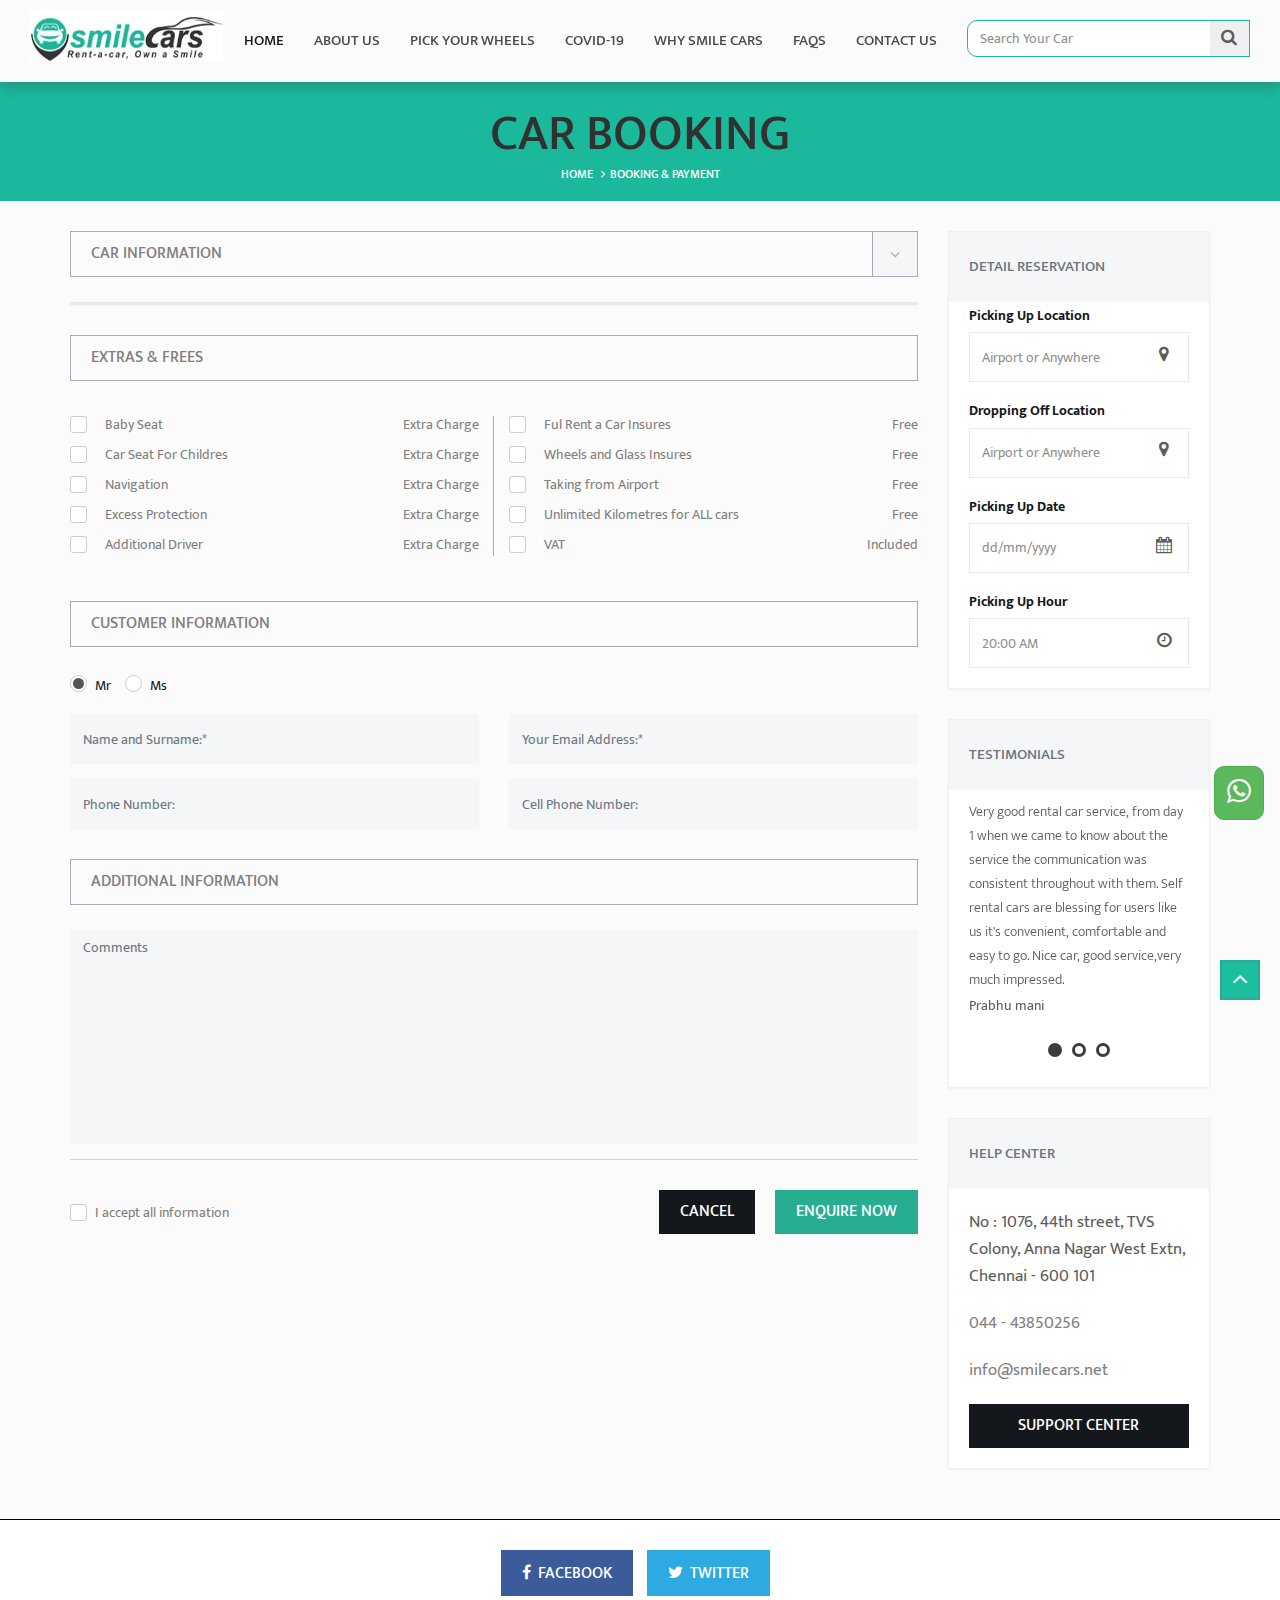
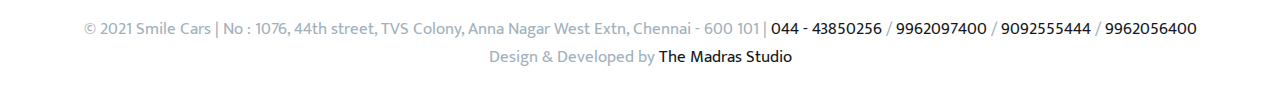
<file: cars/booking.html>
<!DOCTYPE html>
<html lang="en">
<head>
    <meta charset="utf-8">
    <!--[if IE]><meta http-equiv="X-UA-Compatible" content="IE=edge"><![endif]-->
    <meta name="viewport" content="width=device-width, initial-scale=1">

    <title>Smile Cars</title>

    <!-- Favicon -->
    <link rel="apple-touch-icon-precomposed" sizes="144x144" href="assets/ico/apple-touch-icon-144-precomposed.png">
    <link rel="shortcut icon" href="assets/ico/favicon.ico">

    <!-- CSS Global -->
    <link href="assets/plugins/bootstrap/css/bootstrap.min.css" rel="stylesheet">
    <link href="assets/plugins/bootstrap-select/css/bootstrap-select.min.css" rel="stylesheet">
    <link href="assets/plugins/fontawesome/css/font-awesome.min.css" rel="stylesheet">
    <link href="assets/plugins/prettyphoto/css/prettyPhoto.css" rel="stylesheet">
    <link href="assets/plugins/owl-carousel2/assets/owl.carousel.min.css" rel="stylesheet">
    <link href="assets/plugins/owl-carousel2/assets/owl.theme.default.min.css" rel="stylesheet">
    <link href="assets/plugins/animate/animate.min.css" rel="stylesheet">
    <link href="assets/plugins/swiper/css/swiper.min.css" rel="stylesheet">
<link rel="stylesheet" href="https://cdnjs.cloudflare.com/ajax/libs/font-awesome/4.7.0/css/font-awesome.min.css">
    <link href="assets/plugins/jquery-ui/jquery-ui.min.css" rel="stylesheet">
    <link href="assets/plugins/countdown/jquery.countdown.css" rel="stylesheet">
    <link href="assets/plugins/datetimepicker/css/bootstrap-datetimepicker.min.css" rel="stylesheet">

    <!-- Theme CSS -->
    <link href="assets/css/theme.css" rel="stylesheet">

    <!-- Head Libs -->
    <script src="assets/plugins/modernizr.custom.js"></script>

    <!--[if lt IE 9]>
    <script src="assets/plugins/iesupport/html5shiv.js"></script>
    <script src="assets/plugins/iesupport/respond.min.js"></script>
    <![endif]-->
</head>
<body id="home" class="wide">
<!-- PRELOADER -->
<a href="https://wa.me/919600102101/?text=Hi, Smilecars" title="click to open whatsapp chat" target="_blank"><button class="btn btn-success bottomright"><i class="fa fa-whatsapp"></i></button></a>
<!-- /PRELOADER -->

<!-- WRAPPER -->
<div class="wrapper">

    <!-- HEADER -->
    <header class="header fixed">
        <div class="header-wrapper">
            <div class="container-fluid">
                <div class="col-sm-12 col-md-12 col-xs-12">
                    <div class="row">
                        <div class="col-xs-4 col-sm-4 col-md-2 col-lg-2">
                            <!-- Logo -->
                            <div class="logo w-100">
                                <a href="index.html"><img src="assets/img/logosmile.jpg" alt="Rent It" class="w-100" /></a>
                            </div>
                            <!-- /Logo -->
    
                        </div>
    
    
    
                        <div class=" col-xs-none col-xs-2 col-sm-2 col-md-7 col-lg-7 p-0 toggle">
                            <!-- Mobile menu toggle button -->
                            <a href="#" class="menu-toggle btn btn-theme-transparent"><i class="fa fa-bars"></i></a>
                            <!-- /Mobile menu toggle button -->
    
                            <!-- Navigation -->
                            <nav class="navigation closed clearfix navbar-center">
                                <div class="swiper-wrapper">
                                    <div class="swiper-slide">
                                        <!-- navigation menu -->
                                        <a href="#" class="menu-toggle-close btn"><i class="fa fa-times"></i></a>
                                        <ul class="nav sf-menu f-s-15">
                                            <li class="active"><a href="index.html">Home</a></li>
                                            <li><a href="about.html">About Us</a></li>
                                            <li><a href="car-listing.html">Pick your Wheels</a></li>
                                            <li><a href="covid-19.html">Covid-19</a></li>
                                            <li><a href="why-smile-cars.html">WHY SMILE CARS</a></li>
                                            <li><a href="faq-terms.html">FAQs</a></li>
                                            <li><a href="contact.html">Contact Us</a></li>
                                        </ul>
                                        <!-- /navigation menu -->
    
                                    </div>
                                </div>
                                <!-- Add Scroll Bar -->
                                <div class="swiper-scrollbar"></div>
                            </nav>
    
                            <!-- /Navigation -->
                        </div>
    
                        <div class="col-xs-6 col-sm-6 col-md-3 col-lg-3 search-bar">
                            <!-- Search Bar -->
                            <div class="search form-group d-flex">
                                <input id="myInput" type="text" name="myCountry" placeholder="Search Your Car"
                                    class="form-control search-bar-input">
                                <button type="button" onclick="searchCar()"><i class="fa fa-search"></i></button>
                            </div>
                            <!-- /Search Bar -->
                        </div>
    
    
                    </div>
    
                </div>
    
    
    
    
    
    
    
    
    
            </div>
    
        </div>
    
    </header>
    <!-- /HEADER -->

    <!-- CONTENT AREA -->
    <div class="content-area">

        <!-- BREADCRUMBS -->
        <section class="page-section breadcrumbs text-center">
            <div class="container">
                <div class="page-header">
                    <h1>Car Booking</h1>
                </div>
                <ul class="breadcrumb">
                    <li><a href="#">Home</a></li>
                    <li class="active">Booking & Payment</li>
                </ul>
            </div>
        </section>
        <!-- /BREADCRUMBS -->

        <!-- PAGE WITH SIDEBAR -->
        <section class="page-section with-sidebar sub-page">
            <div class="container">
                <div class="row">
                    <!-- CONTENT -->
                    <div class="col-md-9 content" id="content">

                        <h3 class="block-title alt"><i class="fa fa-angle-down"></i>Car Information</h3>
                        <div class="car-big-card alt" id="bookingCard">
                            
                        </div>
                        <hr class="page-divider half transparent"/>

                        <h3 class="block-title alt">Extras & Frees</h3>
                        <form role="form" class="form-extras">

                            <div class="row">

                                <div class="col-md-6">
                                    <div class="left">
                                        <div class="checkbox checkbox-danger">
                                            <input id="checkboxl1" type="checkbox">
                                            <label for="checkboxl1">Baby Seat <span class="pull-right">Extra Charge</span></label>
                                        </div>
                                        <div class="checkbox checkbox-danger">
                                            <input id="checkboxl2" type="checkbox">
                                            <label for="checkboxl2">Car Seat For Childres <span class="pull-right">Extra Charge</span></label>
                                        </div>
                                        <div class="checkbox checkbox-danger">
                                            <input id="checkboxl3" type="checkbox">
                                            <label for="checkboxl3">Navigation <span class="pull-right">Extra Charge</span></label>
                                        </div>
                                        <div class="checkbox checkbox-danger">
                                            <input id="checkboxl4" type="checkbox">
                                            <label for="checkboxl4">Excess Protection <span class="pull-right">Extra Charge</span></label>
                                        </div>
                                        <div class="checkbox checkbox-danger">
                                            <input id="checkboxl5" type="checkbox">
                                            <label for="checkboxl5">Additional Driver <span class="pull-right">Extra Charge</span></label>
                                        </div>
                                    </div>
                                </div>

                                <div class="col-md-6">
                                    <div class="right">
                                        <div class="checkbox checkbox-danger">
                                            <input id="checkboxr1" type="checkbox" >
                                            <label for="checkboxr1">Ful Rent a Car Insures <span class="pull-right">Free</span></label>
                                        </div>
                                        <div class="checkbox checkbox-danger">
                                            <input id="checkboxr2" type="checkbox" >
                                            <label for="checkboxr2">Wheels and Glass Insures <span class="pull-right">Free</span></label>
                                        </div>
                                        <div class="checkbox checkbox-danger">
                                            <input id="checkboxr3" type="checkbox" >
                                            <label for="checkboxr3">Taking from Airport <span class="pull-right">Free</span></label>
                                        </div>
                                        <div class="checkbox checkbox-danger">
                                            <input id="checkboxr4" type="checkbox" >
                                            <label for="checkboxr4">Unlimited Kilometres for ALL cars <span class="pull-right">Free</span></label>
                                        </div>
                                        <div class="checkbox checkbox-danger">
                                            <input id="checkboxr5" type="checkbox" >
                                            <label for="checkboxr5">VAT <span class="pull-right">Included</span></label>
                                        </div>
                                    </div>
                                </div>

                            </div>

                        </form>

                        <h3 class="block-title alt">Customer Information</h3>
                        <form action="#" class="form-delivery">
                            <div class="row">
                                <div class="col-md-12">
                                    <div class="radio radio-inline">
                                        <input type="radio" id="inlineRadio1" value="Mr" name="radioInline" checked="">
                                        <label for="inlineRadio1">Mr</label>
                                    </div>
                                    <div class="radio radio-inline">
                                        <input type="radio" id="inlineRadio2" value="Ms" name="radioInline">
                                        <label for="inlineRadio2">Ms</label>
                                    </div>
                                </div>
                                <div class="col-md-6">
                                    <div class="form-group">
                                        <input name="fd-name" id="fd-name" title="Name is required" data-toggle="tooltip"
                                                class="form-control alt" type="text" placeholder="Name and Surname:*">
                                    </div>
                                </div>
                                <div class="col-md-6">
                                    <div class="form-group">
                                        <input name="fd-name" id="fd-email" title="Email is required" data-toggle="tooltip"
                                                class="form-control alt" type="text" placeholder="Your Email Address:*">
                                    </div>
                                </div>
                                <div class="col-md-6">
                                    <div class="form-group"><input class="form-control alt" type="text" placeholder="Phone Number:"></div>
                                </div>
                                <div class="col-md-6">
                                    <div class="form-group"><input class="form-control alt" type="text" placeholder="Cell Phone Number:"></div>
                                </div>
                            </div>
                        </form>

                      
                        

                        <h3 class="block-title alt">Additional Information</h3>
                        <form action="#" class="form-additional">
                            <div class="row">
                                <div class="col-md-12">
                                    <div class="form-group">
                                        <textarea name="fad-message" id="fad-message" title="Addition information is required" data-toggle="tooltip"
                                                class="form-control alt" placeholder="Comments" cols="30" rows="10"></textarea>
                                    </div>
                                </div>
                            </div>
                        </form>

                        <div class="overflowed reservation-now">
                            <div class="checkbox pull-left">
                                <input id="accept" type="checkbox" name="fd-name" title="Please accept" data-toggle="tooltip">
                                <label for="accept">I accept all information</label>
                            </div>
                            <a class="btn btn-theme pull-right btn-reservation-now" href="#">Enquire Now</a>
                            <a class="btn btn-theme pull-right btn-cancel btn-theme-dark" href="#">Cancel</a>
                        </div>

                    </div>
                    <!-- /CONTENT -->

                    <!-- SIDEBAR -->
                    <aside class="col-md-3 sidebar" id="sidebar">
                        <!-- widget detail reservation -->
                        <div class="widget shadow widget-details-reservation">
                            <h4 class="widget-title">Detail Reservation</h4>
                            <div class="widget-content">
                                <!-- <h5 class="widget-title-sub">Picking Up Location</h5>
                                <div class="media">
                                    <span class="media-object pull-left"><i class="fa fa-calendar"></i></span>
                                    <div class="media-body"><p>15 January 2015 / 08:00 am</p></div>
                                </div>
                                <div class="media">
                                    <span class="media-object pull-left"><i class="fa fa-location-arrow"></i></span>
                                    <div class="media-body"><p>From SkyLine AirPort</p></div>
                                </div>
                                <h5 class="widget-title-sub">Droping Off Location</h5>
                                <div class="media">
                                    <span class="media-object pull-left"><i class="fa fa-calendar"></i></span>
                                    <div class="media-body"><p>15 January 2015 / 08:00 am</p></div>
                                </div>
                                <div class="media">
                                    <span class="media-object pull-left"><i class="fa fa-location-arrow"></i></span>
                                    <div class="media-body"><p>From SkyLine AirPort</p></div>
                                </div>
                                <div class="button">
                                    <a href="#" class="btn btn-block btn-theme btn-theme-dark">Update Reservation</a>
                                </div> -->
                                <form name="checkoutForm">
                                    <div class="form-group has-icon has-label">
                                        <label for="formSearchUpLocation3">Picking Up Location</label>
                                        <input type="text" class="form-control" id="pickup" placeholder="Airport or Anywhere" name="pickup">
                                        <span class="form-control-icon"><i class="fa fa-map-marker"></i></span>
                                    </div>
                                    
                                    <div class="form-group has-icon has-label">
                                        <label for="formSearchOffLocation3">Dropping Off Location</label>
                                        <input type="text" class="form-control" id="dropoff" placeholder="Airport or Anywhere" name="dropOff">
                                        <span class="form-control-icon"><i class="fa fa-map-marker"></i></span>
                                    </div>
                                    
                                    <div class="form-group has-icon has-label">
                                        <label for="formSearchUpDate3">Picking Up Date</label>
                                        <input type="text" class="form-control datepicker" id="date" placeholder="dd/mm/yyyy" name="pickupDate">
                                        <span class="form-control-icon"><i class="fa fa-calendar"></i></span>
                                    </div>
                                    
                                    <div class="form-group has-icon has-label selectpicker-wrapper">
                                        <label for="formSearchUpHour2">Picking Up Hour</label>
                                        <input type="text" class="form-control timepicker" id="time" placeholder="20:00 AM" name="pickupTime">
                                        <span class="form-control-icon"><i class="fa fa-clock-o"></i></span>
                                    </div>
                                </form>
                            </div>
                        </div>
                        <!-- /widget detail reservation -->
                        <!-- widget testimonials -->
                        <div class="widget shadow">
                            <div class="widget-title">Testimonials</div>
                            <div class="testimonials-carousel">
                                <div class="owl-carousel" id="testimonials">
                                    <div class="testimonial">
                                        <div class="media">
                                            <div class="media-body">
                                                <div class="testimonial-text">Very good rental car service, from day 1 when we came to know about the service the communication was consistent throughout with them. Self rental cars are blessing for users like us it's convenient, comfortable and easy to go. Nice car, good service,very much impressed.</div>
                                                <div class="testimonial-name">Prabhu mani</div>
                                            </div>
                                        </div>
                                    </div>
                                    <div class="testimonial">
                                        <div class="media">
                                            <div class="media-body">
                                                <div class="testimonial-text">Service is very good. Good cars at affordable rates. Good communication and customer service. The owner immediately attends to any problem you have. Thank you.</div>
                                                <div class="testimonial-name">Johnathan James</div>
                                            </div>
                                        </div>
                                    </div>
                                    <div class="testimonial">
                                        <div class="media">
                                            <div class="media-body">
                                                <div class="testimonial-text">I recently hired a Suzuki Swift and It was a great experience. The car was well maintained and the hiring process was surprisingly Easy and hassle free. The price was reasonable. Overall a great experience. Will sure use this service again. Thanks.</div>
                                                <div class="testimonial-name">Harikrishnan Ravichandran</div>
                                            </div>
                                        </div>
                                    </div>
                                </div>
                            </div>
                        </div>
                        <!-- /widget testimonials -->
                        <!-- widget helping center -->
                        <div class="widget shadow widget-helping-center">
                            <h4 class="widget-title">Help Center</h4>
                            <div class="widget-content">
                               <p>No : 1076, 44th street, TVS Colony, Anna Nagar West Extn, Chennai - 600 101</p>
                                <p><a href="tel:04443850256">044 - 43850256</a></p>
                                <p><a href="mailto:info@smilecars.net">info@smilecars.net</a></p>
                                <div class="button">
                                    <a href="contact.html" class="btn btn-block btn-theme btn-theme-dark">Support Center</a>
                                </div>
                            </div>
                        </div>
                        <!-- /widget helping center -->
                    </aside>
                    <!-- /SIDEBAR -->

                </div>
            </div>
        </section>
        <!-- /PAGE WITH SIDEBAR -->

        <!-- PAGE -->
        
        <!-- /PAGE -->

    </div>
    <!-- /CONTENT AREA -->

    <!-- FOOTER -->
    <footer class="footer">
        <div class="footer-meta">
            <div class="container">
                <div class="row">

                    <div class="col-sm-12">
                        <p class="btn-row text-center">
                            <a href="#" class="btn btn-theme btn-icon-left facebook"><i class="fa fa-facebook"></i>FACEBOOK</a>
                            <a href="#" class="btn btn-theme btn-icon-left twitter"><i class="fa fa-twitter"></i>TWITTER</a>
                         
                        </p>
                        <div class="copyright">&copy; 2021 Smile Cars | No : 1076, 44th street, TVS Colony, Anna Nagar West Extn, Chennai - 600 101 | <a href="tel:04443850256">044 - 43850256</a> / <a href="tel:9962097400">9962097400</a> / <a href="tel:9092555444">9092555444</a> / <a href="tel:9962056400">9962056400</a> <br> Design & Developed by <a href="https://themadrasstudio.com/" rel="dofollow">The Madras Studio</a></div>
                    </div>

                </div>
            </div>
        </div>
    </footer>
    <!-- /FOOTER -->

    <div id="to-top" class="to-top"><i class="fa fa-angle-up"></i></div>

</div>
<!-- /WRAPPER -->

<!-- Booking.js -->
<script src="assets/const/car-list.js"></script>
<script src="assets/js/booking.js"></script>

<!-- JS Global -->
<script src="assets/plugins/jquery/jquery-1.11.1.min.js"></script>
<script src="assets/plugins/bootstrap/js/bootstrap.min.js"></script>
<script src="assets/plugins/bootstrap-select/js/bootstrap-select.min.js"></script>
<script src="assets/plugins/superfish/js/superfish.min.js"></script>
<script src="assets/plugins/prettyphoto/js/jquery.prettyPhoto.js"></script>
<script src="assets/plugins/owl-carousel2/owl.carousel.min.js"></script>
<script src="assets/plugins/jquery.sticky.min.js"></script>
<script src="assets/plugins/jquery.easing.min.js"></script>
<script src="assets/plugins/jquery.smoothscroll.min.js"></script>
<!--<script src="assets/plugins/smooth-scrollbar.min.js"></script>-->
<script src="assets/plugins/swiper/js/swiper.jquery.min.js"></script>
<script src="assets/plugins/datetimepicker/js/moment-with-locales.min.js"></script>
<script src="assets/plugins/datetimepicker/js/bootstrap-datetimepicker.min.js"></script>

<!-- JS Page Level -->
<script src="assets/js/theme-ajax-mail.js"></script>
<script src="assets/js/theme.js"></script>

<!-- Searchbar -->
<script src="assets/js/search.js"></script>



</body>
</html>
</file>
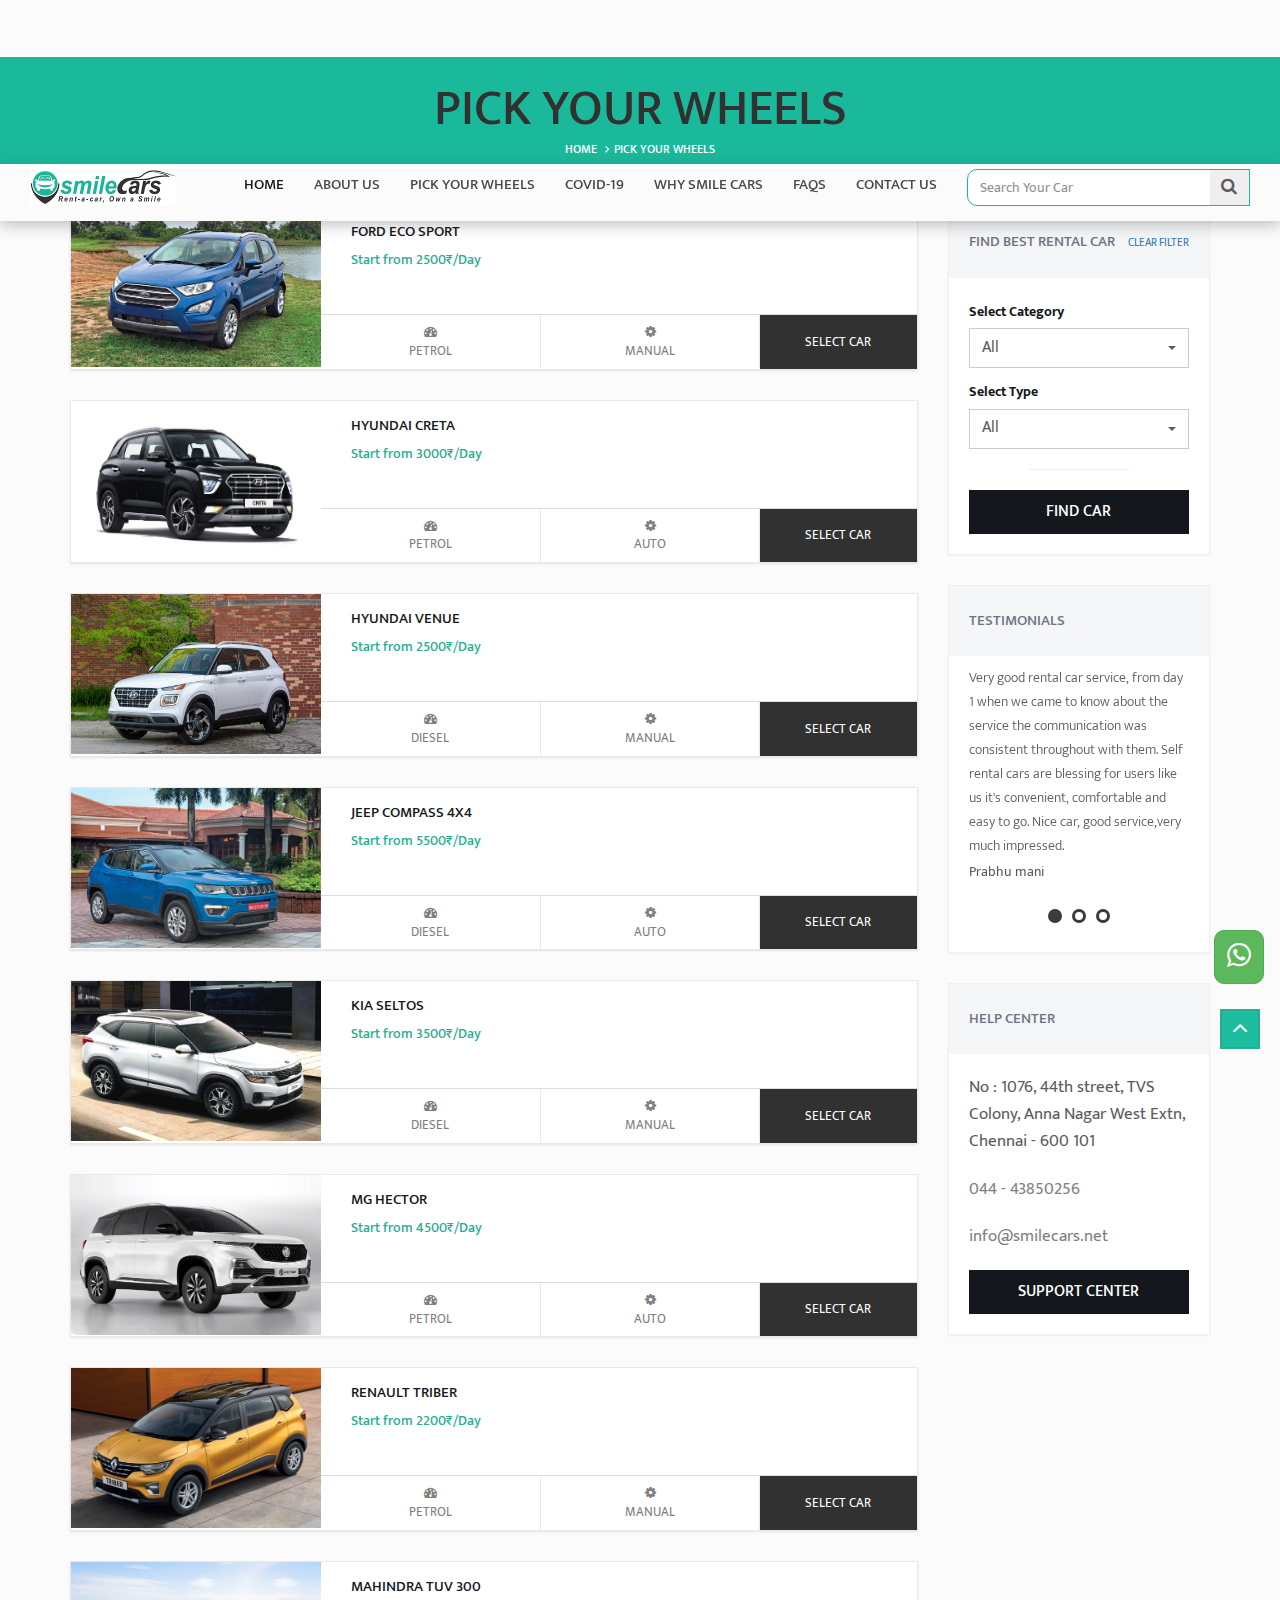
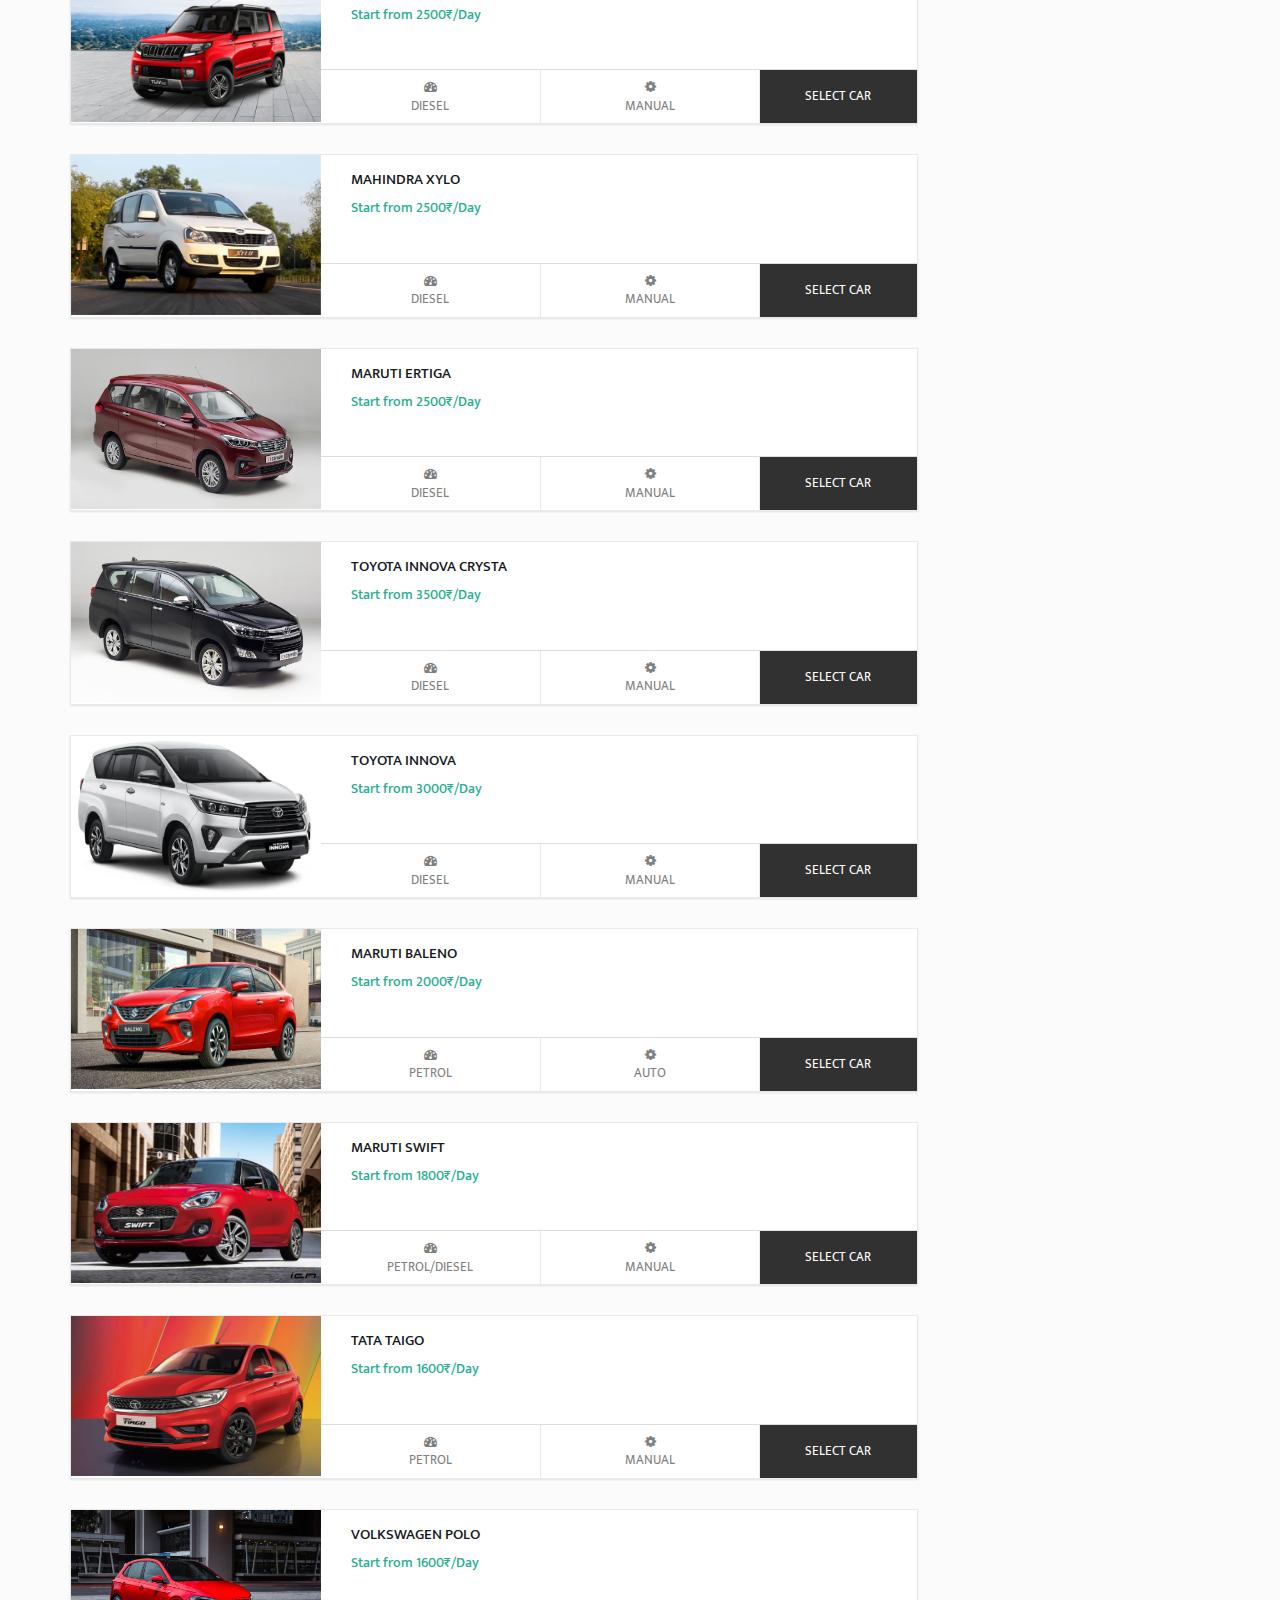
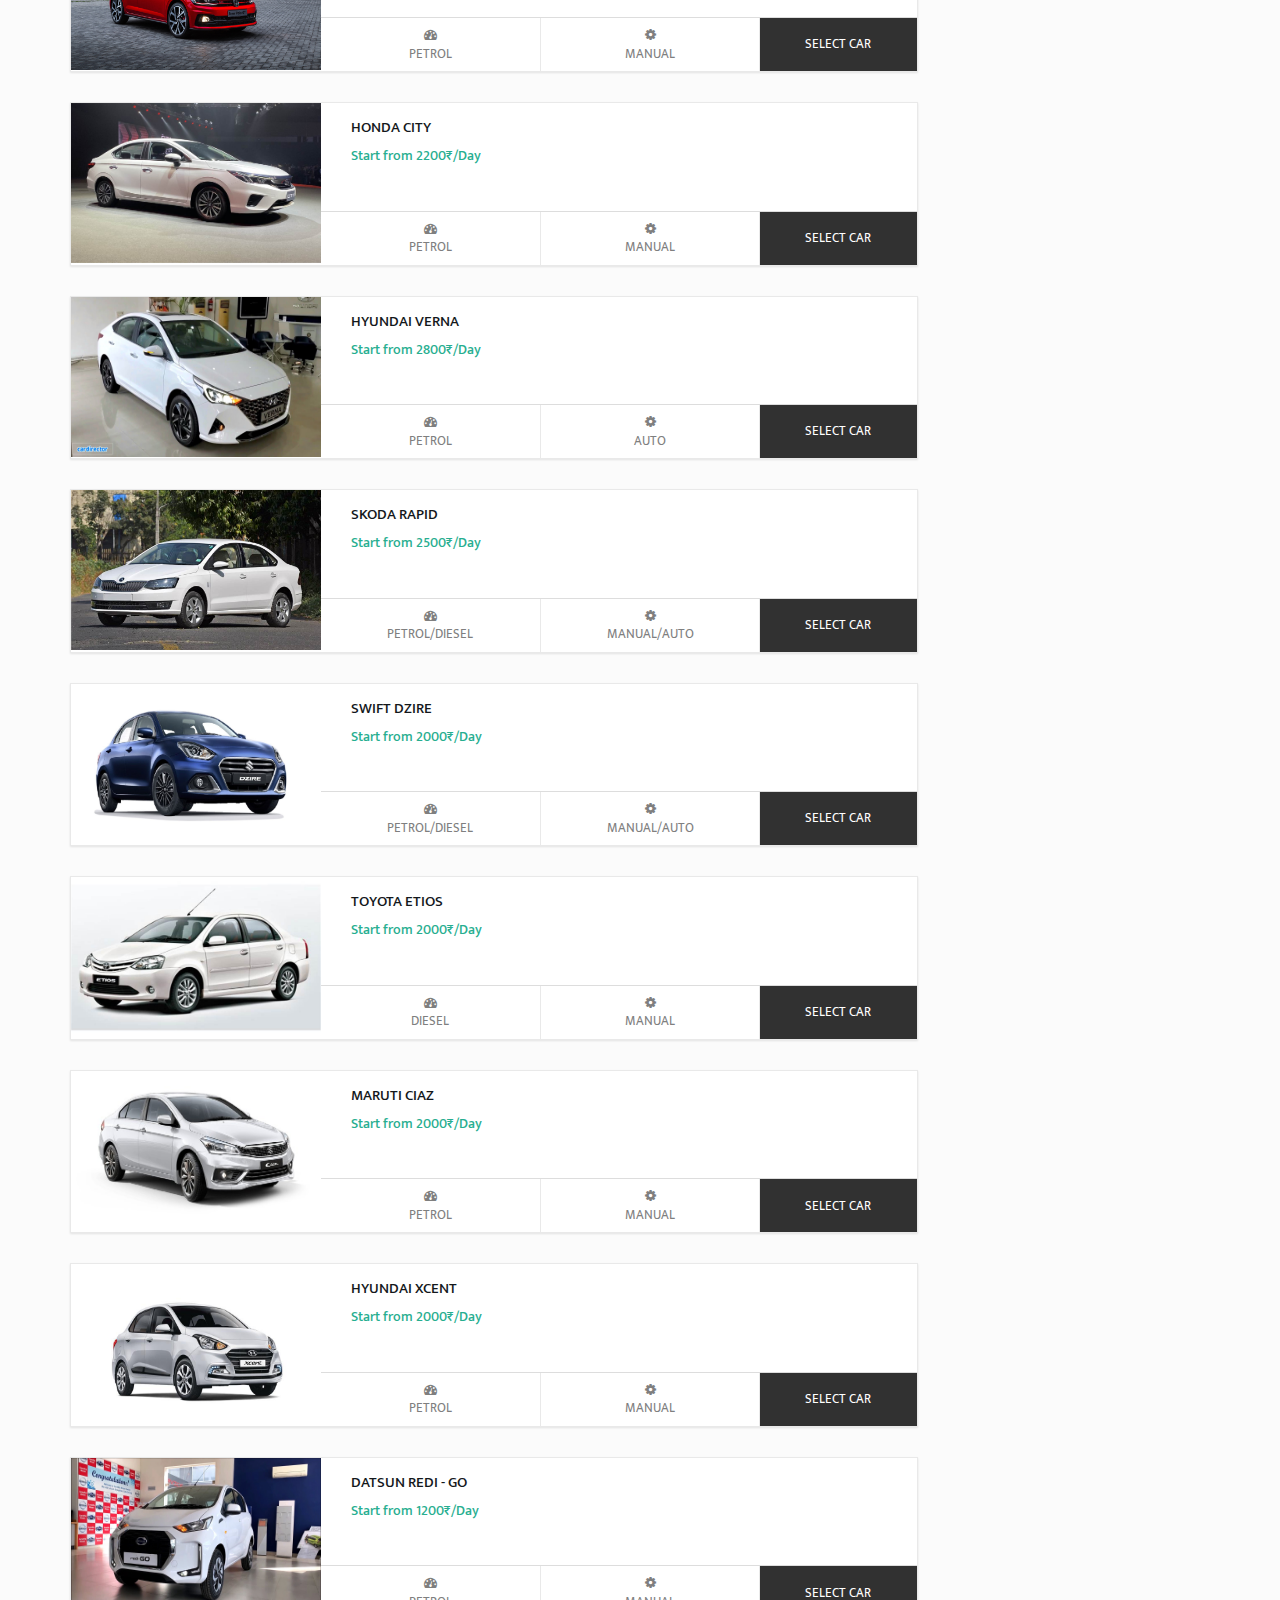
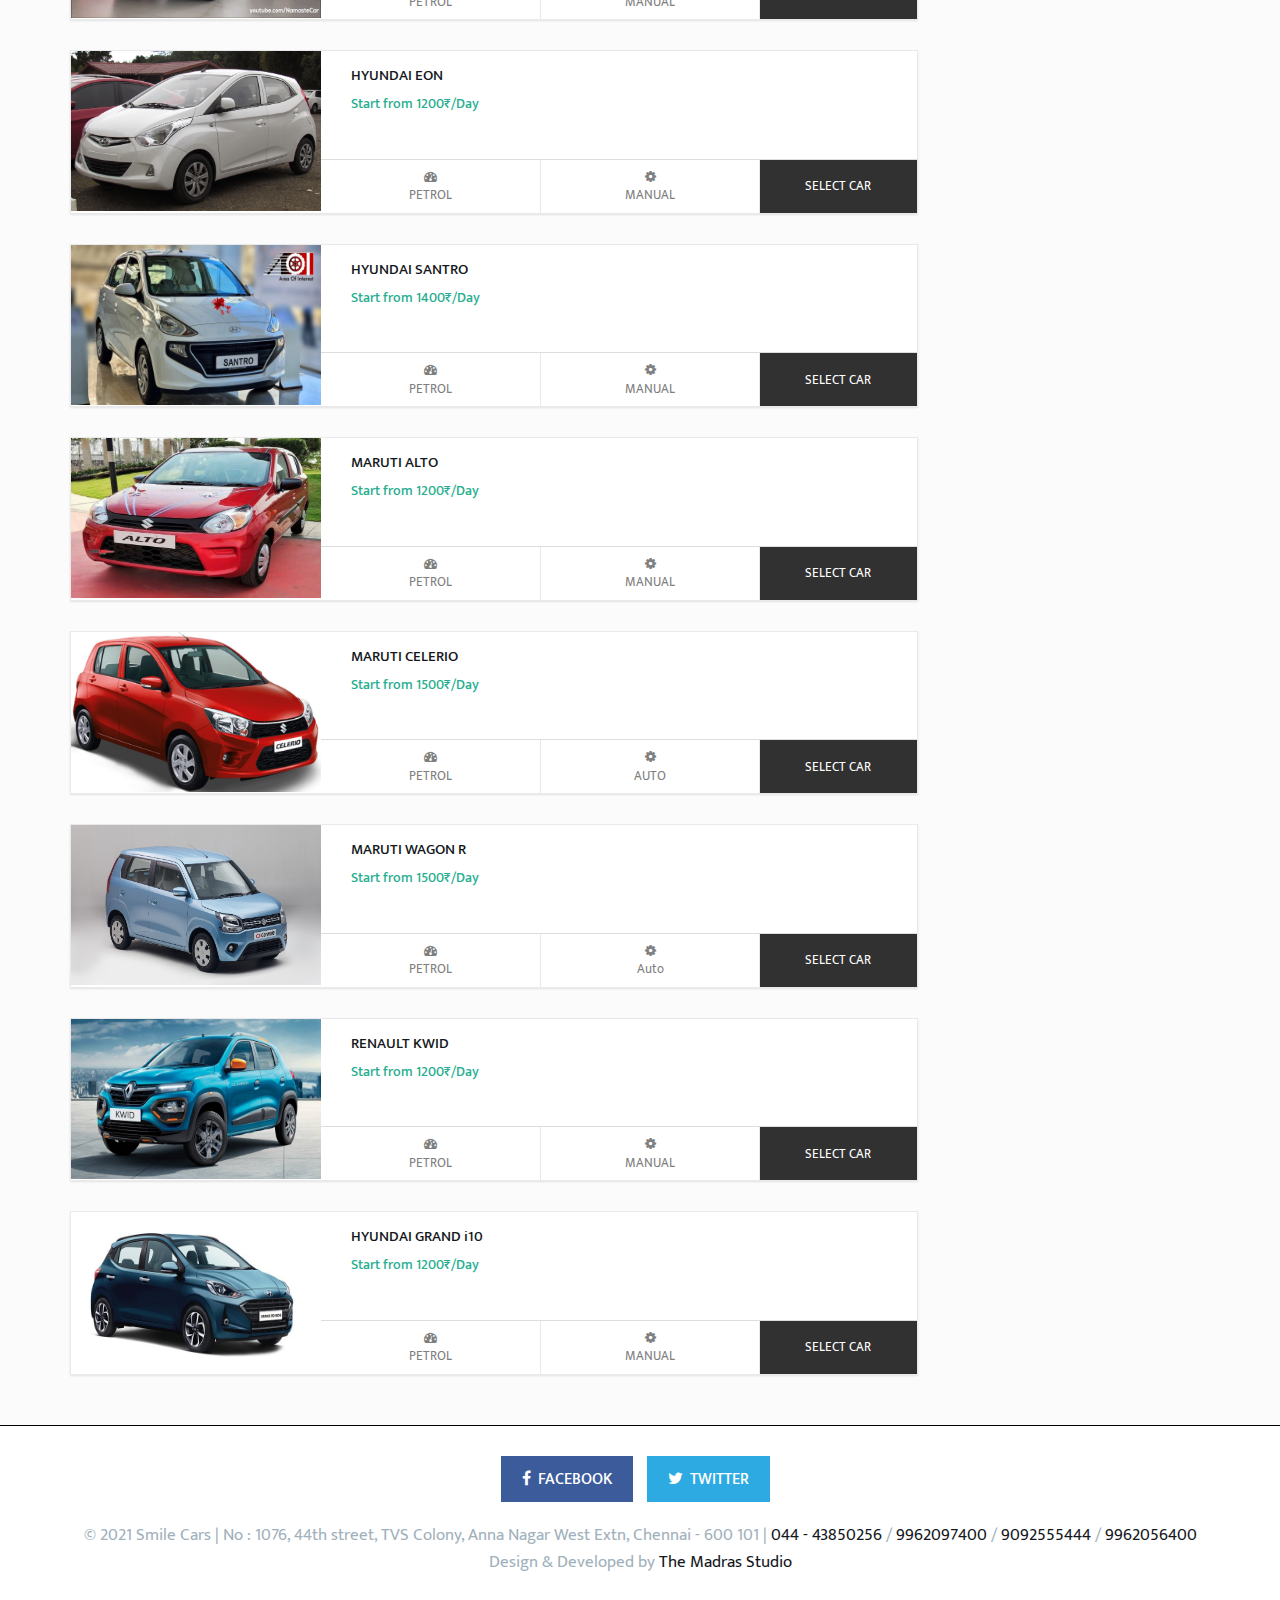
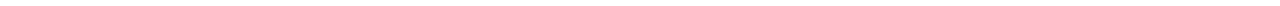
<file: cars/car-listing.html>
<!DOCTYPE html>
<html lang="en">
<head>
    <meta charset="utf-8">
    <!--[if IE]><meta http-equiv="X-UA-Compatible" content="IE=edge"><![endif]-->
    <meta name="viewport" content="width=device-width, initial-scale=1">

    <title>Smile Cars</title>

    <!-- Favicon -->
    <link rel="apple-touch-icon-precomposed" sizes="144x144" href="assets/ico/apple-touch-icon-144-precomposed.png">
    <link rel="shortcut icon" href="assets/ico/favicon.ico">

    <!-- CSS Global -->
    <link href="assets/plugins/bootstrap/css/bootstrap.min.css" rel="stylesheet">
    <link href="assets/plugins/bootstrap-select/css/bootstrap-select.min.css" rel="stylesheet">
    <link href="assets/plugins/fontawesome/css/font-awesome.min.css" rel="stylesheet">
    <link href="assets/plugins/prettyphoto/css/prettyPhoto.css" rel="stylesheet">
    <link href="assets/plugins/owl-carousel2/assets/owl.carousel.min.css" rel="stylesheet">
    <link href="assets/plugins/owl-carousel2/assets/owl.theme.default.min.css" rel="stylesheet">
    <link href="assets/plugins/animate/animate.min.css" rel="stylesheet">
    <link href="assets/plugins/swiper/css/swiper.min.css" rel="stylesheet">
<link rel="stylesheet" href="https://cdnjs.cloudflare.com/ajax/libs/font-awesome/4.7.0/css/font-awesome.min.css">
    <link href="assets/plugins/jquery-ui/jquery-ui.min.css" rel="stylesheet">
    <link href="assets/plugins/countdown/jquery.countdown.css" rel="stylesheet">
    <link href="assets/plugins/datetimepicker/css/bootstrap-datetimepicker.min.css" rel="stylesheet">

    <!-- Theme CSS -->
    <link href="assets/css/theme.css" rel="stylesheet">

    <!-- Head Libs -->
    <script src="assets/plugins/modernizr.custom.js"></script>
    <!-- Constant -->
    <script src="assets/const/car-list.js"></script>
    
    <!--[if lt IE 9]>
    <script src="assets/plugins/iesupport/html5shiv.js"></script>
    <script src="assets/plugins/iesupport/respond.min.js"></script>
    <![endif]-->
</head>
<body id="home" class="wide">
<a href="https://wa.me/919600102101/?text=Hi, Smilecars" title="click to open whatsapp chat" target="_blank"><button class="btn btn-success bottomright"><i class="fa fa-whatsapp"></i></button></a>

<!-- WRAPPER -->
<div class="wrapper">

    <!-- HEADER -->
    <header class="header fixed">
        <div class="header-wrapper">
            <div class="container-fluid">
                <div class="col-sm-12 col-md-12 col-xs-12">
                    <div class="row">
                        <div class="col-xs-4 col-sm-4 col-md-2 col-lg-2">
                            <!-- Logo -->
                            <div class="logo w-100">
                                <a href="index.html"><img src="assets/img/logosmile.jpg" alt="Rent It" class="w-100"/></a>
                            </div>
                            <!-- /Logo -->
                        
                        </div>
                        
                        
                        
                        <div class=" col-xs-none col-xs-2 col-sm-2 col-md-7 col-lg-7 p-0 toggle">
                            <!-- Mobile menu toggle button -->
                            <a href="#" class="menu-toggle btn btn-theme-transparent"><i class="fa fa-bars"></i></a>
                            <!-- /Mobile menu toggle button -->
                        
                            <!-- Navigation -->
                            <nav class="navigation closed clearfix navbar-center">
                                <div class="swiper-wrapper">
                                    <div class="swiper-slide">
                                        <!-- navigation menu -->
                                        <a href="#" class="menu-toggle-close btn"><i class="fa fa-times"></i></a>
                                        <ul class="nav sf-menu f-s-15">
                                            <li class="active"><a href="index.html">Home</a></li>
                                            <li><a href="about.html">About Us</a></li>
                                            <li><a href="car-listing.html">Pick your Wheels</a></li>
                                            <li><a href="covid-19.html">Covid-19</a></li>
                                            <li><a href="why-smile-cars.html">WHY SMILE CARS</a></li>
                                            <li><a href="faq-terms.html">FAQs</a></li>
                                            <li><a href="contact.html">Contact Us</a></li>
                                        </ul>
                                        <!-- /navigation menu -->
                        
                                    </div>
                                </div>
                                <!-- Add Scroll Bar -->
                                <div class="swiper-scrollbar"></div>
                            </nav>
                        
                            <!-- /Navigation -->
                        </div>

                        <div class="col-xs-6 col-sm-6 col-md-3 col-lg-3 search-bar">
                            <!-- Search Bar -->
                            <div class="search form-group d-flex">
                                <input id="myInput" type="text" name="myCountry" placeholder="Search Your Car" class="form-control search-bar-input">
                                <button type="button" onclick="searchCar()"><i class="fa fa-search"></i></button>
                            </div>
                            <!-- /Search Bar -->
                        </div>

                        
                    </div>
                    
                </div>

                

                

               

                

            </div>
            
        </div>

    </header>
    <!-- /HEADER -->

    <!-- CONTENT AREA -->
    <div class="content-area">

        <!-- BREADCRUMBS -->
        <section class="page-section breadcrumbs text-center">
            <div class="container">
                <div class="page-header">
                    <h1>Pick your Wheels</h1>
                </div>
                <ul class="breadcrumb">
                    <li><a href="#">Home</a></li>
                    <li class="active">Pick your Wheels</li>
                </ul>
            </div>
        </section>
        <!-- /BREADCRUMBS -->
        <div id="filterBtn" class="filter-btn"><button class="btn btn-link" onclick="goToFilter()">Go to filters</button></div>
        <!-- PAGE WITH SIDEBAR -->
        <section class="page-section with-sidebar sub-page">
            <div class="container">
                <div class="row">
                    <!-- CONTENT -->
                    <div class="col-md-9 content car-listing" id="content">

                        <!-- Car Listing -->
                        <div id="carListingContent">

                        </div>
                        

                        <!-- /Car Listing -->

                        <!-- Pagination -->
                        <!-- <div class="pagination-wrapper">
                            <ul class="pagination">
                                <li class="disabled"><a href="#"><i class="fa fa-angle-double-left"></i> Previous</a></li>
                                <li class="active"><a href="#">1 <span class="sr-only">(current)</span></a></li>
                                <li><a href="#">2</a></li>
                                <li><a href="#">3</a></li>
                                <li><a href="#">4</a></li>
                                <li><a href="#">Next <i class="fa fa-angle-double-right"></i></a></li>
                            </ul>
                        </div> -->
                        <!-- /Pagination -->

                    </div>
                    <!-- /CONTENT -->

                    <!-- SIDEBAR -->
                    <aside class="col-md-3 sidebar" id="sidebar">
                        <!-- widget -->
                        <div class="widget shadow widget-find-car">
                            <h4 class="widget-title">Find Best Rental Car <span class="btn-link clear-filter" onclick="clearFilter()">Clear Filter</span></h4>
                            <!-- <button type="button" id="formSearchSubmit3" class="btn btn-submit btn-theme btn-theme-dark btn-block"
                                onclick="clearFilter()">clear filter</button> -->
                            <div class="widget-content">
                                <!-- Search form -->
                                <div class="form-search light">
                                    <form name="filterForm">

                                        <div class="form-group selectpicker-wrapper">
                                            <label>Select Category</label>
                                            <select class="selectpicker input-price" data-live-search="true" data-width="100%" data-toggle="tooltip"
                                                title="Select" name="category" id="category" >
                                                <option>All</option>
                                                <option>5 Seater SUV</option>
                                                <option>7 Seater SUV</option>
                                                <option>8 Seater SUV</option>
                                                <option>Big Hatch</option>
                                                <option>Sedan</option>
                                                <option>Small Hatchback</option>
                                        
                                            </select>
                                        </div>
                                        
                                        <div class="form-group selectpicker-wrapper">
                                            <label>Select Type</label>
                                            <select class="selectpicker input-price" data-live-search="true" data-width="100%" data-toggle="tooltip"
                                                title="Select" name="type" id="type">
                                                <option value="All">All</option>
                                                <option value="MANUAL">MANUAL</option>
                                                <option value="AUTO">AUTO</option>
                                                <!-- <option>MANUAL/AUTO</option> -->
                                            </select>
                                        </div>

                                        <hr width="100">

                                       

                                        

                                        <button type="button" id="formSearchSubmit3" class="btn btn-submit btn-theme btn-theme-dark btn-block" onclick="filterCars()">Find Car</button>

                                    </form>
                                </div>
                                <!-- /Search form -->
                            </div>
                        </div>
                        <!-- /widget -->
                        <!-- widget price filter -->
                        
                        <!-- /widget price filter -->
                        <!-- widget testimonials -->
                        <div class="widget shadow">
                            <div class="widget-title">Testimonials</div>
                            <div class="testimonials-carousel">
                                <div class="owl-carousel" id="testimonials">
                                    <div class="testimonial">
                                        <div class="media">
                                            <div class="media-body">
                                                <div class="testimonial-text">Very good rental car service, from day 1 when we came to know about the service the communication was consistent throughout with them. Self rental cars are blessing for users like us it's convenient, comfortable and easy to go. Nice car, good service,very much impressed.</div>
                                                <div class="testimonial-name">Prabhu mani</div>
                                            </div>
                                        </div>
                                    </div>
                                    <div class="testimonial">
                                        <div class="media">
                                            <div class="media-body">
                                                <div class="testimonial-text">Service is very good. Good cars at affordable rates. Good communication and customer service. The owner immediately attends to any problem you have. Thank you.</div>
                                                <div class="testimonial-name">Johnathan James</div>
                                            </div>
                                        </div>
                                    </div>
                                    <div class="testimonial">
                                        <div class="media">
                                            <div class="media-body">
                                                <div class="testimonial-text">I recently hired a Suzuki Swift and It was a great experience. The car was well maintained and the hiring process was surprisingly Easy and hassle free. The price was reasonable. Overall a great experience. Will sure use this service again. Thanks.</div>
                                                <div class="testimonial-name">Harikrishnan Ravichandran</div>
                                            </div>
                                        </div>
                                    </div>
                                </div>
                            </div>
                        </div>
                        <!-- /widget testimonials -->
                        <!-- widget helping center -->
                        <div class="widget shadow widget-helping-center">
                            <h4 class="widget-title">Help Center</h4>
                            <div class="widget-content">
                                <p>No : 1076, 44th street, TVS Colony, Anna Nagar West Extn, Chennai - 600 101</p>
                                <p><a href="tel:04443850256">044 - 43850256</a></p>
                                <p><a href="mailto:info@smilecars.net">info@smilecars.net</a></p>
                                <div class="button">
                                    <a href="contact.html" class="btn btn-block btn-theme btn-theme-dark">Support Center</a>
                                </div>
                            </div>
                        </div>
                        <!-- /widget helping center -->
                    </aside>
                    <!-- /SIDEBAR -->

                </div>
            </div>
        </section>
        <!-- /PAGE WITH SIDEBAR -->

        <!-- PAGE -->
        
        <!-- /PAGE -->

    </div>
    <!-- /CONTENT AREA -->

    <!-- FOOTER -->
    <footer class="footer dark">
        <div class="footer-meta">
            <div class="container">
                <div class="row">

                    <div class="col-sm-12">
                        <p class="btn-row text-center">
                            <a href="#" class="btn btn-theme btn-icon-left facebook"><i class="fa fa-facebook"></i>FACEBOOK</a>
                            <a href="#" class="btn btn-theme btn-icon-left twitter"><i class="fa fa-twitter"></i>TWITTER</a>
                          
                        </p>
                        <div class="copyright">&copy; 2021 Smile Cars | No : 1076, 44th street, TVS Colony, Anna Nagar West Extn, Chennai - 600 101 | <a href="tel:04443850256">044 - 43850256</a> / <a href="tel:9962097400">9962097400</a> / <a href="tel:9092555444">9092555444</a> / <a href="tel:9962056400">9962056400</a> <br> Design & Developed by <a href="https://themadrasstudio.com/" rel="dofollow">The Madras Studio</a></div>
                    </div>

                </div>
            </div>
        </div>
    </footer>
    <!-- /FOOTER -->

    <div id="to-top" class="to-top"><i class="fa fa-angle-up"></i></div>

</div>
<!-- /WRAPPER -->

<!-- JS Global -->
<script src="assets/plugins/jquery/jquery-1.11.1.min.js"></script>
<script src="assets/plugins/bootstrap/js/bootstrap.min.js"></script>
<script src="assets/plugins/bootstrap-select/js/bootstrap-select.min.js"></script>
<script src="assets/plugins/superfish/js/superfish.min.js"></script>
<script src="assets/plugins/prettyphoto/js/jquery.prettyPhoto.js"></script>
<script src="assets/plugins/owl-carousel2/owl.carousel.min.js"></script>
<script src="assets/plugins/jquery.sticky.min.js"></script>
<script src="assets/plugins/jquery.easing.min.js"></script>
<script src="assets/plugins/jquery.smoothscroll.min.js"></script>
<!--<script src="assets/plugins/smooth-scrollbar.min.js"></script>-->
<script src="assets/plugins/swiper/js/swiper.jquery.min.js"></script>
<script src="assets/plugins/datetimepicker/js/moment-with-locales.min.js"></script>
<script src="assets/plugins/datetimepicker/js/bootstrap-datetimepicker.min.js"></script>

<!-- JS Page Level -->
<script src="assets/js/theme-ajax-mail.js"></script>
<script src="assets/plugins/jquery-ui/jquery-ui.min.js"></script>
<script src="assets/plugins/isotope/jquery.isotope.min.js"></script>
<script src="assets/js/theme.js"></script>

<script src="assets/js/car-listing.js"></script>
<script src="assets/js/search.js"></script>

</body>
</html>
</file>
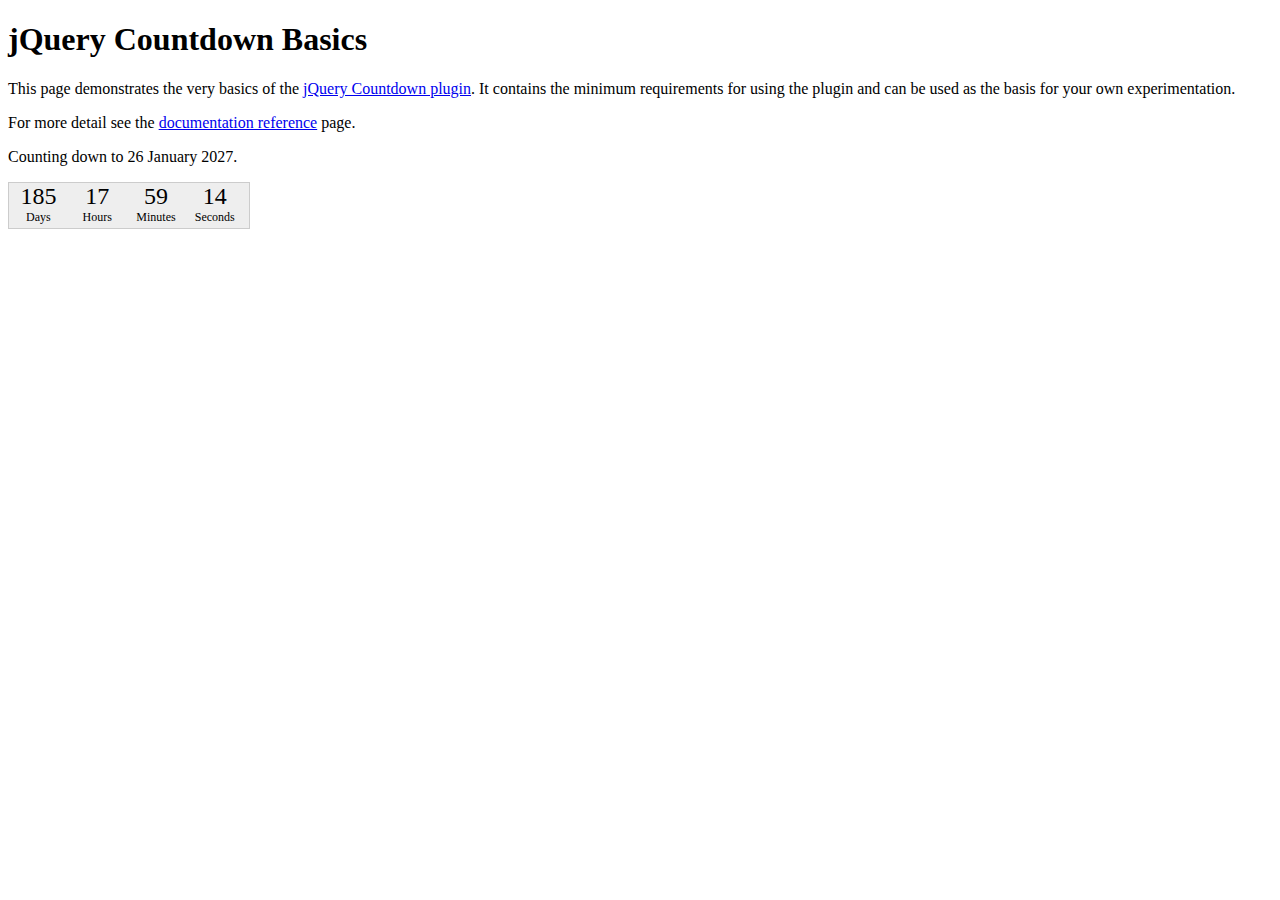
<file: cars/assets/plugins/countdown/countdownBasic.html>
﻿<!DOCTYPE html>
<html>
<head>
<meta http-equiv="Content-Type" content="text/html;charset=utf-8">
<title>jQuery Countdown</title>
<link rel="stylesheet" href="jquery.countdown.css">
<style type="text/css">
#defaultCountdown { width: 240px; height: 45px; }
</style>
<script src="http://ajax.googleapis.com/ajax/libs/jquery/1.10.2/jquery.min.js"></script>
<script src="jquery.plugin.js"></script>
<script src="jquery.countdown.js"></script>
<script>
$(function () {
	var austDay = new Date();
	austDay = new Date(austDay.getFullYear() + 1, 1 - 1, 26);
	$('#defaultCountdown').countdown({until: austDay});
	$('#year').text(austDay.getFullYear());
});
</script>
</head>
<body>
<h1>jQuery Countdown Basics</h1>
<p>This page demonstrates the very basics of the
	<a href="http://keith-wood.name/countdown.html">jQuery Countdown plugin</a>.
	It contains the minimum requirements for using the plugin and
	can be used as the basis for your own experimentation.</p>
<p>For more detail see the <a href="http://keith-wood.name/countdownRef.html">documentation reference</a> page.</p>
<p>Counting down to 26 January <span id="year">2014</span>.</p>
<div id="defaultCountdown"></div>
</body>
</html>
</file>
<file: cars/assets/plugins/prettyphoto/css/prettyPhoto.css>
div.pp_default .pp_top,div.pp_default .pp_top .pp_middle,div.pp_default .pp_top .pp_left,div.pp_default .pp_top .pp_right,div.pp_default .pp_bottom,div.pp_default .pp_bottom .pp_left,div.pp_default .pp_bottom .pp_middle,div.pp_default .pp_bottom .pp_right{height:13px}
div.pp_default .pp_top .pp_left{background:url(../images/prettyPhoto/default/sprite.png) -78px -93px no-repeat}
div.pp_default .pp_top .pp_middle{background:url(../images/prettyPhoto/default/sprite_x.png) top left repeat-x}
div.pp_default .pp_top .pp_right{background:url(../images/prettyPhoto/default/sprite.png) -112px -93px no-repeat}
div.pp_default .pp_content .ppt{color:#f8f8f8}
div.pp_default .pp_content_container .pp_left{background:url(../images/prettyPhoto/default/sprite_y.png) -7px 0 repeat-y;padding-left:13px}
div.pp_default .pp_content_container .pp_right{background:url(../images/prettyPhoto/default/sprite_y.png) top right repeat-y;padding-right:13px}
div.pp_default .pp_next:hover{background:url(../images/prettyPhoto/default/sprite_next.png) center right no-repeat;cursor:pointer}
div.pp_default .pp_previous:hover{background:url(../images/prettyPhoto/default/sprite_prev.png) center left no-repeat;cursor:pointer}
div.pp_default .pp_expand{background:url(../images/prettyPhoto/default/sprite.png) 0 -29px no-repeat;cursor:pointer;width:28px;height:28px}
div.pp_default .pp_expand:hover{background:url(../images/prettyPhoto/default/sprite.png) 0 -56px no-repeat;cursor:pointer}
div.pp_default .pp_contract{background:url(../images/prettyPhoto/default/sprite.png) 0 -84px no-repeat;cursor:pointer;width:28px;height:28px}
div.pp_default .pp_contract:hover{background:url(../images/prettyPhoto/default/sprite.png) 0 -113px no-repeat;cursor:pointer}
div.pp_default .pp_close{width:30px;height:30px;background:url(../images/prettyPhoto/default/sprite.png) 2px 1px no-repeat;cursor:pointer}
div.pp_default .pp_gallery ul li a{background:url(../images/prettyPhoto/default/default_thumb.png) center center #f8f8f8;border:1px solid #aaa}
div.pp_default .pp_social{margin-top:7px}
div.pp_default .pp_gallery a.pp_arrow_previous,div.pp_default .pp_gallery a.pp_arrow_next{position:static;left:auto}
div.pp_default .pp_nav .pp_play,div.pp_default .pp_nav .pp_pause{background:url(../images/prettyPhoto/default/sprite.png) -51px 1px no-repeat;height:30px;width:30px}
div.pp_default .pp_nav .pp_pause{background-position:-51px -29px}
div.pp_default a.pp_arrow_previous,div.pp_default a.pp_arrow_next{background:url(../images/prettyPhoto/default/sprite.png) -31px -3px no-repeat;height:20px;width:20px;margin:4px 0 0}
div.pp_default a.pp_arrow_next{left:52px;background-position:-82px -3px}
div.pp_default .pp_content_container .pp_details{margin-top:5px}
div.pp_default .pp_nav{clear:none;height:30px;width:110px;position:relative}
div.pp_default .pp_nav .currentTextHolder{font-family:Georgia;font-style:italic;color:#999;font-size:11px;left:75px;line-height:25px;position:absolute;top:2px;margin:0;padding:0 0 0 10px}
div.pp_default .pp_close:hover,div.pp_default .pp_nav .pp_play:hover,div.pp_default .pp_nav .pp_pause:hover,div.pp_default .pp_arrow_next:hover,div.pp_default .pp_arrow_previous:hover{opacity:0.7}
div.pp_default .pp_description{font-size:11px;font-weight:700;line-height:14px;margin:5px 50px 5px 0}
div.pp_default .pp_bottom .pp_left{background:url(../images/prettyPhoto/default/sprite.png) -78px -127px no-repeat}
div.pp_default .pp_bottom .pp_middle{background:url(../images/prettyPhoto/default/sprite_x.png) bottom left repeat-x}
div.pp_default .pp_bottom .pp_right{background:url(../images/prettyPhoto/default/sprite.png) -112px -127px no-repeat}
div.pp_default .pp_loaderIcon{background:url(../images/prettyPhoto/default/loader.gif) center center no-repeat}
div.light_rounded .pp_top .pp_left{background:url(../images/prettyPhoto/light_rounded/sprite.png) -88px -53px no-repeat}
div.light_rounded .pp_top .pp_right{background:url(../images/prettyPhoto/light_rounded/sprite.png) -110px -53px no-repeat}
div.light_rounded .pp_next:hover{background:url(../images/prettyPhoto/light_rounded/btnNext.png) center right no-repeat;cursor:pointer}
div.light_rounded .pp_previous:hover{background:url(../images/prettyPhoto/light_rounded/btnPrevious.png) center left no-repeat;cursor:pointer}
div.light_rounded .pp_expand{background:url(../images/prettyPhoto/light_rounded/sprite.png) -31px -26px no-repeat;cursor:pointer}
div.light_rounded .pp_expand:hover{background:url(../images/prettyPhoto/light_rounded/sprite.png) -31px -47px no-repeat;cursor:pointer}
div.light_rounded .pp_contract{background:url(../images/prettyPhoto/light_rounded/sprite.png) 0 -26px no-repeat;cursor:pointer}
div.light_rounded .pp_contract:hover{background:url(../images/prettyPhoto/light_rounded/sprite.png) 0 -47px no-repeat;cursor:pointer}
div.light_rounded .pp_close{width:75px;height:22px;background:url(../images/prettyPhoto/light_rounded/sprite.png) -1px -1px no-repeat;cursor:pointer}
div.light_rounded .pp_nav .pp_play{background:url(../images/prettyPhoto/light_rounded/sprite.png) -1px -100px no-repeat;height:15px;width:14px}
div.light_rounded .pp_nav .pp_pause{background:url(../images/prettyPhoto/light_rounded/sprite.png) -24px -100px no-repeat;height:15px;width:14px}
div.light_rounded .pp_arrow_previous{background:url(../images/prettyPhoto/light_rounded/sprite.png) 0 -71px no-repeat}
div.light_rounded .pp_arrow_next{background:url(../images/prettyPhoto/light_rounded/sprite.png) -22px -71px no-repeat}
div.light_rounded .pp_bottom .pp_left{background:url(../images/prettyPhoto/light_rounded/sprite.png) -88px -80px no-repeat}
div.light_rounded .pp_bottom .pp_right{background:url(../images/prettyPhoto/light_rounded/sprite.png) -110px -80px no-repeat}
div.dark_rounded .pp_top .pp_left{background:url(../images/prettyPhoto/dark_rounded/sprite.png) -88px -53px no-repeat}
div.dark_rounded .pp_top .pp_right{background:url(../images/prettyPhoto/dark_rounded/sprite.png) -110px -53px no-repeat}
div.dark_rounded .pp_content_container .pp_left{background:url(../images/prettyPhoto/dark_rounded/contentPattern.png) top left repeat-y}
div.dark_rounded .pp_content_container .pp_right{background:url(../images/prettyPhoto/dark_rounded/contentPattern.png) top right repeat-y}
div.dark_rounded .pp_next:hover{background:url(../images/prettyPhoto/dark_rounded/btnNext.png) center right no-repeat;cursor:pointer}
div.dark_rounded .pp_previous:hover{background:url(../images/prettyPhoto/dark_rounded/btnPrevious.png) center left no-repeat;cursor:pointer}
div.dark_rounded .pp_expand{background:url(../images/prettyPhoto/dark_rounded/sprite.png) -31px -26px no-repeat;cursor:pointer}
div.dark_rounded .pp_expand:hover{background:url(../images/prettyPhoto/dark_rounded/sprite.png) -31px -47px no-repeat;cursor:pointer}
div.dark_rounded .pp_contract{background:url(../images/prettyPhoto/dark_rounded/sprite.png) 0 -26px no-repeat;cursor:pointer}
div.dark_rounded .pp_contract:hover{background:url(../images/prettyPhoto/dark_rounded/sprite.png) 0 -47px no-repeat;cursor:pointer}
div.dark_rounded .pp_close{width:75px;height:22px;background:url(../images/prettyPhoto/dark_rounded/sprite.png) -1px -1px no-repeat;cursor:pointer}
div.dark_rounded .pp_description{margin-right:85px;color:#fff}
div.dark_rounded .pp_nav .pp_play{background:url(../images/prettyPhoto/dark_rounded/sprite.png) -1px -100px no-repeat;height:15px;width:14px}
div.dark_rounded .pp_nav .pp_pause{background:url(../images/prettyPhoto/dark_rounded/sprite.png) -24px -100px no-repeat;height:15px;width:14px}
div.dark_rounded .pp_arrow_previous{background:url(../images/prettyPhoto/dark_rounded/sprite.png) 0 -71px no-repeat}
div.dark_rounded .pp_arrow_next{background:url(../images/prettyPhoto/dark_rounded/sprite.png) -22px -71px no-repeat}
div.dark_rounded .pp_bottom .pp_left{background:url(../images/prettyPhoto/dark_rounded/sprite.png) -88px -80px no-repeat}
div.dark_rounded .pp_bottom .pp_right{background:url(../images/prettyPhoto/dark_rounded/sprite.png) -110px -80px no-repeat}
div.dark_rounded .pp_loaderIcon{background:url(../images/prettyPhoto/dark_rounded/loader.gif) center center no-repeat}
div.dark_square .pp_left,div.dark_square .pp_middle,div.dark_square .pp_right,div.dark_square .pp_content{/*background:#000*/}
div.dark_square .pp_description{color:#fff;margin:0 85px 0 0}
div.dark_square .pp_loaderIcon{background:url(../images/prettyPhoto/dark_square/loader.gif) center center no-repeat}
div.dark_square .pp_expand{background:url(../images/prettyPhoto/dark_square/sprite.png) -31px -26px no-repeat;cursor:pointer}
div.dark_square .pp_expand:hover{background:url(../images/prettyPhoto/dark_square/sprite.png) -31px -47px no-repeat;cursor:pointer}
div.dark_square .pp_contract{background:url(../images/prettyPhoto/dark_square/sprite.png) 0 -26px no-repeat;cursor:pointer}
div.dark_square .pp_contract:hover{background:url(../images/prettyPhoto/dark_square/sprite.png) 0 -47px no-repeat;cursor:pointer}
div.dark_square .pp_close{width:75px;height:22px;background:url(../images/prettyPhoto/dark_square/sprite.png) -1px -1px no-repeat;cursor:pointer}
div.dark_square .pp_nav{clear:none}
div.dark_square .pp_nav .pp_play{background:url(../images/prettyPhoto/dark_square/sprite.png) -1px -100px no-repeat;height:15px;width:14px}
div.dark_square .pp_nav .pp_pause{background:url(../images/prettyPhoto/dark_square/sprite.png) -24px -100px no-repeat;height:15px;width:14px}
div.dark_square .pp_arrow_previous{background:url(../images/prettyPhoto/dark_square/sprite.png) 0 -71px no-repeat}
div.dark_square .pp_arrow_next{background:url(../images/prettyPhoto/dark_square/sprite.png) -22px -71px no-repeat}
div.dark_square .pp_next:hover{background:url(../images/prettyPhoto/dark_square/btnNext.png) center right no-repeat;cursor:pointer}
div.dark_square .pp_previous:hover{background:url(../images/prettyPhoto/dark_square/btnPrevious.png) center left no-repeat;cursor:pointer}
div.light_square .pp_expand{background:url(../images/prettyPhoto/light_square/sprite.png) -31px -26px no-repeat;cursor:pointer}
div.light_square .pp_expand:hover{background:url(../images/prettyPhoto/light_square/sprite.png) -31px -47px no-repeat;cursor:pointer}
div.light_square .pp_contract{background:url(../images/prettyPhoto/light_square/sprite.png) 0 -26px no-repeat;cursor:pointer}
div.light_square .pp_contract:hover{background:url(../images/prettyPhoto/light_square/sprite.png) 0 -47px no-repeat;cursor:pointer}
div.light_square .pp_close{width:75px;height:22px;background:url(../images/prettyPhoto/light_square/sprite.png) -1px -1px no-repeat;cursor:pointer}
div.light_square .pp_nav .pp_play{background:url(../images/prettyPhoto/light_square/sprite.png) -1px -100px no-repeat;height:15px;width:14px}
div.light_square .pp_nav .pp_pause{background:url(../images/prettyPhoto/light_square/sprite.png) -24px -100px no-repeat;height:15px;width:14px}
div.light_square .pp_arrow_previous{background:url(../images/prettyPhoto/light_square/sprite.png) 0 -71px no-repeat}
div.light_square .pp_arrow_next{background:url(../images/prettyPhoto/light_square/sprite.png) -22px -71px no-repeat}
div.light_square .pp_next:hover{background:url(../images/prettyPhoto/light_square/btnNext.png) center right no-repeat;cursor:pointer}
div.light_square .pp_previous:hover{background:url(../images/prettyPhoto/light_square/btnPrevious.png) center left no-repeat;cursor:pointer}
div.facebook .pp_top .pp_left{background:url(../images/prettyPhoto/facebook/sprite.png) -88px -53px no-repeat}
div.facebook .pp_top .pp_middle{background:url(../images/prettyPhoto/facebook/contentPatternTop.png) top left repeat-x}
div.facebook .pp_top .pp_right{background:url(../images/prettyPhoto/facebook/sprite.png) -110px -53px no-repeat}
div.facebook .pp_content_container .pp_left{background:url(../images/prettyPhoto/facebook/contentPatternLeft.png) top left repeat-y}
div.facebook .pp_content_container .pp_right{background:url(../images/prettyPhoto/facebook/contentPatternRight.png) top right repeat-y}
div.facebook .pp_expand{background:url(../images/prettyPhoto/facebook/sprite.png) -31px -26px no-repeat;cursor:pointer}
div.facebook .pp_expand:hover{background:url(../images/prettyPhoto/facebook/sprite.png) -31px -47px no-repeat;cursor:pointer}
div.facebook .pp_contract{background:url(../images/prettyPhoto/facebook/sprite.png) 0 -26px no-repeat;cursor:pointer}
div.facebook .pp_contract:hover{background:url(../images/prettyPhoto/facebook/sprite.png) 0 -47px no-repeat;cursor:pointer}
div.facebook .pp_close{width:22px;height:22px;background:url(../images/prettyPhoto/facebook/sprite.png) -1px -1px no-repeat;cursor:pointer}
div.facebook .pp_description{margin:0 37px 0 0}
div.facebook .pp_loaderIcon{background:url(../images/prettyPhoto/facebook/loader.gif) center center no-repeat}
div.facebook .pp_arrow_previous{background:url(../images/prettyPhoto/facebook/sprite.png) 0 -71px no-repeat;height:22px;margin-top:0;width:22px}
div.facebook .pp_arrow_previous.disabled{background-position:0 -96px;cursor:default}
div.facebook .pp_arrow_next{background:url(../images/prettyPhoto/facebook/sprite.png) -32px -71px no-repeat;height:22px;margin-top:0;width:22px}
div.facebook .pp_arrow_next.disabled{background-position:-32px -96px;cursor:default}
div.facebook .pp_nav{margin-top:0}
div.facebook .pp_nav p{font-size:15px;padding:0 3px 0 4px}
div.facebook .pp_nav .pp_play{background:url(../images/prettyPhoto/facebook/sprite.png) -1px -123px no-repeat;height:22px;width:22px}
div.facebook .pp_nav .pp_pause{background:url(../images/prettyPhoto/facebook/sprite.png) -32px -123px no-repeat;height:22px;width:22px}
div.facebook .pp_next:hover{background:url(../images/prettyPhoto/facebook/btnNext.png) center right no-repeat;cursor:pointer}
div.facebook .pp_previous:hover{background:url(../images/prettyPhoto/facebook/btnPrevious.png) center left no-repeat;cursor:pointer}
div.facebook .pp_bottom .pp_left{background:url(../images/prettyPhoto/facebook/sprite.png) -88px -80px no-repeat}
div.facebook .pp_bottom .pp_middle{background:url(../images/prettyPhoto/facebook/contentPatternBottom.png) top left repeat-x}
div.facebook .pp_bottom .pp_right{background:url(../images/prettyPhoto/facebook/sprite.png) -110px -80px no-repeat}
div.pp_pic_holder a:focus{outline:none}
div.pp_overlay{background:#000;display:none;left:0;position:absolute;top:0;width:100%;z-index:9500}
div.pp_pic_holder{display:none;position:absolute;width:100px;z-index:10000}
.pp_content{height:40px;min-width:40px}
* html .pp_content{width:40px}
.pp_content_container{position:relative;text-align:left;width:100%}
.pp_content_container .pp_left{padding-left:0px}
.pp_content_container .pp_right{padding-right:0px}
.pp_content_container .pp_details{float:left;margin:10px 0 2px}
.pp_description{display:none;margin:0}
.pp_social{float:left;margin:0;display: none;}
.pp_social .facebook{float:left;margin-left:5px;width:55px;overflow:hidden}
.pp_social .twitter{float:left}
.pp_nav{clear:right;float:left;margin:3px 10px 0 0}
.pp_nav p{float:left;white-space:nowrap;margin:2px 4px}
.pp_nav .pp_play,.pp_nav .pp_pause{float:left;margin-right:4px;text-indent:-10000px}
a.pp_arrow_previous,a.pp_arrow_next{display:block;float:left;height:15px;margin-top:3px;overflow:hidden;text-indent:-10000px;width:14px}
.pp_hoverContainer{position:absolute;top:0;width:100%;z-index:2000}
.pp_gallery{display:none;left:50%;margin-top:-50px;position:absolute;z-index:10000}
.pp_gallery div{float:left;overflow:hidden;position:relative}
.pp_gallery ul{float:left;height:35px;position:relative;white-space:nowrap;margin:0 0 0 5px;padding:0}
.pp_gallery ul a{border:1px rgba(0,0,0,0.5) solid;display:block;float:left;height:33px;overflow:hidden}
.pp_gallery ul a img{border:0}
.pp_gallery li{display:block;float:left;margin:0 5px 0 0;padding:0}
.pp_gallery li.default a{background:url(../images/prettyPhoto/facebook/default_thumbnail.gif) 0 0 no-repeat;display:block;height:33px;width:50px}
.pp_gallery .pp_arrow_previous,.pp_gallery .pp_arrow_next{margin-top:7px!important}
a.pp_next{background:url(../images/prettyPhoto/light_rounded/btnNext.png) 10000px 10000px no-repeat;display:block;float:right;height:100%;text-indent:-10000px;width:49%}
a.pp_previous{background:url(../images/prettyPhoto/light_rounded/btnNext.png) 10000px 10000px no-repeat;display:block;float:left;height:100%;text-indent:-10000px;width:49%}
a.pp_expand,a.pp_contract{cursor:pointer;display:none;height:20px;position:absolute;right:30px;text-indent:-10000px;top:10px;width:20px;z-index:20000}
a.pp_close{position:absolute;right:0;top:0;display:block;line-height:22px;text-indent:-10000px}
.pp_loaderIcon{display:block;height:24px;left:50%;position:absolute;top:50%;width:24px;margin:-12px 0 0 -12px}
#pp_full_res{line-height:1!important}
#pp_full_res .pp_inline{text-align:left}
#pp_full_res .pp_inline p{margin:0 0 15px}
div.ppt{color:#fff;display:none;font-size:17px;z-index:9999;margin:0 0 5px 15px}
div.pp_default .pp_content,div.light_rounded .pp_content{background-color:#fff}
div.pp_default #pp_full_res .pp_inline,div.light_rounded .pp_content .ppt,div.light_rounded #pp_full_res .pp_inline,div.light_square .pp_content .ppt,div.light_square #pp_full_res .pp_inline,div.facebook .pp_content .ppt,div.facebook #pp_full_res .pp_inline{color:#000}
div.pp_default .pp_gallery ul li a:hover,div.pp_default .pp_gallery ul li.selected a,.pp_gallery ul a:hover,.pp_gallery li.selected a{border-color:#fff}
div.pp_default .pp_details,div.light_rounded .pp_details,div.dark_rounded .pp_details,div.dark_square .pp_details,div.light_square .pp_details,div.facebook .pp_details{position:relative}
div.light_rounded .pp_top .pp_middle,div.light_rounded .pp_content_container .pp_left,div.light_rounded .pp_content_container .pp_right,div.light_rounded .pp_bottom .pp_middle,div.light_square .pp_left,div.light_square .pp_middle,div.light_square .pp_right,div.light_square .pp_content,div.facebook .pp_content{background:#fff}
div.light_rounded .pp_description,div.light_square .pp_description{margin-right:85px}
div.light_rounded .pp_gallery a.pp_arrow_previous,div.light_rounded .pp_gallery a.pp_arrow_next,div.dark_rounded .pp_gallery a.pp_arrow_previous,div.dark_rounded .pp_gallery a.pp_arrow_next,div.dark_square .pp_gallery a.pp_arrow_previous,div.dark_square .pp_gallery a.pp_arrow_next,div.light_square .pp_gallery a.pp_arrow_previous,div.light_square .pp_gallery a.pp_arrow_next{margin-top:12px!important}
div.light_rounded .pp_arrow_previous.disabled,div.dark_rounded .pp_arrow_previous.disabled,div.dark_square .pp_arrow_previous.disabled,div.light_square .pp_arrow_previous.disabled{background-position:0 -87px;cursor:default}
div.light_rounded .pp_arrow_next.disabled,div.dark_rounded .pp_arrow_next.disabled,div.dark_square .pp_arrow_next.disabled,div.light_square .pp_arrow_next.disabled{background-position:-22px -87px;cursor:default}
div.light_rounded .pp_loaderIcon,div.light_square .pp_loaderIcon{background:url(../images/prettyPhoto/light_rounded/loader.gif) center center no-repeat}
div.dark_rounded .pp_top .pp_middle,div.dark_rounded .pp_content,div.dark_rounded .pp_bottom .pp_middle{background:url(../images/prettyPhoto/dark_rounded/contentPattern.png) top left repeat}
div.dark_rounded .currentTextHolder,div.dark_square .currentTextHolder{color:#c4c4c4}
div.dark_rounded #pp_full_res .pp_inline,div.dark_square #pp_full_res .pp_inline{color:#fff}
.pp_top,.pp_bottom{height:20px;position:relative}
* html .pp_top,* html .pp_bottom{padding:0 20px}
.pp_top .pp_left,.pp_bottom .pp_left{height:0px;left:0;position:absolute;width:0px}
.pp_top .pp_middle,.pp_bottom .pp_middle{height:0px;left:0px;position:absolute;right:0px}
* html .pp_top .pp_middle,* html .pp_bottom .pp_middle{left:0;position:static}
.pp_top .pp_right,.pp_bottom .pp_right{height:0px;left:auto;position:absolute;right:0;top:0;width:0px}
.pp_fade,.pp_gallery li.default a img{display:none}
</file>
<file: cars/assets/css/theme.css>
@import url(http://fonts.googleapis.com/css?family=Roboto:400,700,300);
@import url(http://fonts.googleapis.com/css?family=Raleway:700,800,900,400,300);
@import url(http://fonts.googleapis.com/css?family=Open+Sans:400,300,600,700,800);
@import url('https://fonts.googleapis.com/css2?family=Mukta:wght@300;400;500;700;800&display=swap');

@import "inc/awesome-bootstrap-checkbox.css";

 * -------------------------------------------------------------------------- */
/* 1.1 */
/* Preloader
/* ========================================================================== */
#preloader {
  position: fixed;
  z-index: 999999;
  top: 0;
  right: 0;
  bottom: 0;
  left: 0;
  background-color: #ffffff;
}
#preloader-status {
  position: absolute;
  top: 50%;
  left: 50%;
  width: 200px;
  height: 200px;
  margin: -100px 0 0 -100px;
  /*You can use animated gif for preloader*/
  /*background: url('../img/preloader.png') no-repeat 50% 20px;*/
}
#preloader-title {
  font-size: 10px;
  text-align: center;
  text-transform: uppercase;
}
.spinner {
  margin: 0 auto;
  width: 120px;
  height: 30px;
  text-align: center;
  font-size: 10px;
}
.spinner > div {
  background-color: #27ae90;
  height: 100%;
  width: 20px;
  display: inline-block;
  -webkit-animation: stretchdelay 1.2s infinite ease-in-out;
  animation: stretchdelay 1.2s infinite ease-in-out;
}
.spinner .rect2 {
  -webkit-animation-delay: -1.1s;
  animation-delay: -1.1s;
}
.spinner .rect3 {
  -webkit-animation-delay: -1s;
  animation-delay: -1s;
}
.spinner .rect4 {
  -webkit-animation-delay: -0.9s;
  animation-delay: -0.9s;
}
.spinner .rect5 {
  -webkit-animation-delay: -0.8s;
  animation-delay: -0.8s;
}
@-webkit-keyframes stretchdelay {
  0%,
  40%,
  100% {
    -webkit-transform: scaleY(0.4);
  }
  20% {
    -webkit-transform: scaleY(1);
  }
}
@keyframes stretchdelay {
  0%,
  40%,
  100% {
    transform: scaleY(0.4);
    -webkit-transform: scaleY(0.4);
  }
  20% {
    transform: scaleY(1);
    -webkit-transform: scaleY(1);
  }
}
/* 1.2 */
/* Global properties (body, common classes, structure etc)
/* ========================================================================== */
body {
  font-family: 'Mukta', sans-serif;
  font-size: 17px;
  line-height: 1.6;
  background: #fbfbfb;
  color: #5c5c5c;
  -webkit-font-kerning: auto;
  -webkit-font-smoothing: antialiased;
  -webkit-backface-visibility: visible !important;
  position: relative;
  overflow-x: hidden;
}
body.boxed {
  background: #fbfbfb;
}
/* 1.3 */
/* Layout
/* ========================================================================== */
html {
  height: 100%;
  min-height: 100%;
}
body {
  min-height: 100%;
}
.content-area {
  position: relative;
  z-index: 0;
}
.widget *:last-child {
  margin-bottom: 0;
}
.content .widget + .widget,
.sidebar .widget + .widget,
.footer .widget + .widget {
  margin-top: 30px;
}
.container.full-width {
  width: 100%;
  max-width: 100%;
  padding-left: 0;
  padding-right: 0;
}
.row {
  margin-top: -30px;
}
.row + .row {
  margin-top: 0;
}
.row div[class*="col-"],
.row aside[class*="col-"] {
  margin-top: 30px;
}
.row div[class*="col-"]:after,
.row aside[class*="col-"]:after {
  content: '';
  display: block;
  clear: both;
}
.boxed .wrapper {
  max-width: 1200px;
  margin: 0 auto;
  -webkit-box-shadow: 0 0 4px rgba(0, 0, 0, 0.15);
  box-shadow: 0 0 4px rgba(0, 0, 0, 0.15);
}
/* Page section block
/* ========================================================================== */
.page-section {
  position: relative;
  padding-top: 50px;
  padding-bottom: 50px;
  overflow: hidden;
  /* small devices */
}
.page-section.md-padding {
  padding-top: 20px;
  padding-bottom: 20px;
}
.page-section.sm-padding {
  padding-top: 10px;
  padding-bottom: 10px;
}
.page-section.no-padding {
  padding-top: 0;
  padding-bottom: 0;
}
.page-section.no-padding-top {
  padding-top: 0;
}
.page-section.no-padding-bottom {
  padding-bottom: 0;
}
.page-section.no-bottom-space {
  margin-bottom: -70px;
}
.page-section.light {
  background-color: #f4f6f7;
}
.page-section.dark {
  background-color: #14181c;
  color: #8e9091;
}
.page-section.image {
  background: url(../img/page-section-image.png) center top no-repeat;
  background-attachment: fixed;
  background-size: cover;
}
.page-section.of-visible {
  overflow: visible;
}
.page-section.sub-page {
  padding-top: 30px;
}
html,
body {
  position: relative;
  height: 100%;
}
.swiper-container {
  width: 100%;
  height: 100%;
}
.swiper-slide {
  height: auto;
}
/* 1.4 */
/* Typography (section title, links, page dividers)
/* ========================================================================== */
.h1,
.h2,
.h3,
.h4,
.h5,
.h6,
h1,
h2,
h3,
h4,
h5,
h6 {
  font-family: 'Mukta', sans-serif;
  color: #27ae90;
}
.dark .h1,
.dark .h2,
.dark .h3,
.dark .h4,
.dark .h5,
.dark .h6,
.dark h1,
.dark h2,
.dark h3,
.dark h4,
.dark h5,
.dark h6,
.color .h1 small,
.color .h2 small,
.color .h3 small,
.color .h4 small,
.color .h5 small,
.color .h6 small,
.color h1 small,
.color h2 small,
.color h3 small,
.color h4 small,
.color h5 small,
.color h6 small {
  color: #ffffff;
}
h1 .fa,
h2 .fa,
h3 .fa,
h4 .fa,
h5 .fa,
h6 .fa,
h1 .glyphicon,
h2 .glyphicon,
h3 .glyphicon,
h4 .glyphicon,
h5 .glyphicon,
h6 .glyphicon {
  color: #b30000;
}
.image h1 .fa,
.image h2 .fa,
.image h3 .fa,
.image h4 .fa,
.image h5 .fa,
.image h6 .fa,
.image h1 .glyphicon,
.image h2 .glyphicon,
.image h3 .glyphicon,
.image h4 .glyphicon,
.image h5 .glyphicon,
.image h6 .glyphicon,
.color h1 .fa,
.color h2 .fa,
.color h3 .fa,
.color h4 .fa,
.color h5 .fa,
.color h6 .fa,
.color h1 .glyphicon,
.color h2 .glyphicon,
.color h3 .glyphicon,
.color h4 .glyphicon,
.color h5 .glyphicon,
.color h6 .glyphicon {
  color: #ffffff;
}
a,
a .fa,
a .glyphicon,
a:hover,
a:hover .fa,
a:hover .glyphicon,
a:active,
a:focus {
  -webkit-transition: all 0.2s ease-in-out;
  transition: all 0.2s ease-in-out;
  text-decoration: none;
}
a:not(.btn-theme) {
  color: #27ae90;
}
a:not(.btn-theme):hover,
a:not(.btn-theme):active,
a:not(.btn-theme):focus {
  color: #000000;
}
.footer a:not(.btn-theme) {
  color: #14181c;
}
.footer a:not(.btn-theme):hover,
.footer a:not(.btn-theme):active,
.footer a:not(.btn-theme):focus {
  color: #27ae90;
}
p {
  margin-bottom: 20px;
}
ul,
ol {
  padding-left: 0;
  list-style: none;
  margin-bottom: 20px;
}
ul ul,
ol ul,
ul ol,
ol ol {
  padding-left: 20px;
}
ul.list-check li,
ol.list-check li {
  padding-left: 20px;
  position: relative;
}
ul.list-check li:before,
ol.list-check li:before {
  content: '\f046';
  font-family: 'FontAwesome';
  position: absolute;
  top: 0;
  left: 0;
}
ul.list-check li + li,
ol.list-check li + li {
  margin-top: 7px;
}
ul.list-icons li {
  padding-left: 30px;
  position: relative;
}
ul.list-icons li + li {
  margin-top: 10px;
}
ul.list-icons li > .fa {
  position: absolute;
  left: 0;
  top: 3px;
}
.section-title {
  margin-top: 0;
  margin-bottom: 25px;
  font-size: 30px;
  font-weight: 500;
  line-height: 30px;
  text-transform: uppercase;
  text-align: center;
  color: #14181c;
  overflow: hidden;
}
.section-title small {
  display: block;
  font-size: 18px;
  font-weight: 400;
  line-height: 18px;
  text-transform: none;
  color: #14181c;
}
.section-title span {
  display: block;
}
.section-title small + span {
  margin-top: 10px;
}
.section-title span + small {
  margin-top: 10px;
}
.section-title .thin {
  font-weight: 300 !important;
}
.section-title.section-title-lg {
  font-size: 24px;
}
.section-title.text-left {
  text-align: left;
}
.section-title.text-right {
  text-align: right;
}
.section-title.no-margin {
  margin: 0;
}
.dark .section-title {
  color: #ffffff;
}
.dark .section-title small {
  color: #ffffff;
}
.block-title {
  margin-top: 0;
  margin-bottom: 25px;
  font-size: 18px;
  font-weight: 500;
  line-height: 20px;
  text-transform: uppercase;
  color: #14181c;
  overflow: hidden;
}
.block-title span {
  display: inline-block;
  position: relative;
}
.block-title span:after {
  content: "";
  position: absolute;
  height: 1px;
  width: 2000px;
  background-color: #a5abb7;
  top: 10px;
}
.block-title span:after {
  left: 100%;
  margin-left: 15px;
}
.block-title .thin {
  font-weight: 300;
  margin-left: 5px;
}
.block-title.alt {
  font-size: 16px;
  line-height: 24px;
  font-weight: 500;
  text-transform: uppercase;
  padding: 10px 70px 10px 20px;
  border: solid 1px #a5abb7;
  overflow: visible;
  position: relative;
  color: #7f7f7f;
}
.block-title.alt .fa {
  position: absolute;
  top: -1px;
  right: -1px;
  height: 46px;
  width: 46px;
  line-height: 45px;
  vertical-align: middle;
  text-align: center!important;
  background-color: #f5f6f8;
  border: solid 1px #a5abb7;
  color: #a5abb7;
  z-index: 20;
}
.block-title.alt .fa.color {
  background-color: #27ae90;
}
.block-title.alt2 {
  font-size: 16px;
  line-height: 24px;
  font-weight: 500;
  text-transform: uppercase;
  padding: 0 50px 20px 0;
  border-bottom: solid 1px #e9e9e9;
  overflow: visible;
  position: relative;
  color: #7f7f7f;
}
.block-title.alt2 .fa {
  position: absolute;
  top: -1px;
  right: -1px;
  height: 30px;
  width: 30px;
  line-height: 30px;
  vertical-align: middle;
  text-align: center!important;
  background-color: #e9e9e9;
  color: #a5abb7;
  z-index: 20;
}
.block-title.alt2 .fa.color {
  background-color: #27ae90;
}
.text-lg {
  text-transform: uppercase;
  font-size: 24px;
  line-height: 1.2;
  color: #9a0000;
}
.text-xl {
  font-size: 36px;
  line-height: 48px;
  font-weight: 300;
}
.text-thin {
  font-size: 11px;
  text-transform: uppercase;
  color: #14181c;
}
.text-dark {
  color: #14181c;
}
.text-color {
  color: #27ae90;
}
.drop-cap {
  display: block;
  float: left;
  font-size: 44px;
  line-height: 37px;
  margin: 0 10px 0 0;
  color: #27ae90;
}
/* Blockquote
/* -------------------------------------------------------------------------- */
blockquote {
  background-color: #27ae90;
  border: none;
  color: #ffffff;
}
blockquote p {
  font-size: 30px;
  font-weight: 300;
  line-height: 36px;
  color: #ffffff;
}
blockquote footer {
  margin-top: 40px;
}
blockquote footer,
blockquote cite {
  font-size: 18px;
  font-style: italic;
  line-height: 20px;
  color: #ffffff;
}
/* Page dividers
/* -------------------------------------------------------------------------- */
hr.page-divider {
  margin-top: 30px;
  margin-bottom: 30px;
  clear: both;
  border-color: #e9e9e9;
}
hr.transparent,
hr.page-divider.transparent {
  border-color: transparent;
}
hr.page-divider.half {
  border-color: transparent;
  margin-top: 0;
}
hr.page-divider.small {
  border-color: transparent;
  margin-top: 0;
  margin-bottom: 20px;
}
hr.page-divider.single {
  border-color: #d3d3d3;
}
::-webkit-input-placeholder {
  color: #8f8f8f !important;
}
:-moz-placeholder {
  color: #8f8f8f !important;
}
::-moz-placeholder {
  color: #8f8f8f !important;
}
:-ms-input-placeholder {
  color: #8f8f8f !important;
}
input:focus::-webkit-input-placeholder {
  color: transparent !important;
}
input:focus:-moz-placeholder {
  color: transparent !important;
}
input:focus::-moz-placeholder {
  color: transparent !important;
}
input:focus:-ms-input-placeholder {
  color: transparent !important;
}
textarea:focus::-webkit-input-placeholder {
  color: transparent !important;
}
textarea:focus:-moz-placeholder {
  color: transparent !important;
}
textarea:focus::-moz-placeholder {
  color: transparent !important;
}
textarea:focus:-ms-input-placeholder {
  color: transparent !important;
}
/* 1.5 */
/* Buttons
/* ========================================================================== */
.btn,
.btn:hover,
.btn:active,
.btn.active {
  -webkit-box-shadow: none;
  box-shadow: none;
  border-radius: 0;
}
.btn-theme {
  color: #ffffff;
  border-width: 1px;
  background-color: #27ae90;
  border-color: #27ae90;
  padding: 13px 20px;
  font-family: 'Mukta', sans-serif;
  font-size: 14px;
  font-weight: 500;
  line-height: 1;
  text-transform: uppercase;
  -webkit-transition: all 0.2s ease-in-out;
  transition: all 0.2s ease-in-out;
}
.btn-theme:hover {
  background-color: #14181c;
  border-color: #14181c;
  color: #ffffff;
}
.btn-theme.btn-block {
  max-width: 450px;
}
.btn-theme .icon-left {
  margin-right: 7px;
}
.btn-theme .icon-right {
  margin-left: 7px;
}
.btn-theme-transparent,
.btn-theme-transparent:focus,
.btn-theme-transparent:active {
  background-color: transparent;
  border-width: 1px;
  border-color: #e9e9e9;
  color: #14181c;
}
.dark .btn-theme-transparent,
.dark .btn-theme-transparent:focus,
.dark .btn-theme-transparent:active {
  color: #ffffff;
}
.btn-theme-transparent:hover {
  background-color: #14181c;
  border-color: #14181c;
  color: #ffffff;
}
.dark .btn-theme-transparent:hover {
  background-color: #ffffff;
  border-color: #ffffff;
  color: #14181c;
}
.btn-theme-dark,
.btn-theme-dark:focus,
.btn-theme-dark:active {
  background-color: #14181c;
  border-width: 1px;
  border-color: #14181c;
  color: #ffffff;
}
.btn-theme-dark:hover {
  background-color: #27ae90;
  border-color: #27ae90;
  color: #ffffff;
}
.btn-theme-light,
.btn-theme-light:focus,
.btn-theme-light:active {
  background-color: #ffffff;
  border-width: 1px;
  border-color: #e6e9eb;
  color: #6d7480;
}
.btn-theme-light:hover {
  background-color: #14181c;
  border-color: #14181c;
  color: #ffffff;
}
.btn-theme-xs {
  font-size: 11px;
  padding: 7px 12px;
}
.btn-theme-sm {
  font-size: 14px;
  padding: 7px 20px;
}
.btn-theme-md {
  padding: 17px 25px;
}
.btn-theme-lg {
  font-size: 18px;
  padding: 20px 35px;
}
.btn-theme-xl {
  font-size: 24px;
  padding: 25px 35px;
}
.btn-icon-left .fa,
.btn-icon-left .glyphicon {
  margin-right: 7px;
}
.btn-icon-right .fa,
.btn-icon-right .glyphicon {
  margin-left: 7px;
}
.btn-more-posts {
  font-size: 12px;
  font-weight: 500;
  padding: 20px 60px;
}
.btn-play {
  position: relative;
  display: inline-block !important;
  padding: 0 !important;
  width: 150px !important;
  height: 150px !important;
  border-radius: 50% !important;
  text-align: center;
  background-color: rgba(230, 0, 0, 0.85);
  color: #ffffff;
}
.btn-play .fa {
  font-size: 60px;
  line-height: 150px;
  margin-right: -9px;
}
.btn-play:before {
  content: '';
  display: block;
  position: absolute;
  width: 180px !important;
  height: 180px !important;
  top: -16px;
  left: -16px;
  border-radius: 50% !important;
  border: solid 10px rgba(230, 0, 0, 0.35);
}
a:hover .btn-play,
.btn-play:hover {
  background-color: #ffffff;
  color: #27ae90;
}
.btn-title-more {
  float: right;
  font-size: 11px;
  padding: 13px;
  margin-top: -10px;
  margin-left: 20px;
  margin-bottom: -30px;
  background-color: transparent;
  border-width: 1px;
  border-color: #e9e9e9;
  color: #14181c;
}
.btn-title-more .fa,
.btn-title-more .glyphicon {
  font-size: 14px;
  margin-top: -1px;
}
.btn-title-more:hover {
  background-color: #14181c;
  border-color: #14181c;
  color: #ffffff;
}
p.btn-row {
  margin-top: -10px;
}
p.btn-row .btn {
  margin-top: 10px;
  margin-right: 10px;
}
p.btn-row .text {
  display: inline-block;
  margin-top: 10px;
  margin-right: 10px;
  vertical-align: middle;
}
.btn-view-more-block {
  width: 100%;
  max-width: 100%;
  display: block;
  font-size: 18px;
  padding: 13px 35px;
  border-color: #a5abb7;
  background-color: #a5abb7;
  color: #ffffff;
}
.btn-view-more-block:hover {
  border-color: #14181c;
  background-color: #14181c;
}
a.btn.twitter {
  background-color: #2daae1;
  border-color: #2daae1;
}
a.btn.facebook {
  background-color: #3c5b9b;
  border-color: #3c5b9b;
}
a.btn.google,
a.btn[title*='Google+'] {
  background-color: #f63f29;
  border-color: #f63f29;
}
a.btn.flickr {
  background-color: #216BD4;
  border-color: #216BD4;
}
a.btn.dribbble {
  background-color: #F46899;
  border-color: #F46899;
}
a.btn.linkedin {
  background-color: #0085AE;
  border-color: #0085AE;
}
a.btn.tumblr {
  background-color: #2C4762;
  border-color: #2C4762;
}
a.btn.instagram {
  background-color: #517fa4;
  border-color: #517fa4;
}
a.btn.pinterest {
  background-color: #cb2027;
  border-color: #cb2027;
}
a.btn.skype {
  background-color: #00aaf1;
  border-color: #00aaf1;
}
a.btn.vimeo {
  background-color: #5BC8FF;
  border-color: #5BC8FF;
}
/* -- Ripple effect -------------------------------- */
.ripple-effect {
  position: relative;
  overflow: hidden;
  -webkit-transform: translate3d(0, 0, 0);
}
.ink {
  display: block;
  position: absolute;
  pointer-events: none;
  border-radius: 50%;
  -webkit-transform: scale(0);
  -moz-transform: scale(0);
  -ms-transform: scale(0);
  -o-transform: scale(0);
  transform: scale(0);
  background: #fff;
  opacity: 1;
}
.ink.animate {
  -webkit-animation: ripple .5s linear;
  -moz-animation: ripple .5s linear;
  -ms-animation: ripple .5s linear;
  -o-animation: ripple .5s linear;
  animation: ripple .5s linear;
}
@keyframes ripple {
  100% {
    opacity: 0;
    transform: scale(2.5);
  }
}
@-webkit-keyframes ripple {
  100% {
    opacity: 0;
    -webkit-transform: scale(2.5);
    transform: scale(2.5);
  }
}
@-moz-keyframes ripple {
  100% {
    opacity: 0;
    -moz-transform: scale(2.5);
    transform: scale(2.5);
  }
}
@-ms-keyframes ripple {
  100% {
    opacity: 0;
    -ms-transform: scale(2.5);
    transform: scale(2.5);
  }
}
@-o-keyframes ripple {
  100% {
    opacity: 0;
    -o-transform: scale(2.5);
    transform: scale(2.5);
  }
}
/* 1.6 */
/* Form / Input / Textarea / Select
/* ========================================================================== */
.form-control {
  -webkit-appearance: none;
  /* ios */
  -webkit-box-shadow: none;
  box-shadow: none;
  height: 50px;
  border-radius: 0;
  border: 1px solid #e9e9e9;
  color: #14181c;
}
.form-control:focus {
  -webkit-appearance: none;
  /* ios */
  -webkit-box-shadow: none;
  box-shadow: none;
  border-color: #14181c;
}
.has-icon .form-control {
  padding-right: 50px;
}
.dark .form-control {
  background: rgba(255, 255, 255, 0.2);
  border: 1px solid rgba(255, 255, 255, 0);
  color: rgba(255, 255, 255, 0.6);
}
.dark .form-control:focus {
  background: rgba(255, 255, 255, 0.1);
  border: 1px solid rgba(255, 255, 255, 0.2);
}
.dark .bootstrap-select .dropdown-menu .form-control {
  background: rgba(20, 24, 28, 0.2);
  border: 1px solid rgba(20, 24, 28, 0);
  color: rgba(20, 24, 28, 0.6);
}
.dark .bootstrap-select .dropdown-menu .form-control:focus {
  background: rgba(20, 24, 28, 0.1);
  border: 1px solid rgba(20, 24, 28, 0.2);
}
.light .form-control {
  background: #ffffff;
  border: 1px solid #d3d3d3;
  color: #a5abb7;
}
.light .form-control:focus {
  border: 1px solid #a5abb7;
}
.form-control.alt {
  border-color: #f5f6f8;
  background-color: #f5f6f8;
  color: #6d7582;
}
.form-control.alt::-webkit-input-placeholder {
  color: #6d7582 !important;
  font-weight: 400 !important;
  font-size: 14px;
  text-transform: none;
  line-height: 22px;
}
.form-control.alt:-moz-placeholder {
  color: #6d7582 !important;
  font-weight: 400 !important;
  font-size: 14px;
  text-transform: none;
  line-height: 22px;
}
.form-control.alt::-moz-placeholder {
  color: #6d7582 !important;
  font-weight: 400 !important;
  font-size: 14px;
  text-transform: none;
  line-height: 22px;
}
.form-control.alt:-ms-input-placeholder {
  color: #6d7582 !important;
  font-weight: 400 !important;
  font-size: 14px;
  text-transform: none;
  line-height: 22px;
}
.form-control.alt:focus {
  -webkit-appearance: none;
  /* ios */
  -webkit-box-shadow: none;
  box-shadow: none;
  border-color: #14181c;
}
.form-control-icon {
  position: absolute;
  top: 0;
  right: 0;
  width: 50px;
  height: 50px;
  line-height: 50px;
  text-align: center;
}
.has-label .form-control-icon {
  top: 28px;
}
.dark .form-control-icon {
  color: rgba(255, 255, 255, 0.6);
}
.dark .alt .form-control-icon {
  color: #ffffff;
}
.light .form-control-icon {
  color: rgba(20, 24, 28, 0.6);
}
.form-group.has-icon {
  position: relative;
}
textarea {
  resize: none;
}
.bootstrap-select .dropdown-menu {
  border-radius: 0;
}
.bootstrap-select .dropdown-menu a {
  padding-top: 5px;
  padding-bottom: 5px;
}
.bootstrap-select > .selectpicker {
  -webkit-appearance: none;
  /* ios */
  -webkit-box-shadow: none;
  box-shadow: none !important;
  height: 40px;
  border-radius: 0;
  background-color: transparent !important;
  color: #5c5c5c !important;
}
.bootstrap-select > .selectpicker:focus {
  border-color: #14181c;
}
.bootstrap-select-searchbox .form-control {
  border-radius: 0;
}
.has-icon .bootstrap-select.btn-group .btn .caret {
  display: none;
}
.alert {
  border-radius: 0;
}
label {
  font-size: 14px;
  color: #14181c;
}
.dark label {
  color: #ffffff;
}
.light label {
  color: #14181c;
}
input[type=checkbox] {
  margin-top: 2px;
  margin-right: 5px;
}
.form-login .row {
  margin-top: -20px;
}
.form-login .row + .row {
  margin-top: 0;
}
.form-login .row div[class*="col-"],
.form-login .row aside[class*="col-"] {
  margin-top: 20px;
}
.form-login .hello-text-wrap {
  line-height: 12px;
}
.form-login .btn-block {
  margin-left: auto;
  margin-right: auto;
}
@media (min-width: 992px) {
  .form-login .btn-block {
    max-width: 100%;
  }
}
.form-login .btn.facebook {
  background-color: #3e5c98;
  border-color: #3e5c98;
  color: #ffffff;
}
.form-login .btn.twitter {
  background-color: #22a9e0;
  border-color: #22a9e0;
  color: #ffffff;
}
.form-login .btn.facebook:hover,
.form-login .btn.twitter:hover {
  background-color: #14181c;
  border-color: #14181c;
}
.form-login .btn-theme {
  padding-top: 14px;
  padding-bottom: 14px;
}
.form-login .form-group {
  margin-bottom: 0;
}
.form-login .form-control {
  height: 50px;
}
.form-login .checkbox {
  font-size: 11px;
  margin-top: 0;
  margin-bottom: 0;
  text-transform: uppercase;
  color: #14181c;
}
.form-login .checkbox label {
  font-weight: 500 !important;
}
.form-login .checkbox input[type=checkbox] {
  margin-top: 2px;
}
.form-login .col-md-12.col-lg-6.text-right-lg {
  line-height: 0;
}
@media (min-width: 1200px) {
  .form-login .col-md-12.col-lg-6.text-right-lg {
    margin-bottom: 2px;
  }
}
@media (max-width: 1199px) {
  .form-login .col-md-12.col-lg-6.text-right-lg {
    margin-top: 0;
  }
}
.form-login .forgot-password {
  color: #14181c !important;
  font-weight: 500 !important;
  font-size: 11px;
  text-transform: uppercase;
  line-height: 18px;
}
.form-login .forgot-password:hover {
  border-bottom: solid 1px #14181c;
}
.form-login ::-webkit-input-placeholder {
  color: #14181c !important;
  font-weight: 500 !important;
  font-size: 11px;
  text-transform: uppercase;
  line-height: 22px;
}
.form-login :-moz-placeholder {
  color: #14181c !important;
  font-weight: 500 !important;
  font-size: 11px;
  text-transform: uppercase;
  line-height: 22px;
}
.form-login ::-moz-placeholder {
  color: #14181c !important;
  font-weight: 500 !important;
  font-size: 11px;
  text-transform: uppercase;
  line-height: 22px;
}
.form-login :-ms-input-placeholder {
  color: #14181c !important;
  font-weight: 500 !important;
  font-size: 11px;
  text-transform: uppercase;
  line-height: 22px;
}
.create-account {
  color: #14181c;
}
.create-account .list-check {
  font-weight: 500;
}
.create-account .row {
  margin-top: -20px;
}
.create-account .row + .row {
  margin-top: 0;
}
.create-account .row div[class*="col-"],
.create-account .row aside[class*="col-"] {
  margin-top: 20px;
}
.create-account .hello-text-wrap {
  line-height: 12px;
}
.create-account .btn-theme {
  padding-top: 14px;
  padding-bottom: 14px;
}
.create-account .btn-create {
  margin-top: 15px;
}
.page-section.subscribe {
  background-attachment: scroll !important;
}
.form-subscribe {
  position: relative;
}
.form-subscribe .form-control {
  border-color: #14181c;
}
.form-subscribe .btn-submit {
  position: absolute;
  top: 0;
  right: 0;
  font-size: 12px;
  line-height: 12px;
  padding: 18px 50px;
}
.page-section.find-car {
  overflow: visible;
  padding-top: 24px;
  padding-bottom: 24px;
}
.form-find-car .section-title {
  margin-top: 4px;
}
.form-find-car .form-group {
  margin: 0;
}
.form-find-car .form-control {
  height: 40px;
}
.form-find-car .has-icon .form-control {
  padding-right: 40px;
}
.form-find-car .form-control-icon {
  width: 40px;
  height: 40px;
  line-height: 40px;
}
.form-find-car .btn-submit {
  margin-top: 28px;
  font-size: 12px;
  line-height: 12px;
  padding: 13px 20px;
}
/* 2.0 */
/* Header
/* ========================================================================== */
.sticky-wrapper {
  position: relative;
  z-index: 1;
}
.sticky-wrapper:not(.is-sticky) {
  height: auto !important;
}
.header {
  -webkit-box-shadow: 0 4px 14px 0 rgba(50, 50, 50, 0.3);
  box-shadow: 0 4px 14px 0 rgba(50, 50, 50, 0.3);
}
.wide .sticky-wrapper .header {
  width: 100% !important;
}
.sticky-wrapper .header {
  z-index: 20;
}
@media (max-width: 767px) {
  .sticky-wrapper .header {
    position: relative !important;
    height: auto !important;
  }
}
.header .header-wrapper {
  padding: 0;
  background-color: #fbfbfb;
  position: relative;
}
.header .header-wrapper > .container {
  position: relative;
  min-height: 40px;
}
.header .navigation-wrapper.navigation-sticky {
  width: 100%;
}
.full-screen-map .header-wrapper > .container {
  width: auto;
}
.full-screen-map .sticky-wrapper.is-sticky .header {
  width: 630px !important;
}
@media (max-width: 991px) {
  .full-screen-map .sticky-wrapper.is-sticky .header {
    width: 320px !important;
  }
}
.content-area.scroll {
  background-color: #fbfbfb;
  width: 630px;
  height: 100%;
  position: fixed;
  left: 0;
  top: 0;
}
.closed .content-area.scroll {
  left: -630px;
}
@media (max-width: 991px) {
  .closed .content-area.scroll {
    left: -320px;
  }
}
@media (max-width: 991px) {
  .content-area.scroll {
    width: 320px;
  }
}
.content-area.scroll .swiper-slide {
  height: auto;
}
.content-area.scroll .open-close-area {
  position: absolute;
  right: -40px;
  top: 50%;
  width: 40px;
  height: 40px;
}
.content-area.scroll .open-close-area a {
  display: block;
  background-color: #14181c;
  color: #ffffff;
  line-height: 40px;
  text-align: center;
}
.content-area.scroll .open-close-area a:hover {
  background-color: #27ae90;
}
.content-area.scroll .container {
  width: auto;
}
/* 2.1 */
/* Logo
/* ========================================================================== */
.logo {
  width: 220px;
  height: 100px;
  line-height: 70px;
  /*background-color: #27ae90;*/
  position: absolute;
  z-index: 999;
  top: 0;
  left: 15px;
}
.logo a {
  margin: auto auto;
  display: block;
  text-align: center;
}
.logo img {
  max-width: 100%;
  height: auto;
}
.is-sticky .logo {
  width: 140px;
  height: 50px;
  line-height: 40px;
}
.is-sticky .logo img {
  max-width: none;
  height: 40px;
}
.full-screen-map .logo {
  width: 140px;
  height: 50px;
  line-height: 50px;
}
.full-screen-map .logo img {
  max-width: none;
  height: 40px;
}
@media (max-width: 991px) {
  .logo {
    width: 140px;
    height: 50px;
    line-height: 50px;
  }
  .logo img {
    max-width: none;
    height: 40px;
  }
}
@media (max-width: 480px) {
  .logo {
    padding-top: 0;
    margin-bottom: 30px;
  }
}
.logo,
.logo a,
.logo img,
.is-sticky .logo,
.is-sticky .logo a,
.is-sticky .logo img {
  -webkit-transition: none;
  transition: none;
}
/* 2.2 */
/* Navigation / superfish skin
/* ========================================================================== */
.navigation {
  position: relative;
  text-align: right;
  line-height: 0;
}
.navigation .nav.sf-menu {
  font-family: 'Mukta', sans-serif;
  line-height: 1.72;
  text-align: left;
  display: inline-block;
  margin: 0 auto !important;
}
@media (max-width: 991px) {
  .navigation .nav.sf-menu {
    display: block;
  }
}
.navigation ul {
  list-style: none;
}
.navigation ul.social-icons {
  min-width: 0;
  padding-top: 28px;
  padding-bottom: 28px;
  -webkit-transition: all 0.2s ease-in-out;
  transition: all 0.2s ease-in-out;
  display: block !important;
  position: relative !important;
  opacity: 1 !important;
  top: auto !important;
  left: auto !important;
  margin-top: 0 !important;
  margin-bottom: 0 !important;
  -webkit-box-shadow: none !important;
  -moz-box-shadow: none !important;
  box-shadow: none !important;
}
.is-sticky .navigation ul.social-icons {
  padding-top: 8px;
  padding-bottom: 8px;
}
.navigation ul.social-icons li {
  float: left !important;
  width: auto !important;
  padding-top: 0 !important;
  padding-right: 0 !important;
  background-color: transparent !important;
}
.navigation ul.social-icons li a {
  padding: 0;
  border: none;
  font-size: 16px;
  width: 22px;
  height: 22px;
  line-height: 22px;
  color: #a5abb7;
}
.navigation ul.social-icons li a:hover {
  background-color: transparent;
  color: #27ae90;
}
.full-screen-map .navigation .nav.sf-menu {
  display: block;
}
/* SUPERFISH ESSENTIAL STYLES */
.sf-menu {
  margin: 0;
  padding: 0;
}
.sf-menu li {
  position: relative;
}
.sf-menu ul {
  position: absolute;
  display: none;
  top: 100%;
  left: 0;
  z-index: 99;
}
.sf-menu > li {
  float: left;
}
.sf-menu li:hover > ul,
.sf-menu li.sfHover > ul {
  display: block;
}
.sf-menu a {
  display: block;
  position: relative;
}
.sf-menu ul ul {
  top: 0;
  left: 100%;
}
.sf-menu ul {
  min-width: 12em;
  /* submenu width */
}
/* SUPERFISH THEME SKIN */
.sf-menu {
  /*margin-right: -1em;*/
  font-size: 17px;
  font-weight: 500;
}
.sf-menu.nav > li > a:hover,
.sf-menu.nav > li > a:focus {
  background-color: transparent;
}
.sf-menu.nav > li > a:hover:before,
.sf-menu.nav > li > a:focus:before {
  content: '';
  position: absolute;
  top: 0;
  left: 0;
  height: 5px;
  width: 100%;
  background-color: #27ae90;
}
.sf-menu.nav > li > a,
.sf-menu ul li > a {
  padding: 28px 15px 28px 15px;
}
.sf-menu ul li > a {
  padding: 8px 15px 8px 15px;
}
.sf-menu.nav > li > a {
  text-transform: uppercase;
}
.is-sticky .sf-menu.nav > li > a {
  padding-top: 8px !important;
  padding-bottom: 8px !important;
}
.sf-menu .megamenu ul li > a {
  padding: 3px 15px 3px 15px;
}
.sf-menu a {
  color: #4a4a4a;
}
.sf-menu a:hover {
  color: #14181c;
}
.sf-menu li:hover,
.sf-menu li.sfHover,
.sf-menu li.sfHover > a,
.sf-menu li.active {
  color: #14181c;
}
.sf-menu li.active > a {
  color: #14181c;
}
.sf-menu ul {
  -webkit-box-shadow: 0 2px 5px 0 rgba(0, 0, 0, 0.1);
  box-shadow: 0 2px 5px 0 rgba(0, 0, 0, 0.1);
}
.sf-menu ul {
  margin-left: 0;
  padding-left: 0;
}
.sf-menu ul ul {
  margin-left: 0;
}
.sf-menu ul li {
  background: #ffffff;
}
.sf-menu ul a {
  text-transform: none;
  font-weight: 400;
  text-decoration: none;
  color: #14181c;
}
.sf-menu ul a:hover {
  color: #14181c;
  background-color: #e9e9e9;
}
/* ARROW DOWN */
.sf-menu.nav > li > a.sf-with-ul,
.sf-arrows .sf-with-ul {
  padding-right: 1.8em;
}
.sf-arrows .sf-with-ul:after {
  content: '';
  position: absolute;
  top: 50%;
  right: 1em;
  margin-top: -1px;
  height: 0;
  width: 0;
  border: 3px solid transparent;
  border-top-color: #a5abb7;
}
.sf-arrows > li > .sf-with-ul:focus:after,
.sf-arrows > li:hover > .sf-with-ul:after,
.sf-arrows > .sfHover > .sf-with-ul:after {
  border-top-color: #27ae90;
}
/* ARROW RIGHT */
.sf-arrows ul .sf-with-ul:after {
  margin-top: -5px;
  margin-right: -3px;
  border-color: transparent;
  border-left-color: #a5abb7;
}
.sf-arrows ul li > .sf-with-ul:focus:after,
.sf-arrows ul li:hover > .sf-with-ul:after,
.sf-arrows ul .sfHover > .sf-with-ul:after {
  border-left-color: #27ae90;
}
.sf-menu li ul ul {
  -webkit-box-shadow: none;
  box-shadow: none;
}
.sf-menu li.megamenu > ul > li.row {
  padding-top: 50px !important;
}
.is-sticky .sf-menu li.megamenu > ul li.row {
  padding-top: 15px !important;
}
.sf-menu li.megamenu {
  position: inherit !important;
}
.sf-menu li.megamenu > ul {
  font-weight: normal;
  font-size: 13px;
  text-transform: none;
  width: 100%;
  margin: 0;
  padding: 0 15px;
}
.sf-menu li.megamenu > ul li.row {
  color: #7f7f7f !important;
  padding: 15px 0;
  margin-left: -15px;
  margin-right: -15px;
  margin-top: 0;
}
.sf-menu li.megamenu > ul li.row div[class*="col-"] {
  margin-top: 0;
}
.sf-menu li.megamenu > ul li ul {
  display: block;
  position: relative;
  left: 0;
  margin-left: 0;
}
.sf-menu li.megamenu > ul li a {
  background-color: transparent;
}
.sf-menu li.megamenu ul {
  margin-left: 0;
}
.sf-menu li.megamenu ul a {
  padding-left: 0;
}
.sf-menu li.megamenu ul a:hover {
  color: #27ae90;
}
.sf-menu li.megamenu p {
  margin-bottom: 10px;
}
.sf-menu li.megamenu .block-title {
  font-size: 14px;
  font-weight: 600;
  margin-bottom: 10px;
  padding-bottom: 8px;
  color: #14181c;
}
.sf-menu li.sale > a:hover,
.sf-menu li.sale > a {
  background-color: #27ae90;
  color: #ffffff;
}
.menu-toggle {
  display: none;
  height: 40px;
  float: right;
  margin: 5px 0;
}
.menu-toggle:hover .fa {
  color: #ffffff;
}
@media (max-width: 991px) {
  .menu-toggle {
    display: inline-block;
  }
}
.full-screen-map .menu-toggle,
.full-screen-map .menu-toggle:focus,
.full-screen-map .menu-toggle:active {
  display: inline-block;
  line-height: 27px;
  border-color: #14181c;
  background-color: #14181c;
  color: #ffffff;
}
.full-screen-map .menu-toggle:hover {
  border-color: #27ae90;
  background-color: #27ae90;
  color: #ffffff;
}
.menu-toggle-close {
  display: none;
}
@media (max-width: 991px) {
  .menu-toggle-close {
    display: block;
    width: 100%;
    text-align: right;
  }
  .menu-toggle-close .fa {
    display: inline-block;
    text-align: center;
    width: 30px;
    height: 30px;
    font-size: 15px;
    line-height: 28px;
    color: #ffffff !important;
    background-color: #14181c;
    border: solid 1px #ffffff;
    border-radius: 15px;
  }
}
.full-screen-map .menu-toggle-close {
  display: block;
  width: 100%;
  text-align: right;
}
.full-screen-map .menu-toggle-close .fa {
  display: inline-block;
  text-align: center;
  width: 30px;
  height: 30px;
  font-size: 15px;
  line-height: 28px;
  color: #ffffff !important;
  background-color: #14181c;
  border: solid 1px #ffffff;
  border-radius: 15px;
}
@media (max-width: 991px) {
  .navigation {
    position: fixed;
    top: 0;
    right: 0;
    height: 100%;
    width: 250px;
    z-index: 11000;
    border-left: solid 1px #14181c;
    background-color: #14181c;
  }
  .navigation.closed {
    right: -250px;
  }
  .navigation.opened {
    right: 0;
    /*overflow-y: scroll;*/
  }
  .sf-menu {
    margin-right: 0;
    padding: 15px 0 15px 0;
  }
  .sf-menu a {
    color: #ffffff;
  }
  .sf-menu a:hover {
    color: #000000;
  }
  .sf-menu > li {
    float: none;
  }
  .sf-menu > li > a {
    background-color: #14181c;
    padding-top: 10px !important;
    padding-bottom: 10px !important;
  }
  .sf-menu > li > a:hover {
    background-color: #ffffff !important;
    color: #27ae90;
  }
  .sf-menu li.megamenu {
    color: #ffffff;
  }
  .sf-menu li.megamenu ul {
    margin-left: 0 !important;
    padding-right: 0 !important;
    padding-left: 0 !important;
  }
  .sf-menu li.megamenu ul a {
    color: #ffffff !important;
  }
  .sf-menu li.megamenu .row {
    margin: 0 !important;
  }
  .sf-menu li.megamenu > ul li.row {
    color: #d3d3d3 !important;
  }
  .sf-menu li.megamenu .block-title {
    color: #ffffff !important;
    border-color: #ffffff !important;
  }
  .sf-menu li.megamenu div[class*="col-"] + div[class*="col-"] {
    margin-top: 10px !important;
  }
  .sf-menu ul {
    display: block !important;
    opacity: 1 !important;
    position: relative;
  }
  .sf-menu ul a {
    color: #ffffff;
  }
  .sf-menu ul li {
    background-color: transparent;
  }
  .sf-menu li {
    float: none!important;
    display: block!important;
    width: 100%!important;
    margin-bottom: 10px !important;
  }
  .sf-menu li a {
    float: none!important;
  }
  .sf-menu ul {
    position: static !important;
    margin-left: 0 !important;
    -webkit-box-shadow: none;
    box-shadow: none;
  }
  .sf-arrows .sf-with-ul:after {
    border-color: #ffffff transparent transparent !important;
  }
  .sf-menu li li:hover,
  .sf-menu li li.sfHover,
  .sf-menu li li.sfHover > a,
  .sf-menu li li.active {
    background-color: transparent !important;
  }
  .sf-menu li.active > a {
    color: #ffffff !important;
  }
  .sf-menu li.active > a:hover {
    color: #27ae90 !important;
  }
  .sf-menu li.sale > a,
  .sf-menu li.sale > a:hover {
    background-color: #27ae90 !important;
    columns: #ffffff !important;
  }
  .product-list .media-link {
    text-align: left !important;
    margin-bottom: 10px;
  }
  .product-list .price del {
    color: #d3d3d3 !important;
  }
  .rating span.star.active:before,
  .rating span.star:hover:before,
  .rating span.star:hover ~ span.star:before {
    color: #d3d3d3 !important;
  }
}
.full-screen-map .navigation {
  position: fixed;
  top: 0;
  right: 0;
  height: 100%;
  width: 250px;
  z-index: 11000;
  border-left: solid 1px #14181c;
  background-color: #14181c;
}
.full-screen-map .navigation.closed {
  right: -250px;
}
@media (min-width: 992px) {
  .full-screen-map .navigation.opened {
    right: auto;
    left: 630px;
    /*overflow-y: scroll;*/
  }
}
.full-screen-map .sf-menu {
  margin-right: 0;
  padding: 15px 0 15px 0;
}
.full-screen-map .sf-menu a {
  color: #ffffff;
}
.full-screen-map .sf-menu a:hover {
  color: #000000;
}
.full-screen-map .sf-menu > li {
  float: none;
}
.full-screen-map .sf-menu > li > a {
  background-color: #14181c;
  padding-top: 10px !important;
  padding-bottom: 10px !important;
}
.full-screen-map .sf-menu > li > a:hover {
  background-color: #ffffff !important;
  color: #27ae90;
}
.full-screen-map .sf-menu li.megamenu {
  color: #ffffff;
}
.full-screen-map .sf-menu li.megamenu ul {
  margin-left: 0 !important;
  padding-right: 0 !important;
  padding-left: 0 !important;
}
.full-screen-map .sf-menu li.megamenu ul a {
  color: #ffffff !important;
}
.full-screen-map .sf-menu li.megamenu .row {
  margin: 0 !important;
}
.full-screen-map .sf-menu li.megamenu > ul li.row {
  color: #d3d3d3 !important;
}
.full-screen-map .sf-menu li.megamenu .block-title {
  color: #ffffff !important;
  border-color: #ffffff !important;
}
.full-screen-map .sf-menu li.megamenu div[class*="col-"] {
  width: 100%;
}
.full-screen-map .sf-menu li.megamenu div[class*="col-"] + div[class*="col-"] {
  margin-top: 10px !important;
}
.full-screen-map .sf-menu ul {
  display: block !important;
  opacity: 1 !important;
  position: relative;
}
.full-screen-map .sf-menu ul a {
  color: #ffffff;
}
.full-screen-map .sf-menu ul li {
  background-color: transparent;
}
.full-screen-map .sf-menu li {
  float: none!important;
  display: block!important;
  width: 100%!important;
  margin-bottom: 10px !important;
}
.full-screen-map .sf-menu li a {
  float: none!important;
}
.full-screen-map .sf-menu ul {
  position: static !important;
  margin-left: 0 !important;
  -webkit-box-shadow: none;
  box-shadow: none;
}
.full-screen-map .sf-arrows .sf-with-ul:after {
  border-color: #ffffff transparent transparent !important;
}
.full-screen-map .sf-menu li li:hover,
.full-screen-map .sf-menu li li.sfHover,
.full-screen-map .sf-menu li li.sfHover > a,
.full-screen-map .sf-menu li li.active {
  background-color: transparent !important;
}
.full-screen-map .sf-menu li.active > a {
  color: #ffffff !important;
}
.full-screen-map .sf-menu li.active > a:hover {
  color: #27ae90 !important;
}
.full-screen-map .sf-menu li.sale > a,
.full-screen-map .sf-menu li.sale > a:hover {
  background-color: #27ae90 !important;
  columns: #ffffff !important;
}
.full-screen-map .product-list .media-link {
  text-align: left !important;
  margin-bottom: 10px;
}
.full-screen-map .product-list .price del {
  color: #d3d3d3 !important;
}
.full-screen-map .rating span.star.active:before,
.full-screen-map .rating span.star:hover:before,
.full-screen-map .rating span.star:hover ~ span.star:before {
  color: #d3d3d3 !important;
}
.sign-in-menu {
  float: right;
  margin: 0;
}
.sign-in-menu li {
  display: inline-block;
  font-size: 14px;
  font-weight: 500;
  margin-right: 15px;
  text-transform: uppercase;
  color: #6d737f;
}
.sign-in-menu li a {
  color: #6d737f;
  display: inline-block;
  line-height: 40px;
}
@media (min-width: 992px) {
  .sign-in-menu li a .fa {
    display: none;
  }
}
@media (max-width: 991px) {
  .sign-in-menu li a {
    padding-left: 10px;
    padding-right: 10px;
  }
  .sign-in-menu li a .text {
    display: none;
  }
}
.sign-in-menu li a:hover,
.sign-in-menu li.active a {
  color: #13181c;
  border-top: solid 5px #27ae90;
}
/* 3.0 */
/* Footer
/* ========================================================================== */
.footer {
  color: #14181c;
  background-color: #f9fafb;
  border-top: 1px solid #000000;
}
/* 3.1 */
/* Footer widgets
/* ========================================================================== */
.footer-widgets {
  padding: 0 0 50px 0;
  margin-top: 0;
  background-color: transparent;
}
.footer-widgets .widget {
  margin-top: 50px;
}
.footer-widgets .widget-title {
  margin-top: 0;
  font-weight: 500;
  text-transform: uppercase;
  color: #14181c;
  padding-bottom: 20px;
  margin-bottom: 20px;
  position: relative;
}
.footer-widgets .widget-title:before {
  content: '';
  display: block;
  position: absolute;
  bottom: 0;
  left: 0;
  width: 50px;
  height: 2px;
  background-color: #a3a4a5;
}
/* 3.2 */
/* Footer meta
/* ========================================================================== */
.footer-meta {
  padding: 30px 0;
  background-color: #ffffff;
}
.footer-meta .copyright {
  text-align: center;
  color: #a1b1bc;
}
/* 4.1 */
/* Main Slider / OwlCarousel
/* ========================================================================== */
.main-slider .owl-theme .owl-controls {
  margin: 0 !important;
}
@media (max-width: 640px) {
  .main-slider .owl-theme .owl-controls {
    display: none;
  }
}
.main-slider .owl-theme .owl-controls .owl-nav [class*=owl-] {
  position: absolute;
  top: 50%;
  margin: -20px 0 0 0;
  padding: 0;
  width: 40px;
  height: 40px;
  border-radius: 0;
  font-size: 30px;
  line-height: 30px;
  border: solid 3px #ffffff;
  background: transparent;
  color: #ffffff;
  -webkit-transform: rotate(45deg);
  -ms-transform: rotate(45deg);
  -o-transform: rotate(45deg);
  transform: rotate(45deg);
}
.main-slider .owl-theme .owl-controls .owl-nav [class*=owl-] .fa {
  -webkit-transform: rotate(-45deg);
  -ms-transform: rotate(-45deg);
  -o-transform: rotate(-45deg);
  transform: rotate(-45deg);
}
@media (min-width: 992px) and (max-width: 1100px) {
  .main-slider .owl-theme .owl-controls .owl-nav [class*=owl-] {
    opacity: .3;
  }
}
@media (min-width: 1200px) and (max-width: 1290px) {
  .main-slider .owl-theme .owl-controls .owl-nav [class*=owl-] {
    opacity: .3;
  }
}
.main-slider .owl-theme .owl-controls .owl-nav [class*=owl-]:hover {
  background: #27ae90;
  border-color: #27ae90;
  color: #ffffff;
  opacity: 1;
}
.main-slider .owl-theme .owl-controls .owl-nav .owl-prev {
  left: 30px;
}
.main-slider .owl-theme .owl-controls .owl-nav .owl-prev .fa {
  margin-top: 3px;
  margin-right: 3px;
}
.main-slider .owl-theme .owl-controls .owl-nav .owl-next {
  right: 30px;
}
.main-slider .owl-theme .owl-controls .owl-nav .owl-next .fa {
  margin-bottom: 3px;
  margin-left: 3px;
}
@media (max-width: 991px) {
  .main-slider .owl-theme .owl-controls .owl-nav {
    display: none;
  }
}
.main-slider .owl-theme .owl-controls .owl-dots {
  position: absolute;
  width: 100%;
  bottom: 0;
}
.main-slider .owl-theme .owl-controls .owl-dots .owl-dot span {
  background-color: #a5abb7;
}
.main-slider .owl-theme .owl-controls .owl-dots .owl-dot:hover span,
.main-slider .owl-theme .owl-controls .owl-dots .owl-dot.active span {
  background-color: #14181c;
}
.main-slider .div-table {
  width: 100%;
}
.main-slider .caption {
  position: absolute;
  top: 0;
  left: 0;
  width: 100%;
  height: 100%;
}
.main-slider .caption > .container {
  position: relative;
  min-height: 100%;
  height: 100%;
}
.main-slider .caption-content {
  text-align: center;
}
.main-slider .caption-title {
  font-family: 'Mukta', sans-serif;
  font-size: 24px;
  font-weight: 100;
  line-height: 1;
  color: #ffffff;
  clear: both;
  display: inline-block;
  text-transform: uppercase;
  margin: 0 0 15px 0;
}
.main-slider .caption-subtitle {
  font-family: 'Mukta', sans-serif;
  font-size: 72px;
  font-weight: 500;
  line-height: 1;
  text-transform: uppercase;
  color: #ffffff;
  margin: 0 0 40px 0;
}
@media (max-width: 1280px) {
  .main-slider .caption-subtitle {
    font-size: 60px;
  }
}
@media (max-width: 1199px) {
  .main-slider .caption-subtitle {
    font-size: 50px;
  }
}
@media (max-width: 991px) {
  .main-slider .caption-subtitle {
    font-size: 35px;
  }
}
@media (max-width: 767px) {
  .main-slider .caption-subtitle {
    font-size: 20px;
  }
}
@media (max-width: 639px) {
  .main-slider .caption-subtitle {
    font-size: 48px;
  }
}
.main-slider .caption-text {
  font-size: 18px;
  line-height: 25px;
  color: #ffffff;
  margin-bottom: 0;
}
.main-slider .caption-text + .caption-text {
  margin-top: 20px;
}
.main-slider .btn-theme {
  border-color: #ffffff;
  background-color: transparent;
  color: #ffffff;
}
.main-slider .btn-theme:hover {
  border-color: #27ae90;
  background-color: #27ae90;
  color: #ffffff;
}
.main-slider .ver1:before {
  content: '';
  display: block;
  position: absolute;
  top: 0;
  right: 0;
  bottom: 0;
  left: 0;
  background-color: rgba(0, 0, 0, 0.5);
  z-index: 1;
}
.main-slider .ver1 > .caption {
  z-index: 2;
}
.main-slider .ver1 .div-cell {
  vertical-align: top !important;
}
.main-slider .ver1 .caption-content {
  margin-top: 70px;
}
@media (max-width: 480px) {
  .main-slider .ver1 .caption-title {
    display: none;
  }
}
@media (max-width: 480px) {
  .main-slider .ver1 .caption-subtitle {
    display: none;
  }
}
@media (max-width: 480px) {
  .main-slider .ver1 .caption-text {
    display: none;
  }
}
@media (max-width: 640px) {
  .main-slider .ver1 .form-search .btn-submit {
    text-indent: -9999px;
    padding-left: 20px;
    padding-right: 20px;
  }
  .main-slider .ver1 .form-search .btn-submit:after {
    font-family: 'FontAwesome';
    content: "\f002";
    display: block;
    text-indent: 0;
    margin-top: -13px;
    font-size: 26px;
  }
}
.main-slider .ver2:before {
  content: '';
  display: block;
  position: absolute;
  top: 0;
  right: 0;
  bottom: 0;
  left: 0;
  background-color: rgba(0, 0, 0, 0.5);
  z-index: 1;
}
.main-slider .ver2 > .caption {
  z-index: 2;
}
.main-slider .ver2 .caption-content {
  text-align: left;
}
@media (max-width: 480px) {
  .main-slider .ver2 .caption-title {
    display: none;
  }
}
.caption-subtitle {
  padding-top: 50px;
  margin-bottom: 30px;
  text-transform: none;
  text-shadow: 0 2px 0 rgba(0, 0, 0, 0.35);
  font-weight: 500;
  font-size: 70px;
  color:#ffffff;
}
.main-slider .ver2 .caption-subtitle {
  padding-top: 60px;
  margin-bottom: 30px;
  text-transform: none;
  text-shadow: 0 2px 0 rgba(0, 0, 0, 0.35);
}
@media (max-width: 480px) {
  .main-slider .ver2 .caption-subtitle {
    display: none;
  }
}
@media (max-width: 480px) {
  .main-slider .ver2 .caption-text {
    display: none;
  }
}
.main-slider .ver2 .caption-text + .caption-text {
  margin-top: 40px;
}
.main-slider .ver2 .form-search {
  float: right;
  margin-left: 30px;
  max-width: 470px;
}
@media (max-width: 480px) {
  .main-slider .ver2 .form-search {
    float: none;
    margin-left: 0;
    max-width: 100%;
  }
}
@media (max-width: 640px) {
  .main-slider .ver2 .form-search .btn-submit {
    text-indent: -9999px;
    padding-left: 20px;
    padding-right: 20px;
  }
  .main-slider .ver2 .form-search .btn-submit:after {
    font-family: 'FontAwesome';
    content: "\f002";
    display: block;
    text-indent: 0;
    margin-top: -13px;
    font-size: 26px;
  }
}
.main-slider .ver3 .caption-content {
  text-align: right;
}
.main-slider .ver3 .caption-title {
  font-family: 'Mukta', sans-serif;
  font-weight: 500;
  color: #14181c;
}
@media (max-width: 480px) {
  .main-slider .ver3 .caption-title {
    display: none;
  }
}
.main-slider .ver3 .caption-subtitle {
  color: #27ae90;
}
@media (max-width: 480px) {
  .main-slider .ver3 .caption-subtitle {
    display: none;
  }
}
.main-slider .ver3 .caption-text {
  color: #14181c;
}
@media (max-width: 480px) {
  .main-slider .ver3 .caption-text {
    display: none;
  }
}
.main-slider .ver3 .btn-theme {
  background-color: transparent;
  border-color: #000000;
  color: #000000;
}
.main-slider .ver3 .btn-theme:hover {
  background-color: #27ae90;
  border-color: #27ae90;
  color: #ffffff;
}
.main-slider .ver3 .form-search {
  float: right;
  margin-left: 130px;
  max-width: 470px;
}
@media (max-width: 991px) {
  .main-slider .ver3 .form-search {
    margin-left: 30px;
  }
}
@media (max-width: 480px) {
  .main-slider .ver3 .form-search {
    float: none;
    margin-left: 0;
    max-width: 100%;
  }
}
@media (max-width: 640px) {
  .main-slider .ver3 .form-search .btn-submit {
    text-indent: -9999px;
    padding-left: 20px;
    padding-right: 20px;
  }
  .main-slider .ver3 .form-search .btn-submit:after {
    font-family: 'FontAwesome';
    content: "\f002";
    display: block;
    text-indent: 0;
    margin-top: -13px;
    font-size: 26px;
  }
}
.main-slider .ver4 .caption:before {
  content: '';
  display: block;
  position: absolute;
  top: 0;
  left: 0;
  bottom: 0;
  right: 0;
  background-color: rgba(0, 0, 0, 0.5);
  background: -moz-radial-gradient(center, ellipse cover, rgba(255, 255, 255, 0) 0%, #d3ecef 100%);
  background: -webkit-gradient(radial, center center, 0px, center center, 100%, color-stop(0%, rgba(255, 255, 255, 0)), color-stop(100%, #d3ecef));
  background: -webkit-radial-gradient(center, ellipse cover, rgba(255, 255, 255, 0) 0%, #d3ecef 100%);
  background: -o-radial-gradient(center, ellipse cover, rgba(255, 255, 255, 0) 0%, #d3ecef 100%);
  background: -ms-radial-gradient(center, ellipse cover, rgba(255, 255, 255, 0) 0%, #d3ecef 100%);
  background: radial-gradient(ellipse at center, rgba(255, 255, 255, 0) 0%, #d3ecef 100%);
}
.main-slider .ver4 .caption-content {
  text-align: center;
  min-height: 500px;
  margin-left: -400px;
}
@media (max-width: 767px) {
  .main-slider .ver4 .caption-content {
    margin-left: auto;
  }
}
.main-slider .ver4 .caption-title {
  font-family: 'Mukta', sans-serif;
  font-weight: 500;
  color: #14181c;
}
.main-slider .ver4 .caption-subtitle {
  color: #27ae90;
}
.main-slider .ver4 .caption-text {
  color: #14181c;
}
.main-slider .ver4 .btn-theme {
  background-color: transparent;
  border-color: #000000;
  color: #000000;
}
.main-slider .ver4 .btn-theme:hover {
  background-color: #27ae90;
  border-color: #27ae90;
  color: #ffffff;
}
@media (max-width: 640px) {
  .main-slider .ver4 .form-search .btn-submit {
    text-indent: -9999px;
    padding-left: 20px;
    padding-right: 20px;
  }
  .main-slider .ver4 .form-search .btn-submit:after {
    font-family: 'FontAwesome';
    content: "\f002";
    display: block;
    text-indent: 0;
    margin-top: -13px;
    font-size: 26px;
  }
}
.main-slider .form-search {
  text-align: left;
  background: rgba(20, 24, 28, 0.6);
}
.main-slider .form-search .form-group {
  margin-bottom: 10px;
}
.main-slider .form-search .form-group label {
  margin-bottom: 3px;
}
.main-slider .form-search .form-control {
  height: 40px;
}
.main-slider .form-search .has-icon .form-control {
  padding-right: 40px;
}
.main-slider .form-search .form-control-icon {
  width: 40px;
  height: 40px;
  line-height: 40px;
  font-size: 18px;
}
.main-slider .form-search .btn-submit {
  padding: 15px 50px;
  background-color: #27ae90;
  border-color: #27ae90;
  color: #ffffff;
  margin-bottom: 20px;
}
.main-slider .form-search .btn-submit:hover {
  background-color: #14181c;
  border-color: #14181c;
}
.main-slider .form-search .form-title {
  background: #27ae90;
  color: #ffffff;
  padding: 16px 20px;
  margin-bottom: 24px;
  position: relative;
}
.main-slider .form-search .form-title h2 {
  font-size: 18px;
  font-weight: 500;
  line-height: 1;
  margin: 0;
  color: #ffffff;
}
.main-slider .form-search .form-title .fa {
  float: right;
  line-height: 18px;
  font-size: 24px;
}
.main-slider .form-search .form-title:after {
  content: '';
  display: block;
  position: absolute;
  left: 50px;
  bottom: -8px;
  width: 0;
  height: 0;
  border-left: 8px solid transparent;
  border-right: 8px solid transparent;
  border-top: 8px solid #27ae90;
}
.main-slider .form-search .row,
.main-slider .form-search .row div[class*="col-"] {
  margin-top: 0;
}
.main-slider .form-search .row-inputs .container-fluid {
  padding-left: 25px;
  padding-right: 25px;
}
.main-slider .form-search .row-inputs .container-fluid div[class*="col-"] {
  padding-left: 10px;
  padding-right: 10px;
}
.main-slider .form-search .row-inputs + .row-inputs {
  padding-bottom: 10px;
}
.main-slider .form-search .row-submit .container-fluid > .inner {
  padding: 20px 60px 20px 60px;
  border-top: solid 1px rgba(255, 255, 255, 0.35);
  line-height: 50px;
}
.main-slider .form-search .row-submit a {
  font-size: 14px;
  color: rgba(255, 255, 255, 0.6);
  text-decoration: underline;
}
.main-slider .form-search .row-submit a:hover {
  color: #ffffff;
}
.main-slider .form-search.light {
  background: #ffffff;
}
.main-slider .form-search.light .form-title h2 {
  max-width: 260px;
}
.main-slider .form-search.light .form-title .fa {
  font-size: 36px;
  line-height: 20px;
}
.main-slider .form-search.light .row-submit .container-fluid > .inner {
  border-top: solid 1px #d3d3d3;
  background-color: #e9e9e9;
}
.main-slider .form-search.light .row-submit a {
  color: #7f7f7f;
}
.main-slider .form-search.light .row-submit a:hover {
  color: #27ae90;
}
@media (min-width: 992px) and (max-width: 1199px) {
  .main-slider .sub .caption > .container {
    width: 698px;
  }
}
@media (min-width: 1200px) {
  .main-slider .sub .caption > .container {
    width: 848px;
  }
}
.main-slider .sub .caption-content {
  max-width: 100%;
  padding-left: 60px;
  padding-right: 60px;
  text-align: right;
}
@media (max-width: 639px) {
  .main-slider .sub .caption-content {
    padding-left: 30px;
    padding-right: 30px;
  }
}
@media (max-width: 479px) {
  .main-slider .sub .caption-content {
    padding-left: 10px;
    padding-right: 10px;
  }
}
.main-slider .sub .caption-title {
  font-family: 'Mukta', sans-serif;
  font-style: italic;
  font-size: 44px;
  font-weight: 400;
  line-height: 50px;
  margin-bottom: 10px;
  color: #14181c;
}
@media (max-width: 639px) {
  .main-slider .sub .caption-title {
    font-size: 24px;
    line-height: 28px;
  }
}
@media (max-width: 479px) {
  .main-slider .sub .caption-title {
    font-size: 14px;
    line-height: 18px;
  }
}
.main-slider .sub .caption-subtitle {
  font-family: 'Mukta', sans-serif;
  font-size: 44px;
  font-weight: 400;
  line-height: 50px;
  margin-bottom: 10px;
  overflow: hidden;
  color: #14181c;
}
@media (max-width: 639px) {
  .main-slider .sub .caption-subtitle {
    font-size: 24px;
    line-height: 28px;
  }
}
@media (max-width: 479px) {
  .main-slider .sub .caption-subtitle {
    font-size: 14px;
    line-height: 18px;
  }
}
.main-slider .sub .caption-title span,
.main-slider .sub .caption-subtitle span {
  padding: 0 8px;
  background-color: rgba(255, 255, 255, 0.3);
}
.main-slider .sub .caption-text .btn-theme {
  padding: 9px 32px;
}
@media (max-width: 639px) {
  .main-slider .sub .caption-text .btn-theme {
    padding: 7px 25px;
    font-size: 12px;
  }
}
@media (max-width: 479px) {
  .main-slider .sub .caption-text .btn-theme {
    padding: 7px 20px;
    font-size: 11px;
  }
}
.main-slider.sub .owl-theme .owl-controls .owl-nav .owl-prev {
  left: 10px;
}
.main-slider.sub .owl-theme .owl-controls .owl-nav .owl-next {
  right: 10px;
}
.main-slider .item {
  background-position: center center;
  background-size: cover;
  height: 450px;
}
@media (max-width: 767px) {
  .main-slider .item {
    min-height: 750px;
  }
}
.main-slider .slide1 {
  background-image: url('../img/preview/slider/slide-1.jpg');
}
.main-slider .slide2 {
  background-image: url('../img/preview/slider/slide-1.jpg');
}
.main-slider .slide3 {
  background-image: url('../img/preview/slider/slide-2.jpg');
}
.main-slider .slide4 {
  background-image: url('../img/preview/slider/slide-3.jpg');
}
.main-slider-row .slider .main-slider .owl-nav [class*=owl-] {
  position: absolute;
  top: 50%;
  margin: -18px 0 0 0;
  padding: 0;
  width: 36px;
  height: 36px;
  border-radius: 50%;
  font-size: 30px;
  line-height: 28px;
  border: solid 1px #d3d3d3;
  background: transparent;
  color: #d3d3d3;
}
.main-slider-row .slider .main-slider .owl-nav [class*=owl-]:hover {
  border-color: #a5abb7;
  background: rgba(211, 211, 211, 0.5);
  color: #7f7f7f;
  opacity: 1;
}
.main-slider-row .slider .main-slider .owl-nav .owl-prev {
  left: 10px;
}
.main-slider-row .slider .main-slider .owl-nav .owl-prev .fa {
  margin-left: -3px;
}
.main-slider-row .slider .main-slider .owl-nav .owl-next {
  right: 10px;
}
.main-slider-row .slider .main-slider .owl-nav .owl-next .fa {
  margin-right: -3px;
}
@media (max-width: 991px) {
  .main-slider-row .slider .main-slider .owl-nav {
    display: none;
  }
}
@media (min-width: 1200px) {
  .main-slider-row .slider .caption > .container {
    width: 848px;
  }
}
@media (min-width: 992px) and (max-width: 1199px) {
  .main-slider-row .slider .caption > .container {
    width: 698px;
  }
}
@media (min-width: 1200px) {
  .main-slider-row .slider .caption-content {
    padding: 0 40px;
    max-width: 585px;
  }
}
@media (min-width: 992px) and (max-width: 1199px) {
  .main-slider-row .slider .caption-content {
    padding: 0 40px;
    max-width: 585px;
  }
}
@media (min-width: 768px) and (max-width: 991px) {
  .main-slider-row .slider .caption-content {
    padding: 0 30px;
  }
}
.main-slider-row .slider .slide1 .caption-content {
  text-align: left;
}
@media (min-width: 992px) {
  .main-slider-row .slider .slide1 .caption-subtitle {
    font-size: 140px;
  }
}
@media (min-width: 992px) {
  .main-slider-row .slider .slide2 .caption-subtitle {
    font-size: 44px;
    line-height: 56px;
  }
}
@media (min-width: 992px) {
  .main-slider-row .slider .slide3 .caption-subtitle {
    font-size: 44px;
    line-height: 56px;
  }
}
@media (min-width: 992px) {
  .main-slider-row .sidebar {
    float: left;
  }
  .main-slider-row .slider {
    float: right;
  }
  .main-slider-row .owl-stage-outer {
    max-height: 414px;
  }
  .main-slider-row .owl-stage {
    max-height: 414px;
  }
  .main-slider-row .owl-item {
    max-height: 414px;
  }
  .main-slider-row .item {
    max-height: 414px;
  }
  .main-slider-row .slide-img {
    max-height: 414px;
  }
}
.owl-carousel .owl-item {
  -webkit-transform: translateZ(0) scale(1, 1);
  
}
.coming-soon .header-wrapper > .container {
  min-height: 0 !important;
}
.coming-soon .main-slider .page {
  background: transparent url("../img/preview/slider/slide-3.jpg") no-repeat center center;
  background-size: cover;
}
.coming-soon .main-slider .caption-content {
  display: block !important;
  text-align: center !important;
}
.coming-soon .main-slider .page .countdown-wrapper {
  position: relative;
  bottom: 0;
  width: 100%;
  max-width: 500px;
  margin-left: auto;
  margin-right: auto;
}
.coming-soon .main-slider .page .defaultCountdown {
  background-color: transparent;
  border-color: transparent;
  border: none;
  width: 100%;
}
.coming-soon .main-slider .page .countdown-row {
  overflow: hidden;
  display: table;
  width: 100%;
  max-width: 100%;
  margin: 0;
  padding: 0;
}
.coming-soon .main-slider .page .countdown-section {
  background-color: rgba(0, 0, 0, 0.5);
  display: table-cell;
}
.coming-soon .main-slider .page .countdown-show4 .countdown-section {
  padding-top: 8px;
  padding-bottom: 9px;
  width: 25% !important;
}
.coming-soon .main-slider .page .countdown-amount {
  margin: 0 0 0 0;
  font-size: 24px;
  font-weight: 500;
  line-height: 1;
  text-transform: uppercase;
  color: #27ae90;
}
.coming-soon .main-slider .page .countdown-period {
  font-size: 14px;
  font-weight: 400;
  line-height: 1;
  color: #d3d3d3;
  margin: 0 0 0 0;
  display: block;
  position: relative;
  overflow: hidden;
}
/* Image carousel / OwlCarousel
/* ========================================================================== */
.img-carousel.owl-theme .owl-controls {
  margin: 0 !important;
}
@media (max-width: 639px) {
  .img-carousel.owl-theme .owl-controls {
    display: none;
  }
}
.img-carousel.owl-theme .owl-controls .owl-nav [class*=owl-] {
  position: absolute;
  top: 50%;
  margin: -20px 0 0 0;
  padding: 0;
  width: 40px;
  height: 40px;
  border-radius: 0;
  font-size: 30px;
  line-height: 30px;
  border: solid 3px #14181c;
  background: transparent;
  color: #14181c;
}
.img-carousel.owl-theme .owl-controls .owl-nav [class*=owl-]:hover {
  background: #14181c;
  color: #ffffff;
}
.img-carousel.owl-theme .owl-controls .owl-nav .owl-prev {
  left: 30px;
}
.img-carousel.owl-theme .owl-controls .owl-nav .owl-next {
  right: 30px;
}
.img-carousel.owl-theme .owl-controls .owl-dots {
  position: absolute;
  width: 100%;
  bottom: 0;
}
.img-carousel.owl-theme .owl-controls .owl-dots .owl-dot span {
  background-color: #a5abb7;
}
.img-carousel.owl-theme .owl-controls .owl-dots .owl-dot:hover span,
.img-carousel.owl-theme .owl-controls .owl-dots .owl-dot.active span {
  background-color: #14181c;
}
.car-big-card .img-carousel.owl-theme .owl-nav [class*=owl-] {
  border: none;
  line-height: 40px;
  background: rgba(0, 0, 0, 0.5);
  color: #ffffff;
}
.car-big-card .img-carousel.owl-theme .owl-nav [class*=owl-]:hover {
  background: rgba(0, 0, 0, 0.8);
  color: #ffffff;
}
.car-big-card .img-carousel.owl-theme .owl-nav .owl-prev {
  left: 0;
}
.car-big-card .img-carousel.owl-theme .owl-nav .owl-next {
  right: 0;
}
.car-big-card .img-carousel .btn-zoom {
  position: absolute;
  padding: 0;
  line-height: 30px;
  width: 30px;
  height: 30px;
  right: 10px;
  top: 10px;
  z-index: 1;
  background-color: rgba(0, 0, 0, 0.3);
  color: #ffffff;
}
.car-big-card .img-carousel .btn-zoom:hover {
  background-color: rgba(0, 0, 0, 0.8);
}
.car-big-card .img-carousel .btn-zoom .fa {
  -webkit-transform: rotate(-45deg);
  transform: rotate(-45deg);
}
/* Car carousel / OwlCarousel
/* ========================================================================== */
.car-carousel.owl-theme .owl-controls {
  margin: 0 !important;
}
@media (max-width: 639px) {
  .car-carousel.owl-theme .owl-controls {
    display: none;
  }
}
.car-carousel.owl-theme .owl-controls .owl-nav [class*=owl-] {
  position: absolute;
  top: 50%;
  margin: -20px 0 0 0;
  padding: 0;
  width: 40px;
  height: 40px;
  border-radius: 0;
  font-size: 30px;
  line-height: 30px;
  border: solid 3px #14181c;
  background: transparent;
  color: #14181c;
  -webkit-transform: rotate(45deg);
  -ms-transform: rotate(45deg);
  -o-transform: rotate(45deg);
  transform: rotate(45deg);
}
.car-carousel.owl-theme .owl-controls .owl-nav [class*=owl-] .fa {
  -webkit-transform: rotate(-45deg);
  -ms-transform: rotate(-45deg);
  -o-transform: rotate(-45deg);
  transform: rotate(-45deg);
}
.car-carousel.owl-theme .owl-controls .owl-nav [class*=owl-]:hover {
  background: #14181c;
  color: #ffffff;
}
.car-carousel.owl-theme .owl-controls .owl-nav .owl-prev {
  left: -60px;
}
.car-carousel.owl-theme .owl-controls .owl-nav .owl-next {
  right: -60px;
}
@media (max-width: 767px) {
  .car-carousel.owl-theme .owl-controls .owl-nav .owl-prev {
    left: 0;
  }
  .car-carousel.owl-theme .owl-controls .owl-nav .owl-next {
    right: 0;
  }
}
.car-carousel.owl-theme .owl-controls .owl-dots {
  position: absolute;
  width: 100%;
  bottom: 0;
}
.car-carousel.owl-theme .owl-controls .owl-dots .owl-dot span {
  background-color: #a5abb7;
}
.car-carousel.owl-theme .owl-controls .owl-dots .owl-dot:hover span,
.car-carousel.owl-theme .owl-controls .owl-dots .owl-dot.active span {
  background-color: #14181c;
}
/* Swiper
/* ========================================================================== */
.swiper {
  position: relative;
}
.swiper-container .swiper-slide img.img-responsive {
  width: 100%;
}
.swiper-container .swiper-pagination {
  position: relative;
  margin-top: 10px;
  bottom: auto;
  left: auto;
}
.swiper-container .swiper-pagination-bullet {
  width: 14px;
  height: 14px;
  border: solid 4px #27ae90;
  background-color: transparent;
  opacity: 1;
}
.swiper-container .swiper-pagination-bullet.swiper-pagination-bullet-active {
  background-color: #27ae90;
}
.swiper-button-prev,
.swiper-button-next {
  width: 40px;
  height: 40px;
  line-height: 40px;
  margin-top: -20px;
  text-align: center;
  background: none;
  border: solid 4px #14181c;
  -webkit-transform: rotate(45deg);
  -ms-transform: rotate(45deg);
  -o-transform: rotate(45deg);
  transform: rotate(45deg);
}
.swiper-button-prev .fa,
.swiper-button-next .fa {
  font-size: 25px;
  font-weight: 500;
  -webkit-transform: rotate(-45deg);
  -ms-transform: rotate(-45deg);
  -o-transform: rotate(-45deg);
  transform: rotate(-45deg);
}
.swiper .swiper-button-prev {
  left: -80px;
}
.swiper .swiper-button-next {
  right: -80px;
}
@media (max-width: 991px) {
  .swiper--offers-best .swiper-button-prev,
  .swiper--offers-popular .swiper-button-prev,
  .swiper--offers-economic .swiper-button-prev,
  .swiper--offers-best .swiper-button-next,
  .swiper--offers-popular .swiper-button-next,
  .swiper--offers-economic .swiper-button-next {
    display: none;
  }
}
/* 4.2 */
/* Partners carousel / OwlCarousel
/* ========================================================================== */
.partners-carousel .owl-carousel div a {
  display: block;
  text-align: center;
  border: solid 3px #f3f4f6;
  background-color: #f3f4f6;
  padding: 0px;
  margin: 1px;
  -webkit-transition: all 0.65s ease-in-out;
  transition: all 0.65s ease-in-out;
}
.partners-carousel .owl-carousel div a:hover {
  border: solid 3px #14181c;
}
.partners-carousel .owl-carousel div a img {
  display: inline-block;
  max-width: 100%;
}
.partners-carousel .owl-carousel .owl-item img {
  width: auto;
}
.partners-carousel .owl-theme .owl-controls {
  margin-top: 0;
}
.partners-carousel .owl-theme .owl-controls .owl-nav [class*="owl-"] {
  background-color: transparent;
  border-radius: 0;
  margin: 0;
  padding: 0;
  line-height: 1;
}
.partners-carousel .owl-theme .owl-controls .owl-dots {
  line-height: 1;
}
.partners-carousel .owl-prev,
.partners-carousel .owl-next {
  position: absolute;
  top: 50%;
  border: solid 3px #e9e9e9;
  color: #e9e9e9;
  height: 37px;
  width: 37px;
  line-height: 37px;
  text-align: center;
}
.partners-carousel .owl-prev {
  left: -50px;
  margin-top: -16px !important;
}
.partners-carousel .owl-next {
  right: -50px;
  margin-top: -16px !important;
}
.partners-carousel .owl-prev .fa,
.partners-carousel .owl-next .fa {
  color: #e9e9e9;
  font-size: 24px !important;
  line-height: 30px;
}
.partners-carousel .owl-prev:hover,
.partners-carousel .owl-next:hover {
  border-color: #000000;
  color: #000000;
}
.partners-carousel .owl-prev:hover .fa,
.partners-carousel .owl-next:hover .fa {
  color: #000000;
}
/* 4.3 */
/* Testimonials carousel / OwlCarousel
/* ========================================================================== */
.page-section.testimonials {
  background: #e9e9e9 url(../img/transparent-bg.png) center top no-repeat;
  background-attachment: fixed;
  background-size: cover;
  padding-bottom: 20px;
}
.page-section.testimonials.alt {
  background-image: none;
  background-color: #e9e9e9;
}
.testimonials-carousel .testimonial {
  margin-top: 10px;
  padding-left: 100px;
  padding-right: 100px;
  position: relative;
}
@media (max-width: 767px) {
  .testimonials-carousel .testimonial {
    padding-left: 0;
    padding-right: 0;
  }
}
@media (max-width: 767px) {
  .testimonials-carousel .testimonial:before,
  .testimonials-carousel .testimonial:after {
    display: none;
  }
}
.testimonials-carousel .testimonial .testimonial-text {
  font-size: 24px;
  font-weight: 300;
  line-height: 36px;
  max-width: 900px;
  margin: 0 auto 0 auto;
  padding: 60px 0 30px 0;
  position: relative;
}
.testimonials-carousel .testimonial .testimonial-text:before,
.testimonials-carousel .testimonial .testimonial-text:after {
  content: '';
  position: absolute;
  top: 0;
  margin-top: 0;
  font-family: 'FontAwesome';
  font-size: 24px;
  line-height: 30px;
  color: #7f7f7f;
}
.testimonials-carousel .testimonial .testimonial-text:before {
  content: '\f10d';
  left: 0;
}
.testimonials-carousel .testimonial .testimonial-text:after {
  content: '\f10e';
  right: 0;
  top: auto;
  bottom: 0;
}
.testimonials-carousel .testimonial .testimonial-name {
  font-size: 18px;
  font-weight: 500;
  line-height: 20px;
  margin-top: 2px;
}
.testimonials-carousel .testimonial .testimonial-position {
  font-size: 14px;
  font-weight: 300;
}
.testimonials-carousel .testimonial .testimonial-avatar {
  margin-top: 70px;
  border-radius: 50%;
  width: auto;
}
.testimonials-carousel .testimonial .media-left {
  padding-right: 30px;
}
.testimonials-carousel .testimonial .media-right {
  padding-left: 30px;
}
.image .testimonials-carousel .testimonial .testimonial-text {
  color: #ffffff;
}
.image .testimonials-carousel .testimonial .testimonial-name {
  color: #ffffff;
}
.testimonials-carousel .owl-theme .owl-controls {
  margin-top: 53px;
}
.testimonials-carousel .owl-theme .owl-dots .owl-dot span {
  width: 14px;
  height: 14px;
  margin: 5px;
  background-color: transparent;
  border: solid 3px #a5abb7;
}
.testimonials-carousel .owl-theme .owl-dots .owl-dot.active span {
  background-color: #a5abb7;
}
.sidebar .testimonials-carousel .testimonial {
  padding-left: 20px;
  padding-right: 20px;
}
.sidebar .testimonials-carousel .testimonial .testimonial-text {
  font-size: 14px;
  line-height: 24px;
  padding-top: 0;
  padding-bottom: 0;
}
.sidebar .testimonials-carousel .testimonial .testimonial-text:before {
  content: '';
}
.sidebar .testimonials-carousel .testimonial .testimonial-text:after {
  content: '';
}
.sidebar .testimonials-carousel .testimonial .testimonial-name {
  font-size: 14px;
  line-height: 24px;
  font-weight: 400;
}
.sidebar .testimonials-carousel .testimonial .testimonial-name .testimonial-position {
  display: block;
}
.sidebar .testimonials-carousel .owl-theme .owl-controls {
  margin-top: 20px;
  margin-bottom: 15px;
}
.sidebar .testimonials-carousel .owl-theme .owl-dots .owl-dot span {
  border-color: #3c3c3c;
}
.sidebar .testimonials-carousel .owl-theme .owl-dots .owl-dot.active span {
  background-color: #3c3c3c;
}
.alt .testimonials-carousel {
  text-align: center;
}
.alt .testimonials-carousel .testimonial {
  padding-left: 15px;
  padding-right: 15px;
}
.alt .testimonials-carousel .media-right,
.alt .testimonials-carousel .media-left {
  display: inline-block;
  margin-top: -40px;
  padding: 0;
}
.alt .testimonials-carousel .media-right img,
.alt .testimonials-carousel .media-left img {
  margin: 0;
  max-width: 80px;
  max-height: 80px;
  border: solid 5px #ffffff;
}
.alt .testimonials-carousel .testimonial-text {
  font-size: 16px;
  line-height: 24px;
  padding: 25px 40px 50px 40px;
  background-color: #ffffff;
  border-radius: 8px;
}
.alt .testimonials-carousel .testimonial-text:before,
.alt .testimonials-carousel .testimonial-text:after {
  color: #a5abb7;
  font-size: 18px;
}
.alt .testimonials-carousel .testimonial-text:before {
  top: 20px;
  left: 20px;
}
.alt .testimonials-carousel .testimonial-text:after {
  bottom: 20px;
  right: 20px;
}
.alt .testimonials-carousel .testimonial-name span {
  display: block;
}
/* 4.4 */
/* Products Carousel / OwlCarousel
/* ========================================================================== */
.featured-products-carousel .owl-theme .owl-controls {
  margin: 0 !important;
}
@media (max-width: 639px) {
  .featured-products-carousel .owl-theme .owl-controls {
    display: none;
  }
}
.featured-products-carousel .owl-theme .owl-controls .owl-nav [class*=owl-] {
  position: absolute;
  top: 50%;
  margin: -20px 0 0 0;
  padding: 0;
  width: 40px;
  height: 40px;
  border-radius: 0;
  font-size: 30px;
  line-height: 30px;
  border: solid 3px #a5abb7;
  background: transparent;
  color: #a5abb7;
}
.featured-products-carousel .owl-theme .owl-controls .owl-nav [class*=owl-]:hover {
  background: #14181c;
  border-color: #14181c;
  color: #ffffff;
}
.featured-products-carousel .owl-theme .owl-controls .owl-nav .owl-prev {
  left: -70px;
}
.featured-products-carousel .owl-theme .owl-controls .owl-nav .owl-next {
  right: -70px;
}
@media (max-width: 1300px) {
  .featured-products-carousel .owl-theme .owl-controls .owl-nav .owl-prev {
    left: 15px;
  }
  .featured-products-carousel .owl-theme .owl-controls .owl-nav .owl-next {
    right: 15px;
  }
}
.featured-products-carousel .owl-theme .owl-controls .owl-dots {
  position: absolute;
  width: 100%;
  bottom: 0;
}
.featured-products-carousel .owl-theme .owl-controls .owl-dots .owl-dot span {
  background-color: #a5abb7;
}
.featured-products-carousel .owl-theme .owl-controls .owl-dots .owl-dot:hover span,
.featured-products-carousel .owl-theme .owl-controls .owl-dots .owl-dot.active span {
  background-color: #14181c;
}
.sidebar-products-carousel .owl-theme .owl-controls .owl-dots .owl-dot span {
  background-color: #a5abb7;
  border-radius: 0;
  margin-left: 1px;
  margin-right: 2px;
}
.sidebar-products-carousel .owl-theme .owl-controls .owl-dots .owl-dot:hover span,
.sidebar-products-carousel .owl-theme .owl-controls .owl-dots .owl-dot.active span {
  background-color: #14181c;
}
/* 5.1 */
/* Breadcrumbs
/* ========================================================================== */
.page-section.breadcrumbs {
  background-color: #1bb99b;
  padding-top: 0;
  padding-bottom: 0;
  z-index: 1;
}
.page-section.breadcrumbs .breadcrumb {
  position: relative;
  padding: 5px 0 0 0;
  margin-bottom: 10px;
  font-size: 12px;
  font-weight: 500;
  line-height: 14px;
  text-transform: uppercase;
  background-color: transparent;
}
.page-section.breadcrumbs .breadcrumb a {
  color: #ffffff;
}
.page-section.breadcrumbs .breadcrumb a:hover {
  /*border-bottom: solid 1px #14181c;*/
  text-decoration: none;
  color: #000000;
}
.page-section.breadcrumbs .breadcrumb li {
  margin-bottom: 10px;
}
.page-section.breadcrumbs .breadcrumb > li + li:before {
  content: '\f105 ';
  font-family: 'FontAwesome';
  color: #ffffff;
}
.page-section.breadcrumbs .breadcrumb > .active {
  color: #ffffff;
}
.page-section.breadcrumbs .page-header {
  padding: 0;
  margin: 25px 0 0 0;
  border: none;
}
.page-section.breadcrumbs .page-header h1,
.page-section.breadcrumbs .page-header h1 small {
  color: #9ea6b1;
  text-transform: uppercase;
}
.page-section.breadcrumbs .page-header h1 {
  margin: 0;
  padding: 0;
  font-size: 50px;
  font-weight: 500;
  color: #313131;
}
/* 5.2 */
/* Pagination
/* ========================================================================== */
.pagination-wrapper {
  border-top: solid 1px #e9e9e9;
  margin-top: 30px;
  padding-top: 30px;
  line-height: 0;
}
.pagination {
  margin: -10px 0 0 0;
  font-size: 12px;
  text-transform: uppercase;
  line-height: 1;
}
.pagination > li > a {
  font-weight: 500;
  background-color: transparent;
  color: #14181c;
  margin: 10px 10px 0 0;
  padding: 7px 15px 7px 15px;
}
.pagination > li:first-child > a,
.pagination > li:first-child > span {
  border-radius: 0;
  background-color: transparent;
}
.pagination > li:last-child > a,
.pagination > li:last-child > span {
  border-radius: 0;
  background-color: transparent;
}
.pagination > li > a,
.pagination > li > span {
  border: solid 3px rgba(20, 24, 28, 0.1);
}
.pagination > li > a:hover,
.pagination > li > span:hover,
.pagination > li > a:focus,
.pagination > li > span:focus {
  border-color: #27ae90;
  background-color: #27ae90;
  color: #ffffff;
}
.pagination > .active > a,
.pagination > .active > span,
.pagination > .active > a:hover,
.pagination > .active > span:hover,
.pagination > .active > a:focus,
.pagination > .active > span:focus {
  background-color: rgba(20, 24, 28, 0.1);
  border-color: transparent;
  color: #14181c;
}
.pagination > .disabled > span,
.pagination > .disabled > span:hover,
.pagination > .disabled > span:focus,
.pagination > .disabled > a,
.pagination > .disabled > a:hover,
.pagination > .disabled > a:focus {
  color: #14181c;
  background-color: transparent;
}
/* 5.3 */
/* Message box
/* ========================================================================== */
.message-box {
  padding: 15px;
  position: relative;
  text-align: center;
  background-color: #27ae90;
  color: #ffffff;
}
.message-box h2 {
  font-size: 30px;
  font-weight: 500;
  text-transform: uppercase;
  margin: 0;
  color: #ffffff;
}
.message-box:after {
  content: '';
  display: block;
  position: absolute;
  top: 0;
  left: 0;
  bottom: 0;
  right: 0;
}
.message-box .message-box-inner {
  border: solid 1px #ffffff;
  padding: 20px 15px;
  position: relative;
  z-index: 1;
}
.message-box.alt {
  padding: 12px;
  text-align: left;
  background-color: #a5abb7;
}
.message-box.alt .message-box-inner {
  padding: 10px 15px;
}
.message-box.alt h2 {
  font-size: 18px;
  font-weight: bold;
}
.message-box.alt .btn {
  font-size: 11px;
  border-color: #ffffff;
  background-color: #ffffff;
  color: #14181c;
  margin-top: -6px;
  margin-left: 30px;
}
.message-box.alt .btn:hover {
  border-color: #14181c;
  background-color: #14181c;
  color: #ffffff;
}
.message-box.clear {
  padding: 0;
  background: none;
  color: #14181c;
}
.message-box.clear h2 {
  font-size: 24px;
  line-height: 30px;
  font-weight: 300;
  text-transform: none;
  color: #14181c;
}
.message-box.clear .message-box-inner {
  padding: 30px 0;
  border: solid 1px #d3d3d3;
  border-left: none;
  border-right: none;
}
/* 5.4 */
/* Social icons line
/* ========================================================================= */
.social-icons {
  margin: -15px 0 20px 0;
  line-height: 30px;
  overflow: hidden;
}
.social-icons li {
  padding: 15px 10px 0 0;
  float: left;
}
.social-icons a {
  display: block;
  position: relative;
  width: 30px;
  height: 30px;
  line-height: 30px;
  text-align: center;
  background-color: transparent;
  border: solid 1px #14181c;
  color: #14181c;
}
.social-icons a:hover {
  background-color: #4d0000;
  color: #ffffff;
}
/* 5.5 */
/* Rating stars
/* ========================================================================== */
.rating {
  unicode-bidi: bidi-override;
  direction: rtl;
  font-size: 14px;
  text-align: left;
}
.rating span.star {
  font-family: FontAwesome;
  font-weight: normal;
  font-style: normal;
  display: inline-block;
}
.rating span.star:hover {
  cursor: pointer;
}
.rating span.star:before {
  content: "\f006";
  padding-right: 5px;
  color: #d3d3d3;
}
.rating span.star.active:before,
.rating span.star:hover:before,
.rating span.star:hover ~ span.star:before {
  content: "\f005";
  color: #3c3c3c;
}
/* 5.6 */
/* Tabs
/* ========================================================================== */
.content-tabs .nav-tabs {
  border-bottom: none;
}
.content-tabs .nav-tabs > li > a {
  margin-top: 5px;
  padding-bottom: 10px;
}
@media (min-width: 1200px) {
  .content-tabs .nav-tabs > li > a {
    padding-left: 35px;
    padding-right: 35px;
  }
}
.content-tabs .nav-tabs > li > a,
.content-tabs .nav-tabs > li > a:focus {
  border-radius: 0;
  border-color: #e9e9e9 #e9e9e9 #e9e9e9;
  font-size: 14px;
  font-weight: 500;
  text-transform: uppercase;
  background-color: #f5f6f7;
  color: #14181c;
}
.content-tabs .nav-tabs > li.active > a {
  position: relative;
  margin-top: 0;
  padding-bottom: 15px;
}
.content-tabs .nav-tabs > li.active > a:before {
  content: '';
  display: block;
  height: 4px;
  width: 100%;
  position: absolute;
  top: -4px;
  left: -1px;
  background-color: #14181c;
}
.content-tabs .nav-tabs > li.active > a:after {
  content: '';
  display: block;
  height: 4px;
  width: 100%;
  position: absolute;
  top: -4px;
  right: -1px;
  background-color: #14181c;
}
.content-tabs .nav-tabs > li.active > a {
  background-color: #ffffff;
  border-color: #e9e9e9 #e9e9e9 transparent;
  border-top: solid 1px #14181c;
  color: #27ae90;
}
.content-tabs .tab-content {
  padding: 15px;
  border: solid 1px #e9e9e9;
  background-color: #ffffff;
}
@media (min-width: 1200px) {
  .content-tabs .tab-content {
    padding: 35px;
  }
}
.content-tabs .media > .pull-left {
  margin-right: 15px;
}
.content-tabs .media > .pull-right {
  margin-left: 15px;
}
.content-tabs .media + .media {
  border-top: solid 1px #e9e9e9;
  padding-top: 15px;
}
.content-tabs .media p {
  margin-bottom: 0;
  font-size: 13px;
}
.content-tabs .media p + p {
  margin-top: 10px;
}
.content-tabs .media .media-heading {
  margin-bottom: 0;
  font-size: 14px;
  font-weight: bold;
  line-height: 20px;
}
.content-tabs .media .post-date {
  margin-bottom: 0;
  font-size: 12px;
  color: #d3d3d3;
  line-height: 20px;
}
.content-tabs #item-description p {
  margin-bottom: 0;
}
.content-tabs #item-description p + p {
  margin-top: 20px;
}
.content-tabs .rating {
  display: block;
  margin-bottom: 30px;
}
/* 5.7 */
/* Accordions / FAQ
/* ========================================================================== */
.accordion {
  margin-bottom: 30px;
}
.accordion .panel {
  border-radius: 0 !important;
  -webkit-box-shadow: none;
  box-shadow: none;
  border-bottom: solid 1px #e9e9e9;
}
.accordion .panel-heading {
  background: none;
  padding-left: 20px;
  padding-right: 0;
  border-bottom: solid 1px #e9e9e9;
  margin-bottom: -1px;
}
.accordion .panel-title {
  font-size: 16px;
  line-height: 22px;
  color: #14181c;
}
.accordion .panel-title .collapsed {
  font-weight: 400;
}
.accordion .panel-title a {
  display: block;
  color: #14181c;
}
.accordion .panel-title a:hover {
  color: #27ae90;
}
.accordion .panel-title .overflowed {
  margin-top: -2px;
}
.accordion .panel-title .overflowed img {
  margin-left: 5px;
}
.accordion .panel-body {
  padding-top: 20px;
  padding-right: 40px;
  padding-left: 20px;
  font-size: 15px;
}
.accordion .panel-default > .panel-heading + .panel-collapse > .panel-body {
  border: none;
}
.accordion .dot {
  display: inline-block;
  float: right;
  width: 42px;
  height: 42px;
  line-height: 42px;
  margin-top: -10px;
  text-align: center;
  position: relative;
  background: #e9e9e9;
  color: #7f7f7f;
  border-left: solid 1px #d3d3d3;
}
.accordion .dot:before {
  content: '\f068';
  font-family: 'FontAwesome';
}
.accordion .collapsed .dot:before {
  content: '\f067';
}
.accordion .alert {
  margin-bottom: 0;
  color: #14181c;
}
/* 5.8 */
/* Blog / Post
/* ========================================================================== */
.content .post-wrap {
  position: relative;
}
.content .post-wrap + .post-wrap {
  margin-top: 50px;
  position: relative;
}
.post-media {
  position: relative;
  overflow: hidden;
  margin-bottom: 20px;
}
.post-media img {
  max-width: 100%;
  width: 100%;
}
.post-media .btn-play {
  position: absolute;
  top: 50%;
  left: 50%;
  margin: -90px 0 0 -90px;
}
.post-header {
  position: relative;
  margin-bottom: 25px;
}
.post-title {
  color: #14181c;
  margin-top: 0;
  margin-bottom: 15px;
  font-size: 30px;
  font-weight: 300;
}
.post-title a {
  color: #14181c;
  line-height: 1;
}
.post-title a:hover {
  color: #27ae90;
}
.post-meta {
  color: #14181c;
  line-height: 1;
  font-size: 14px;
}
.post-meta a,
.post-meta .fa {
  color: #14181c;
}
.post-meta a:hover {
  color: #27ae90;
}
.post-read-more {
  display: block;
}
.post-excerpt {
  font-size: 15px;
  line-height: 24px;
}
.about-the-author {
  margin-top: 30px;
  padding: 25px;
  border: solid 1px #e9e9e9;
  -webkit-box-shadow: 0 1px 2px rgba(0, 0, 0, 0.1);
  -moz-box-shadow: 0 1px 2px rgba(0, 0, 0, 0.1);
  box-shadow: 0 1px 2px rgba(0, 0, 0, 0.1);
}
.about-the-author .media-heading {
  font-size: 15px;
  font-weight: 500;
  color: #14181c;
}
.about-the-author .media-heading a {
  color: #14181c;
}
.about-the-author .media-heading a:hover {
  color: #27ae90;
}
.about-the-author .media-object {
  margin-right: 15px;
  border-radius: 100%;
}
.about-the-author .media-body {
  font-size: 15px;
  line-height: 24px;
}
.about-the-author .media-body p {
  margin: 20px 0 0 0;
}
.about-the-author .media-body .media-category {
  color: #14181c;
  margin: 0 0 10px 0;
}
.post-wrap .owl-theme .owl-controls {
  margin: 0 !important;
}
@media (max-width: 639px) {
  .post-wrap .owl-theme .owl-controls {
    display: none;
  }
}
.post-wrap .owl-theme .owl-controls .owl-nav [class*=owl-] {
  position: absolute;
  top: 50%;
  margin: -20px 0 0 0;
  padding: 0;
  width: 40px;
  height: 40px;
  border-radius: 0;
  font-size: 30px;
  line-height: 30px;
  border: solid 3px #14181c;
  background: transparent;
  color: #14181c;
}
.post-wrap .owl-theme .owl-controls .owl-nav [class*=owl-]:hover {
  background: #14181c;
  color: #ffffff;
}
.post-wrap .owl-theme .owl-controls .owl-nav .owl-prev {
  left: 30px;
}
.post-wrap .owl-theme .owl-controls .owl-nav .owl-next {
  right: 30px;
}
.post-wrap .owl-theme .owl-controls .owl-dots {
  position: absolute;
  width: 100%;
  bottom: 0;
}
.post-wrap .owl-theme .owl-controls .owl-dots .owl-dot span {
  background-color: #a5abb7;
}
.post-wrap .owl-theme .owl-controls .owl-dots .owl-dot:hover span,
.post-wrap .owl-theme .owl-controls .owl-dots .owl-dot.active span {
  background-color: #14181c;
}
.post-wrap blockquote {
  padding: 20px 20px 50px 20px;
  border-top: solid 6px #27ae90;
  background-color: #14181c;
  position: relative;
}
.post-wrap blockquote:after {
  content: '\f10e';
  font-family: 'FontAwesome';
  font-size: 60px;
  line-height: 60px;
  display: block;
  position: absolute;
  right: 20px;
  bottom: 7px;
  opacity: .1;
}
.post-wrap blockquote h4 {
  margin-top: 0;
  font-size: 30px;
  font-weight: 300;
  line-height: 36px;
  font-style: italic;
  color: #ffffff;
}
.post-wrap blockquote p {
  font-style: italic;
}
/* 5.9 */
/* Recent posts
/* ========================================================================== */
.recent-post .media {
  background-color: #ffffff;
  -moz-box-shadow: 0 1px 3px rgba(0, 0, 0, 0.2);
  -webkit-box-shadow: 0 1px 3px rgba(0, 0, 0, 0.2);
  box-shadow: 0 1px 3px rgba(0, 0, 0, 0.2);
}
.recent-post .media.pull-left {
  padding-right: 15px;
  padding-bottom: 15px;
}
.recent-post .media.pull-right {
  padding-left: 15px;
  padding-bottom: 15px;
}
.recent-post .meta-date {
  padding: 2px 15px 7px 15px;
  font-family: 'Mukta', sans-serif;
  font-weight: 500;
  text-transform: uppercase;
  text-align: center;
  background: #14181c;
  color: #ffffff;
}
.recent-post .meta-date .day {
  font-size: 34px;
  line-height: 34px;
}
.recent-post .meta-date .month {
  margin-top: 3px;
  font-size: 18px;
  line-height: 18px;
}
.recent-post .media-body {
  font-size: 16px;
  line-height: 18px;
}
.recent-post .media-category {
  font-size: 16px;
  font-weight: 500;
  line-height: 18px;
  margin-bottom: 7px;
  color: #27ae90;
}
.recent-post .media-heading {
  font-size: 18px;
  font-weight: 500;
  margin-bottom: 25px;
}
.recent-post .media-heading a {
  color: #14181c;
}
.recent-post .media-heading a:hover {
  color: #27ae90;
}
.recent-post .media-excerpt {
  font-weight: 100;
  line-height: 24px;
}
.recent-post .media-meta {
  display: block;
  margin-top: 10px;
  font-size: 15px;
  line-height: 18px;
  color: #a5abb7;
}
.recent-post .media-meta .divider {
  margin: 0 7px 0 5px;
}
.recent-post .media-meta .fa,
.recent-post .media-meta .glyphicon {
  font-size: 14px;
  margin-right: 5px;
}
.recent-post .media-meta a {
  color: #a5abb7;
}
.recent-post .media-meta a:hover {
  color: #14181c;
}
.recent-post .media-link {
  padding: 0;
  margin-right: 30px;
  display: block;
  position: relative;
  overflow: hidden;
  text-align: center;
  float: left;
}
.recent-post .media-link .fa {
  position: absolute;
  bottom: 50%;
  left: 50%;
  font-size: 24px;
  width: 30px;
  height: 30px;
  line-height: 30px;
  margin-left: -15px;
  margin-bottom: -15px;
  color: #ffffff;
  z-index: 11;
  opacity: 0;
}
.recent-post .media-link:after {
  -webkit-transition: all 0.2s ease-in-out;
  transition: all 0.2s ease-in-out;
  content: '';
  position: absolute;
  top: 0;
  left: 0;
  bottom: 0;
  right: 0;
  background-color: rgba(230, 0, 0, 0);
  z-index: 10;
}
.recent-post .media-link:hover .fa {
  bottom: 50%;
  opacity: 1;
}
.recent-post .media-link:hover:after {
  background-color: rgba(230, 0, 0, 0.7);
}
.recent-post .media-link .badge {
  position: absolute;
  left: 0;
  bottom: 0;
  z-index: 11;
  border-radius: 0;
  padding: 5px 10px;
  font-family: 'Mukta', sans-serif;
  text-transform: uppercase;
  font-size: 13px;
  line-height: 13px;
  color: #ffffff;
}
.recent-post .media-link .badge .fa {
  position: relative;
  font-size: 13px;
  line-height: 13px;
  width: 13px;
  height: 13px;
  margin: auto;
  left: auto;
  opacity: 1;
}
.recent-post .media-link .badge.type {
  background-color: #27ae90;
}
.recent-post .media-link .badge.post {
  left: auto;
  right: 0;
  background-color: #7f7f7f;
}
.recent-post.alt {
  margin: 0 auto;
}
.recent-post.alt .media-left {
  padding-right: 30px;
}
.recent-post.alt .media-right {
  padding-left: 30px;
}
.recent-post.alt .media-link {
  margin: 0 0 20px 0;
}
.recent-post.alt .media-link .media-object {
  width: 100%;
  max-width: 100%;
}
.recent-post.alt .media-body {
  padding-right: 20px;
  padding-bottom: 20px;
}
.recent-post.alt .media-meta {
  margin-top: 0;
  margin-bottom: 10px;
}
@media (max-width: 480px) {
  .recent-post .media-link {
    float: none !important;
    margin-right: 0 !important;
    margin-bottom: 10px;
  }
  .recent-post .media-link img {
    width: 100%;
    max-width: 100%;
  }
}
.widget .recent-post .media {
  -webkit-box-shadow: none;
  -moz-box-shadow: none;
  box-shadow: none;
}
.widget .recent-post .media + .media {
  padding-top: 15px;
  border-top: solid 1px #e9e9e9;
}
.widget .recent-post .media-link {
  margin-right: 10px;
}
.widget .recent-post .media-meta {
  margin-top: 0;
  font-size: 14px;
  color: #14181c;
}
.widget .recent-post .media-meta a {
  color: #14181c;
}
.widget .recent-post .media-meta a:hover {
  color: #27ae90;
}
.widget .recent-post .media-heading {
  margin-top: 10px;
  margin-bottom: 0;
  font-size: 15px;
  font-weight: 400;
  line-height: 24px;
}
/* 5.10 */
/* Comments
/* ========================================================================== */
.comments {
  margin-top: 30px;
  margin-bottom: 30px;
}
.comments .media + .media {
  margin-top: 20px;
}
.comment {
  border: solid 1px #e9e9e9;
  -webkit-box-shadow: 0 1px 2px rgba(0, 0, 0, 0.1);
  -moz-box-shadow: 0 1px 2px rgba(0, 0, 0, 0.1);
  box-shadow: 0 1px 2px rgba(0, 0, 0, 0.1);
  padding: 20px;
}
.comment .comment {
  -webkit-box-shadow: none;
  -moz-box-shadow: none;
  box-shadow: none;
}
.comment-avatar img {
  width: 70px;
}
.pull-left.comment-avatar {
  margin-right: 10px;
}
.pull-right.comment-avatar {
  margin-left: 10px;
}
@media (max-width: 479px) {
  .comment-avatar img {
    width: 24px;
    height: auto;
  }
}
.comment-meta {
  padding-bottom: 20px;
  margin-bottom: 30px;
  position: relative;
}
.comment-meta:after {
  content: '';
  display: block;
  position: absolute;
  left: 0;
  bottom: 0;
  width: 70px;
  height: 1px;
  background-color: #7f7f7f;
}
.comment-author {
  font-size: 15px;
  font-weight: 500;
  color: #14181c;
}
.comment-author a {
  color: #14181c;
}
.comment-author a:hover {
  color: #27ae90;
}
.comment-date {
  float: right;
  font-size: 14px;
  font-weight: 400;
  text-transform: uppercase;
  color: #a5abb7;
}
.comment-date .fa {
  color: #27ae90;
  margin-left: 10px;
}
.comment-text {
  font-size: 15px;
  line-height: 24px;
  margin-bottom: 20px;
}
.comment-reply {
  font-size: 14px;
  line-height: 18px;
  text-transform: uppercase;
  padding: 10px;
  margin-bottom: 0;
  background-color: #f9fafb;
  color: #a5abb7;
}
.comment-reply a {
  color: #a5abb7;
}
.comment-reply a:hover {
  color: #14181c;
}
.comment-reply .fa {
  color: #14181c;
  float: right;
}
.comments-form {
  padding: 20px 20px 0 20px;
  border: solid 1px #e9e9e9;
  -webkit-box-shadow: 0 1px 2px rgba(0, 0, 0, 0.1);
  -moz-box-shadow: 0 1px 2px rgba(0, 0, 0, 0.1);
  box-shadow: 0 1px 2px rgba(0, 0, 0, 0.1);
}
.comments-form > .block-title {
  margin-top: 0;
  margin-bottom: 20px;
  font-size: 15px;
  line-height: 1;
}
.comments-form .form-group {
  margin-bottom: 20px;
}
.comments-form .form-control {
  height: 50px;
  color: #14181c;
  border-color: #f9fafb;
  background-color: #f9fafb;
}
.comments-form .form-control:focus {
  border-color: #14181c;
}
.comments-form textarea.form-control {
  height: 200px;
}
.comments-form ::-webkit-input-placeholder {
  color: #14181c !important;
}
.comments-form :-moz-placeholder {
  color: #14181c !important;
}
.comments-form ::-moz-placeholder {
  color: #14181c !important;
}
.comments-form :-ms-input-placeholder {
  color: #14181c !important;
}
/* 5.11 */
/* Tabs
/* ========================================================================== */
.tabs {
  margin-bottom: 25px;
  font-size: 18px;
  font-weight: 300;
  line-height: 20px;
  text-transform: uppercase;
  text-align: center;
  overflow: hidden;
  position: relative;
}
.tabs ul {
  display: inline-block;
  position: relative;
  margin-top: -10px;
}
@media (max-width: 767px) {
  .tabs ul {
    padding-bottom: 15px;
    border-bottom: solid 1px #a5abb7;
  }
}
.tabs li {
  display: inline-block;
  margin-top: 10px;
  font-weight: 500;
  background-color: #14181c;
}
.tabs li a {
  color: #a5abb7;
  display: block;
  padding: 15px 45px;
}
.tabs li a,
.tabs li a:hover {
  background-color: transparent;
}
.tabs li a:hover {
  color: #a5abb7;
}
.tabs li.active {
  background-color: #27ae90;
}
.tabs li.active a {
  color: #ffffff;
  background-color: transparent;
}
@media (min-width: 768px) {
  .tabs li:first-child:before {
    content: '';
    display: block;
    position: absolute;
    top: 0;
    left: -25px;
    width: 0;
    height: 0;
    border-top: 25px solid transparent;
    border-right: 25px solid #14181c;
    border-bottom: 25px solid transparent;
  }
  .tabs li:last-child:before {
    content: '';
    display: block;
    position: absolute;
    top: 0;
    right: -25px;
    width: 0;
    height: 0;
    border-top: 25px solid transparent;
    border-left: 25px solid #14181c;
    border-bottom: 25px solid transparent;
  }
  .tabs li.active:first-child:before {
    border-right: 25px solid #27ae90;
  }
  .tabs li.active:last-child:before {
    border-left: 25px solid #27ae90;
  }
  .tabs li + li {
    position: relative;
  }
}
@media (max-width: 767px) {
  .tabs li {
    display: block;
  }
}
@media (max-width: 1199px) {
  .tabs.awesome li:first-child:before,
  .tabs.awesome li:last-child:before {
    display: none;
  }
}
.tabs.awesome-sub {
  overflow: visible;
}
.tabs.awesome-sub > .nav {
  width: 100%;
}
.tabs.awesome-sub ul {
  margin-top: 0 ;
}
.tabs.awesome-sub li {
  margin: 0;
  display: block;
  background-color: transparent;
  text-transform: none;
  font-weight: normal;
  text-align: left;
}
.tabs.awesome-sub li + li {
  border-top: solid 1px #d3d3d3;
}
.tabs.awesome-sub li.active {
  background-color: #27ae90;
  color: #ffffff;
}
.tabs.awesome-sub li.active:before {
  content: '' !important;
  display: block !important;
  position: absolute;
  width: 0;
  height: 0;
  border-top: 35px solid transparent;
  border-left: 35px solid #27ae90;
  border-bottom: 35px solid transparent;
  border-right: none;
  left: auto;
  right: 0;
  top: 0;
  margin-right: -35px;
  z-index: 2;
}
@media (max-width: 991px) {
  .tabs.awesome-sub li.active:before {
    display: none !important;
  }
}
.tabs.awesome-sub li:first-child:before,
.tabs.awesome-sub li:last-child:before {
  display: none;
}
.tabs.awesome-sub li a {
  padding: 25px 15px;
  line-height: 20px;
  position: relative;
}
/* 5.11 */
/* Thumbnails
/* ========================================================================== */
.thumbnail {
  margin: 0 auto;
  border-radius: 0;
  background-color: transparent;
  position: relative;
}
@media (max-width: 991px) {
  .thumbnail {
    max-width: 450px;
  }
}
.thumbnail.hover,
.thumbnail:hover {
  border: solid 1px rgba(230, 0, 0, 0.3);
}
.thumbnail.no-border,
.thumbnail.no-border.hover,
.thumbnail.no-border:hover {
  border: none;
}
.thumbnail.no-padding {
  padding: 0;
}
.row.thumbnails {
  margin-top: -30px;
}
.row.thumbnails .thumbnail {
  margin-top: 30px;
}
.row.thumbnails.no-padding {
  margin-top: 0;
  margin-left: 0;
  margin-right: 0;
}
.row.thumbnails.no-padding [class*='col-'] {
  padding: 0;
}
.row.thumbnails.no-padding .thumbnail {
  margin-top: 0;
}
/* Thumbnail Media/Image
/* -------------------------------------------------------------------------- */
.thumbnail .media {
  overflow: hidden;
  position: relative;
}
.thumbnail .media img {
  max-width: 100%;
  width: 100%;
}
/* Thumbnail caption
/* -------------------------------------------------------------------------- */
.thumbnail .caption {
  padding: 15px 0 0 0;
  overflow: hidden;
}
.thumbnail .caption + .caption {
  padding-top: 10px;
}
.thumbnail .caption.no-padding-top {
  padding-top: 0;
}
.thumbnail .caption.no-padding-bottom {
  padding-bottom: 0;
}
.thumbnail .caption.hovered {
  position: absolute;
  top: 0;
  right: 0;
  left: 0;
  bottom: 0;
  height: 100%;
  width: 100%;
  text-align: center;
  overflow: hidden;
  padding: 15px;
  color: #ffffff;
  opacity: 0;
  z-index: 10;
}
.thumbnail.hover .caption.hovered,
.thumbnail:hover .caption.hovered {
  opacity: 1;
}
.caption-wrapper {
  width: 100%;
}
/* Caption elements
/* -------------------------------------------------------------------------- */
.caption-title {
  font-size: 18px;
  font-weight: 500;
  line-height: 20px;
  margin: 0 0 5px 0;
  color: #14181c;
}
.caption-title a {
  color: #14181c;
}
.caption-title a:hover {
  color: #27ae90;
}
.icon-view {
  width: 80px;
  height: 80px;
  padding: 5px;
  border: solid 1px rgba(0, 0, 0, 0.6);
  border-radius: 50%;
  display: inline-block;
}
.icon-view strong {
  display: block;
  width: 68px;
  height: 68px;
  border-radius: 50%;
  text-align: center;
  background-color: rgba(0, 0, 0, 0.6);
  color: #ffffff;
}
.icon-view .fa,
.icon-view .glyphicon {
  font-size: 24px;
  line-height: 68px;
}
.thumbnail .media-link {
  padding: 0;
  display: block;
  position: relative;
  overflow: hidden;
  text-align: center;
}
.thumbnail .media-link .icon-view {
  position: absolute;
  top: 50%;
  left: 50%;
  margin-left: -40px;
  margin-top: -40px;
  opacity: 0;
  -webkit-animation: fadeOut .4s;
  animation: fadeOut .4s;
}
.thumbnail .media-link:hover .icon-view {
  opacity: 1;
  -webkit-animation: bounceIn .4s;
  animation: bounceIn .4s;
}
/* Thumbnail transition
/* -------------------------------------------------------------------------- */
.thumbnail,
.thumbnail:hover,
.thumbnail.hover,
.thumbnail span,
.thumbnail:hover span,
.thumbnail.hover span,
.thumbnail .media,
.thumbnail:hover .media,
.thumbnail.hover .media,
.thumbnail .media img,
.thumbnail:hover .media img,
.thumbnail.hover .media img,
.thumbnail .media-link:after,
.thumbnail:hover .media-link:after,
.thumbnail.hover .media-link:after,
.thumbnail .icon-view,
.thumbnail:hover .icon-view,
.thumbnail.hover .icon-view,
.thumbnail .icon-view .fa,
.thumbnail:hover .icon-view .fa,
.thumbnail.hover .icon-view .fa,
.thumbnail .icon-view .glyphicon,
.thumbnail:hover .icon-view .glyphicon,
.thumbnail.hover .icon-view .glyphicon,
.thumbnail .caption,
.thumbnail:hover .caption,
.thumbnail.hover .caption,
.thumbnail .caption-title,
.thumbnail:hover .caption-title,
.thumbnail.hover .caption-title,
.thumbnail .caption-icon,
.thumbnail:hover .caption-icon,
.thumbnail.hover .caption-icon,
.thumbnail .caption-text,
.thumbnail:hover .caption-text,
.thumbnail.hover .caption-text,
.thumbnail .caption-zoom,
.thumbnail:hover .caption-zoom,
.thumbnail.hover .caption-zoom,
.thumbnail .caption-link,
.thumbnail:hover .caption-link,
.thumbnail.hover .caption-link,
.thumbnail .caption-category,
.thumbnail:hover .caption-category,
.thumbnail.hover .caption-category,
.thumbnail .caption-price,
.thumbnail:hover .caption-price,
.thumbnail.hover .caption-price,
.thumbnail .caption-wrapper,
.thumbnail:hover .caption-wrapper,
.thumbnail.hover .caption-wrapper,
.thumbnail .buttons,
.thumbnail:hover .buttons,
.thumbnail.hover .buttons {
  -webkit-transition: all 0.2s ease-in-out;
  transition: all 0.2s ease-in-out;
}
/* Thumbnail team
/* ========================================================================== */
.thumbnail-team {
  background-color: #ffffff;
  -moz-box-shadow: 0 1px 3px rgba(0, 0, 0, 0.2);
  -webkit-box-shadow: 0 1px 3px rgba(0, 0, 0, 0.2);
  box-shadow: 0 1px 3px rgba(0, 0, 0, 0.2);
}
.thumbnail-team .caption {
  padding-left: 20px;
  padding-right: 20px;
  padding-bottom: 20px;
}
.thumbnail-team .caption-title {
  padding-bottom: 20px;
  margin-bottom: 15px;
  position: relative;
}
.thumbnail-team .caption-title:after {
  content: '';
  display: block;
  position: absolute;
  bottom: 0;
  left: 0;
  width: 30px;
  height: 1px;
  background-color: #d3d3d3;
}
.thumbnail-team .caption-title small {
  display: block;
  margin-top: 5px;
  color: #7f7f7f;
}
.thumbnail-team .social-icons {
  display: inline-block;
  margin-bottom: 10px;
}
.thumbnail-team .social-icons a {
  border-radius: 15px;
}
.thumbnail-team .caption-text {
  font-size: 15px;
}
.thumbnail-team .team-details {
  margin: 0;
  font-size: 15px;
  line-height: 24px;
  color: #7f7f7f;
}
.thumbnail-team .caption-text + .team-details {
  margin-top: 10px;
}
.thumbnail-team .team-details + .caption-text {
  margin-top: 10px;
}
/* Thumbnail banner
/* ========================================================================== */
.thumbnail.thumbnail-banner .media,
.thumbnail.thumbnail-banner .media .media-link,
.thumbnail.thumbnail-banner .media .caption {
  height: 100%;
}
@media (max-width: 991px) {
  .thumbnail.thumbnail-banner {
    max-width: 555px;
  }
}
.thumbnail.thumbnail-banner + .thumbnail.thumbnail-banner {
  margin-top: 30px;
}
.thumbnail.thumbnail-banner .media-link {
  text-align: left;
}
.thumbnail.thumbnail-banner .caption {
  padding: 0;
}
.thumbnail.thumbnail-banner .caption-wrapper {
  padding: 15px;
}
.thumbnail.thumbnail-banner .caption-inner {
  border: solid 1px #ffffff;
  padding: 15px;
}
.col-md-3 .thumbnail.thumbnail-banner .caption-inner {
  padding: 15px 2px;
}
.thumbnail.thumbnail-banner .caption-title,
.thumbnail.thumbnail-banner .caption-sub-title {
  font-size: 14px;
  font-weight: bold;
  line-height: 1.1;
  text-transform: uppercase;
  margin: 0 0 1px 0;
  color: #14181c;
}
.thumbnail.thumbnail-banner .caption-title span,
.thumbnail.thumbnail-banner .caption-sub-title span {
  display: inline-block;
  padding: 8px 12px;
  background-color: rgba(255, 255, 255, 0.8);
}
.col-md-3 .thumbnail.thumbnail-banner .caption-sub-title span {
  padding: 8px 7px;
}
.thumbnail.thumbnail-banner .btn {
  margin-top: 10px;
}
.thumbnail.thumbnail-banner .btn-theme {
  border-color: #14181c;
  background-color: #14181c;
}
.thumbnail.thumbnail-banner .btn-theme:hover {
  background-color: #27ae90;
  border-color: #27ae90;
}
.thumbnail.thumbnail-banner.size-1x1 {
  height: 170px;
}
@media (min-width: 992px) and (max-width: 1999px) {
  .thumbnail.thumbnail-banner.size-1x1 {
    height: 190px;
  }
}
@media (min-width: 480px) and (max-width: 991px) {
  .thumbnail.thumbnail-banner.size-1x1 {
    max-width: 280px;
  }
}
@media (min-width: 320px) and (max-width: 479px) {
  .thumbnail.thumbnail-banner.size-1x1 {
    height: 190px;
  }
}
.thumbnail.thumbnail-banner.size-1x3 {
  height: 170px;
}
@media (min-width: 992px) and (max-width: 1999px) {
  .thumbnail.thumbnail-banner.size-1x3 {
    height: 190px;
  }
}
@media (min-width: 320px) and (max-width: 479px) {
  .thumbnail.thumbnail-banner.size-1x3 {
    height: 190px;
  }
}
.thumbnail.thumbnail-banner.size-2x3 {
  height: 270px;
}
.thumbnail.thumbnail-banner.size-3x3 {
  height: 570px;
}
.thumbnail.thumbnail-banner.size-1x1-b {
  height: 270px;
}
.thumbnail.thumbnail-banner.size-1x3-b {
  height: 270px;
}
.thumbnail-banner .media img {
  -webkit-transform: scale(1);
  -ms-transform: scale(1);
  transform: scale(1);
  -webkit-transition-duration: .4s;
  transition-duration: .4s;
  position: relative;
}
.thumbnail-banner .media-link .img-bg {
  position: absolute;
  height: 100%;
  width: 100%;
  z-index: -1;
  background-image: url('');
  background-position: 50% 50%;
  -webkit-background-size: cover;
  -moz-background-size: cover;
  background-size: cover;
  -webkit-transition: all .5s;
  -moz-transition: all .5s;
  transition: all .5s;
  -webkit-transform: scale(1);
  -moz-transform: scale(1);
  transform: scale(1);
}
.thumbnail-banner .media-link:hover .img-bg {
  -webkit-transform: scale(1.2, 1.2);
  -moz-transform: scale(1.2, 1.2);
  transform: scale(1.2, 1.2);
}
.thumbnail-banner .caption {
  -webkit-transition: all .5s;
  -moz-transition: all .5s;
  transition: all .5s;
  background-color: rgba(230, 0, 0, 0);
}
.thumbnail-banner.alt-font .caption-title {
  font-family: 'Mukta', sans-serif;
  font-style: italic;
  font-weight: 500;
  font-size: 24px;
}
.thumbnail-banner.alt-font .caption-title span {
  padding-top: 5px;
  padding-bottom: 5px;
  background-color: rgba(255, 255, 255, 0.3);
}
.thumbnail-banner.alt-font .caption-sub-title {
  font-family: 'Mukta', sans-serif;
  font-weight: 500;
  font-size: 18px;
}
.thumbnail-banner.alt-font .caption-sub-title span {
  padding-top: 5px;
  padding-bottom: 5px;
  background-color: rgba(255, 255, 255, 0.3);
}
.thumbnail-banner.alt-font .btn-theme-sm {
  font-size: 11px;
}
.thumbnail-banner.alt-font.big-text .caption-title {
  font-size: 48px;
}
@media (max-width: 640px) {
  .thumbnail-banner.alt-font.big-text .caption-title {
    font-size: 28px;
  }
}
.thumbnail-banner.alt-font.big-text .caption-sub-title {
  font-size: 44px;
}
@media (max-width: 640px) {
  .thumbnail-banner.alt-font.big-text .caption-sub-title {
    font-size: 24px;
  }
}
.thumbnail-banner.hover .media img,
.thumbnail-banner:hover .media img {
  -webkit-transform: scale(1.1);
  -ms-transform: scale(1.1);
  transform: scale(1.1);
}
.thumbnail-banner.hover .btn-theme,
.thumbnail-banner:hover .btn-theme {
  -webkit-animation: pulse .4s;
  animation: pulse .4s;
}
.thumbnail-banner.hover .caption,
.thumbnail-banner:hover .caption {
  background-color: rgba(230, 0, 0, 0.3);
}
/* Thumbnail product
/* ========================================================================== */
.thumbnail .rating {
  display: inline-block;
  font-size: 13px;
}
.thumbnail .rating span.star:before {
  padding-right: 3px;
}
.thumbnail .price {
  font-size: 16px;
  font-weight: bold;
  line-height: 1.3;
  margin-bottom: 15px;
}
.thumbnail .price del {
  font-weight: normal;
  font-size: 14px;
  color: #14181c;
}
.thumbnail .price ins {
  padding-right: 5px;
  text-decoration: none;
  color: #27ae90;
}
.thumbnail .buttons .btn {
  padding: 10px 12px;
  font-size: 12px;
  line-height: 18px;
}
.thumbnail .buttons .btn .fa,
.thumbnail .buttons .btn .glyphicon {
  font-size: 16px !important;
}
.thumbnail .buttons .btn-wish-list {
  margin-right: 10px;
}
.thumbnail .buttons .btn-compare {
  margin-left: 10px;
}
.thumbnail .btn-wish-list {
  opacity: 0;
}
.thumbnail .btn-compare {
  opacity: 0;
}
.thumbnail.hover .btn-wish-list,
.thumbnail:hover .btn-wish-list {
  opacity: 1;
}
.thumbnail.hover .btn-compare,
.thumbnail:hover .btn-compare {
  opacity: 1;
}
.thumbnail.category .media-link:after {
  content: '';
  display: block;
  z-index: 1;
  position: absolute;
  top: 0;
  left: 0;
  bottom: 0;
  right: 0;
}
.thumbnail.category .caption {
  position: absolute;
  z-index: 2;
  width: 100%;
  top: 0;
  left: 0;
  bottom: 0;
  right: 0;
  padding: 0;
}
.thumbnail.category .caption-wrapper {
  padding: 5px;
}
.thumbnail.category .caption-inner {
  padding: 0;
}
.thumbnail.category .sale {
  font-size: 36px;
  font-weight: 500;
  line-height: 40px;
  margin-bottom: 8px;
  text-transform: uppercase;
  color: #ffffff;
}
.thumbnail.category .caption-title {
  font-size: 24px;
  font-weight: 300;
  line-height: 30px;
  margin-bottom: 5px;
  text-transform: uppercase;
  color: #ffffff;
}
.thumbnail.category .items {
  font-size: 24px;
  font-weight: 300;
  line-height: 30px;
  margin-bottom: 10px;
  text-transform: uppercase;
  font-style: italic;
  color: #ffffff;
}
.thumbnail.category .media img {
  -webkit-transform: scale(1);
  -ms-transform: scale(1);
  transform: scale(1);
  -webkit-transition-duration: .4s;
  transition-duration: .4s;
  position: relative;
}
.thumbnail.category span {
  padding: 0 8px;
  background-color: rgba(0, 0, 0, 0);
}
.thumbnail.category .btn-theme {
  border-width: 1px;
  border-color: #ffffff;
  color: #ffffff;
}
.thumbnail.category .media-link:after {
  background-color: rgba(0, 0, 0, 0.25);
}
.thumbnail.category.hover .media img,
.thumbnail.category:hover .media img {
  -webkit-transform: scale(1.1);
  -ms-transform: scale(1.1);
  transform: scale(1.1);
}
.thumbnail.category.hover span,
.thumbnail.category:hover span {
  color: #ffffff;
  background-color: rgba(0, 0, 0, 0.5);
}
.thumbnail.category.hover .btn-theme,
.thumbnail.category:hover .btn-theme {
  border-color: #ffffff;
  background-color: #ffffff;
  color: #14181c;
}
.thumbnail.category.hover .media-link:after,
.thumbnail.category:hover .media-link:after {
  background-color: rgba(0, 0, 0, 0);
}
.top-products-carousel .buttons .btn {
  padding: 5px;
  font-size: 10px;
}
.top-products-carousel .buttons .btn-wish-list {
  margin-right: 5px;
}
.top-products-carousel .buttons .btn-compare {
  margin-left: 5px;
}
.top-products-carousel .owl-theme .owl-controls {
  margin-top: 0;
}
.top-products-carousel .owl-theme .owl-controls .owl-nav [class*="owl-"] {
  background-color: transparent;
  border-radius: 0;
  margin: 0;
  padding: 0;
  line-height: 1;
}
.top-products-carousel .owl-theme .owl-controls .owl-dots {
  line-height: 1;
}
.top-products-carousel .owl-prev,
.top-products-carousel .owl-next {
  position: absolute;
  top: 50%;
  border: solid 3px #e9e9e9;
  color: #e9e9e9;
  height: 37px;
  width: 37px;
  line-height: 37px;
  text-align: center;
}
.top-products-carousel .owl-prev {
  left: -50px;
  margin-top: -16px !important;
}
.top-products-carousel .owl-next {
  right: -50px;
  margin-top: -16px !important;
}
.top-products-carousel .owl-prev .fa,
.top-products-carousel .owl-next .fa {
  color: #e9e9e9;
  font-size: 24px !important;
  line-height: 30px;
}
.top-products-carousel .owl-prev:hover,
.top-products-carousel .owl-next:hover {
  border-color: #000000;
  color: #000000;
}
.top-products-carousel .owl-prev:hover .fa,
.top-products-carousel .owl-next:hover .fa {
  color: #000000;
}
.product-single .badges {
  position: absolute;
  top: 20px;
  right: 35px;
  width: 50px;
  z-index: 2;
}
.product-single .badges div {
  font-size: 14px;
  font-weight: 500;
  line-height: 20px;
  margin-bottom: 10px;
  border: solid 3px #14181c;
  text-transform: uppercase;
  text-align: center;
  color: #14181c;
}
.product-single .badges div.hot {
  border-color: #ea0000;
  color: #ea0000;
}
.product-single .btn-zoom {
  position: absolute;
  right: 20px;
  bottom: 20px;
  z-index: 2;
  padding: 0;
  font-size: 12px;
  line-height: 30px;
  background-color: rgba(255, 255, 255, 0.2);
  border-color: #ffffff;
  color: #ffffff;
}
.product-single .btn-zoom .fa {
  width: 30px;
}
.product-single .btn-zoom:hover {
  background-color: rgba(20, 24, 28, 0.9);
  border-color: #14181c;
  color: #ffffff;
}
.product-single .owl-theme .owl-controls {
  margin: 0 !important;
}
@media (max-width: 639px) {
  .product-single .owl-theme .owl-controls {
    display: none;
  }
}
.product-single .owl-theme .owl-controls .owl-nav [class*=owl-] {
  position: absolute;
  top: 50%;
  margin: -20px 0 0 0;
  padding: 0;
  width: 40px;
  height: 40px;
  border-radius: 0;
  font-size: 30px;
  line-height: 30px;
  border: solid 3px #14181c;
  background: transparent;
  color: #14181c;
}
.product-single .owl-theme .owl-controls .owl-nav [class*=owl-]:hover {
  background: #14181c;
  color: #ffffff;
}
.product-single .owl-theme .owl-controls .owl-nav .owl-prev {
  left: 30px;
}
.product-single .owl-theme .owl-controls .owl-nav .owl-next {
  right: 30px;
}
.product-single .owl-theme .owl-controls .owl-dots {
  position: absolute;
  width: 100%;
  bottom: 0;
}
.product-single .owl-theme .owl-controls .owl-dots .owl-dot span {
  background-color: #a5abb7;
}
.product-single .owl-theme .owl-controls .owl-dots .owl-dot:hover span,
.product-single .owl-theme .owl-controls .owl-dots .owl-dot.active span {
  background-color: #14181c;
}
.product-single .product-thumbnails {
  margin-left: 0;
  margin-right: -10px;
}
.product-single .product-thumbnails > div {
  padding: 0;
}
.product-single .product-thumbnails a {
  display: block;
  margin: 10px 10px 0 0;
}
.product-single .product-thumbnails img {
  width: 100%;
  max-width: 100%;
  display: block;
}
.product-single .back-to-category {
  overflow: hidden;
  padding-bottom: 10px;
  margin-bottom: 20px;
  border-bottom: solid 1px #d3d3d3;
}
.product-single .back-to-category .link {
  display: inline-block;
  margin-top: 12px;
  color: #14181c;
}
.product-single .back-to-category .btn-previous,
.product-single .back-to-category .btn-next {
  padding: 0;
  font-size: 30px;
  line-height: 30px;
  color: #e9e9e9;
}
.product-single .back-to-category .btn-previous .fa,
.product-single .back-to-category .btn-next .fa {
  width: 30px;
}
.product-single .back-to-category .btn-next {
  margin-left: 9px;
}
.product-single .product-title {
  margin-top: 0;
  font-size: 30px;
  font-weight: normal;
  color: #14181c;
}
.product-single .product-rating .rating {
  float: left;
  margin-right: 15px;
}
@media (max-width: 767px) {
  .product-single .product-rating .rating {
    float: none;
    display: block;
    margin-right: 0;
  }
}
.product-single .reviews,
.product-single .add-review {
  color: #14181c;
}
.product-single .reviews:hover,
.product-single .add-review:hover {
  color: #27ae90;
}
.product-single .product-availability {
  color: #14181c;
}
.product-single .product-availability strong {
  color: #27ae90;
}
.product-single .product-text {
  font-size: 14px;
  line-height: 18px;
}
.product-single .product-price {
  font-size: 36px;
  font-weight: 500;
  line-height: 36px;
  color: #14181c;
}
.product-single .product-qty {
  margin-bottom: 15px;
}
.product-single .product-qty .form-control.qty {
  height: 36px;
  width: 50px;
  text-align: center;
  margin-right: 5px;
}
.product-single .product-qty .form-group {
  display: inline-block;
  margin-bottom: 10px;
}
.product-single .product-qty .form-control {
  display: inline-block !important;
}
.product-single .product-qty label {
  display: block;
  float: left;
  line-height: 35px;
  margin-right: 5px;
}
.product-single .product-qty .btn {
  vertical-align: top;
}
.product-single form.variable label {
  text-transform: uppercase;
  color: #14181c;
}
.product-single form.variable .filter-option {
  color: #14181c;
  font-size: 11px;
  line-height: 22px;
  text-transform: uppercase;
}
.product-single .buttons {
  margin-top: -10px;
  overflow: hidden;
}
.product-single .buttons .quantity {
  overflow: hidden;
  float: left;
  margin-right: 5px;
}
.product-single .buttons .quantity .btn {
  margin-top: 10px;
  float: left;
  margin-right: 1px;
  background-color: #14181c;
  color: #7f7f7f;
  height: 60px;
}
.product-single .buttons .quantity .btn:hover {
  color: #ffffff;
}
.product-single .buttons .quantity .qty {
  margin-top: 10px;
  float: left;
  margin-right: 1px;
  width: 40px;
  height: 60px;
  background-color: #14181c;
  border-color: #14181c;
  color: #ffffff;
}
.product-single .buttons .btn-cart {
  float: left;
  margin-top: 10px;
  margin-right: 5px;
  max-width: 100%;
  background-color: #14181c;
  border-color: #14181c;
  border-width: 3px;
  color: #ffffff;
  height: 60px;
  width: 270px;
}
.product-single .buttons .btn-cart:hover {
  background-color: transparent;
  color: #14181c;
}
.product-single .buttons .btn-wish-list,
.product-single .buttons .btn-compare {
  float: left;
  margin-top: 10px;
  margin-right: 5px;
  width: 60px;
  height: 60px;
  border: solid 3px rgba(20, 24, 28, 0.1);
  background-color: transparent;
  color: #14181c;
}
.product-single .buttons .btn-wish-list:hover,
.product-single .buttons .btn-compare:hover {
  background-color: #14181c;
  color: #ffffff;
}
.product-single table .title {
  color: #14181c;
}
.product-single table td {
  padding: 0 10px 0 0;
}
.product-single .social-icons a {
  border-width: 2px;
  line-height: 25px;
}
.bootstrap-select.btn-group .dropdown-menu {
  border-width: 3px;
}
.bootstrap-select.btn-group .dropdown-menu li a span.text {
  font-size: 11px;
  text-transform: uppercase;
}
.dropdown-menu > .active > a,
.dropdown-menu > .active > a:hover,
.dropdown-menu > .active > a:focus {
  background-color: #27ae90;
}
/* Products list view
/* ========================================================================== */
.products.list .thumbnail + .thumbnail {
  margin-top: 30px;
}
.products.list .thumbnail .caption {
  padding-top: 0;
}
.products.list .thumbnail .caption-title {
  font-weight: 400;
  margin-bottom: 15px;
}
.products.list .thumbnail .reviews {
  color: #14181c;
}
.products.list .thumbnail .reviews:hover {
  color: #27ae90;
}
.products.list .thumbnail .overflowed {
  margin-top: 5px;
}
.products.list .thumbnail .availability {
  float: left;
}
.products.list .thumbnail .availability strong {
  color: #27ae90;
}
.products.list .thumbnail .price {
  float: right;
  margin-bottom: 0;
}
.products.list .thumbnail .caption-text {
  font-size: 14px;
  line-height: 18px;
  padding: 15px 0;
  margin: 15px 0;
  border-top: solid 1px rgba(20, 24, 28, 0.1);
  border-bottom: solid 1px rgba(20, 24, 28, 0.1);
}
.products.list .thumbnail .btn-wish-list {
  margin-left: 10px;
  margin-right: 0;
}
.products.wall {
  width: 1980px;
  height: 550px;
  margin-top: -10px;
  margin-left: auto;
  margin-right: auto;
  overflow: hidden;
}
.products.wall .isotope-item {
  margin-top: 10px;
  margin-right: 10px;
  float: left;
}
.products.wall .col {
  margin-right: 10px;
  float: left;
}
.products.wall .w270 {
  width: 270px;
  padding: 0;
}
.products.wall .w370 {
  width: 370px;
  padding: 0;
}
.products.wall .caption.hovered {
  padding-left: 0;
  padding-right: 0;
  background-color: rgba(20, 24, 28, 0.6);
  min-height: 200px;
}
}
.products.wall .caption-title,
.products.wall .caption-title a {
  color: #ffffff;
}
.products.wall .rating span.star:before {
  content: "\f005";
  color: #a5abb7;
}
.products.wall .rating span.star.active:before,
.products.wall .rating span.star:hover:before,
.products.wall .rating span.star:hover ~ span.star:before {
  content: "\f005";
  color: #ffffff;
}
.products.wall .price ins {
  color: #ffffff;
  font-size: 15px;
}
.products.wall .price del {
  color: #ffffff;
  font-size: 14px;
}
.products.wall .buttons .btn {
  color: #ffffff;
  padding: 7px 9px;
}
/* Thumbnail featured
/* ========================================================================== */
.thumbnail.thumbnail-featured {
  background: #e9e9e9;
  min-height: 200px;
  border-radius: 10px;
  border: 1px solid #e9e9e9;
}
.thumbnail.thumbnail-featured .caption {
  padding: 5px 20px;
}
.thumbnail.thumbnail-featured .caption-wrapper {
  padding: 0;
}
.thumbnail.thumbnail-featured .caption-inner {
  padding: 0;
}
.thumbnail.thumbnail-featured .caption-icon {
  margin: 10px 0px 5px 0px;
  text-align: center;
}
.thumbnail.thumbnail-featured .caption-icon .fa {
  font-size: 60px;
}
.thumbnail.thumbnail-featured .caption-title {
  font-size: 18px;
  font-weight: 500;
  line-height: 30px;
  margin-bottom: 5px;
  text-transform: uppercase;
  color: #14181c;
}
.thumbnail.thumbnail-featured .caption-text {
  font-size: 15px;
  line-height: 24px;
}
.thumbnail.thumbnail-featured .buttons {
  margin-top: 30px;
}
.thumbnail.thumbnail-featured .buttons .btn {
  font-size: 14px;
  padding: 15px 45px;
}
.thumbnail.thumbnail-featured span {
  padding: 0 8px;
  background-color: rgba(0, 0, 0, 0);
}
.thumbnail.thumbnail-featured .btn-theme {
  border-width: 1px;
  border-color: #3c3c3c;
  color: #3c3c3c;
}
.thumbnail.thumbnail-featured.hover,
.thumbnail.thumbnail-featured:hover {
  background: #27ae90;
}
.thumbnail.thumbnail-featured.hover .caption-icon,
.thumbnail.thumbnail-featured:hover .caption-icon,
.thumbnail.thumbnail-featured.hover .caption-title,
.thumbnail.thumbnail-featured:hover .caption-title,
.thumbnail.thumbnail-featured.hover .caption-text,
.thumbnail.thumbnail-featured:hover .caption-text {
  color: #ffffff;
}
.thumbnail.thumbnail-featured.hover .btn-theme,
.thumbnail.thumbnail-featured:hover .btn-theme {
  border-width: 1px;
  border-color: #ffffff;
  color: #ffffff;
}
.thumbnail.thumbnail-featured .caption.hovered {
  opacity: 1;
  z-index: 10;
  background-color: #e9e9e9;
  border-radius:10px;
  border: 1px solid #e9e9e9;
}
.thumbnail.thumbnail-featured .caption.hovered .caption-icon {
  color: #14181c;
}
.thumbnail.thumbnail-featured.hover .caption.hovered,
.thumbnail.thumbnail-featured:hover .caption.hovered {
  opacity: 0;
}
/* Thumbnail counto
/* ========================================================================== */
.thumbnail.thumbnail-counto .caption {
  padding: 30px 20px;
  text-align: center;
}
.thumbnail.thumbnail-counto .caption-icon {
  margin-bottom: 30px;
  text-align: center;
  color: #7f7f7f;
}
.thumbnail.thumbnail-counto .caption-icon .fa {
  font-size: 60px;
}
.thumbnail.thumbnail-counto .caption-number {
  font-size: 18px;
  font-weight: 500;
  font-family: 'Open Sans', sans-serif;
  line-height: 18px;
  margin-bottom: 10px;
  text-transform: uppercase;
  color: #7f7f7f;
}
.thumbnail.thumbnail-counto .caption-title {
  font-size: 13px;
  font-weight: 500;
  line-height: 13px;
  margin-bottom: 0;
  text-transform: uppercase;
  color: #7f7f7f;
}
.thumbnail.thumbnail-counto.hover .caption-icon,
.thumbnail.thumbnail-counto:hover .caption-icon,
.thumbnail.thumbnail-counto.hover .caption-number,
.thumbnail.thumbnail-counto:hover .caption-number,
.thumbnail.thumbnail-counto.hover .caption-title,
.thumbnail.thumbnail-counto:hover .caption-title {
  color: #27ae90;
}
/* Thumbnail hot deal
/* ========================================================================== */
.thumbnail-hot-deal .caption {
  padding-top: 30px;
}
.thumbnail-hot-deal .caption-title {
  font-weight: 500;
  margin-bottom: 15px;
}
.thumbnail-hot-deal .price {
  margin-top: 15px;
  font-size: 24px;
  font-weight: 500;
}
.thumbnail-hot-deal .price del {
  font-size: 22px;
  font-weight: 400;
}
.hot-deals-carousel .owl-theme .owl-controls .owl-dots .owl-dot span {
  background-color: #a5abb7;
  border-radius: 0;
  margin-left: 1px;
  margin-right: 2px;
}
.hot-deals-carousel .owl-theme .owl-controls .owl-dots .owl-dot:hover span,
.hot-deals-carousel .owl-theme .owl-controls .owl-dots .owl-dot.active span {
  background-color: #14181c;
}
/* Car Card
/* ========================================================================== */
.thumbnail-car-card {
  background-color: #ffffff;
  border-color: #e9e9e9;
  -moz-box-shadow: 0 1px 2px rgba(0, 0, 0, 0.1);
  -webkit-box-shadow: 0 1px 2px rgba(0, 0, 0, 0.1);
  box-shadow: 0 1px 2px rgba(0, 0, 0, 0.1);
}
.thumbnail-car-card.hover,
.thumbnail-car-card:hover {
  border-color: #e9e9e9;
}
.thumbnail-car-card.no-border {
  border: solid 1px #e9e9e9;
}
.thumbnail-car-card.no-border.hover,
.thumbnail-car-card.no-border:hover {
  border: solid 1px #e9e9e9;
}
.thumbnail-car-card .caption-title {
  font-size: 15px;
  font-weight: 500;
}
.thumbnail-car-card .caption-text {
  margin-bottom: 10px;
  color: #7f7f7f;
}
.thumbnail-car-card .buttons {
  margin-bottom: 15px;
}
.thumbnail-car-card .buttons .btn-theme {
  padding-left: 40px;
  padding-right: 40px;
  line-height: 1;
  font-weight: 500;
}
.thumbnail-car-card .table {
  margin-bottom: 0;
}
.thumbnail-car-card .table td {
  font-size: 13px;
  color: #7f7f7f;
}
.thumbnail-car-card .table td + td {
  border-left: solid 1px #e9e9e9;
}
.car-listing .thumbnail-car-card .media {
  float: left;
}
@media (max-width: 991px) {
  .car-listing .thumbnail-car-card .media {
    float: none;
  }
}
.car-listing .thumbnail-car-card .rating {
  float: right;
  margin-top: 2px;
  margin-left: 5px;
  margin-right: 30px;
}
.car-listing .thumbnail-car-card .rating span.star.active:before,
.car-listing .thumbnail-car-card .rating span.star:hover:before,
.car-listing .thumbnail-car-card .rating span.star:hover ~ span.star:before {
  color: #ffd200;
}
.car-listing .thumbnail-car-card .caption-title {
  padding-left: 30px;
  padding-right: 30px;
}
.car-listing .thumbnail-car-card .caption-title-sub {
  font-size: 14px;
  font-weight: 500;
  padding-left: 30px;
  padding-right: 30px;
  padding-bottom: 15px;
  color: #27ae90;
}
.car-listing .thumbnail-car-card .caption-text {
  font-size: 13px;
  border-top: solid 1px #e9e9e9;
  padding-top: 20px;
  margin-left: 30px;
  margin-right: 30px;
  margin-bottom: 20px;
  min-height: 55px;
}
.car-listing .thumbnail-car-card .table td {
  text-align: center;
}
.car-listing .thumbnail-car-card .table td.buttons {
  padding: 0;
}
.car-listing .thumbnail-car-card .table td.buttons .btn-theme {
  display: block;
  padding-left: 40px;
  padding-right: 40px;
  padding-top: 13px;
  padding-bottom: 12px;
  line-height: 1;
  font-weight: 500;
  border-color: #14181c;
  background-color: #14181c;
}
.car-listing .thumbnail-car-card .table td.buttons .btn-theme:hover {
  border-color: #27ae90;
  background-color: #27ae90;
}
.car-listing .thumbnail-car-card + .thumbnail-car-card {
  margin-top: 30px;
}
.car-big-card {
  border: solid 1px #e9e9e9;
  -moz-box-shadow: 0 1px 2px rgba(0, 0, 0, 0.1);
  -webkit-box-shadow: 0 1px 2px rgba(0, 0, 0, 0.1);
  box-shadow: 0 1px 2px rgba(0, 0, 0, 0.1);
}
.car-big-card .row {
  margin-left: 0;
  margin-right: 0;
}
.car-big-card .row [class*="col-"] {
  padding-left: 0;
  padding-right: 0;
}
@media (max-width: 991px) {
  .car-big-card .row > .col-md-4 {
    margin-top: 0;
  }
}
.car-big-card .car-details .title {
  padding-left: 0;
}
.car-big-card .car-details .title h2 {
  font-size: 14px;
  line-height: 18px;
  font-weight: 500;
  text-transform: uppercase;
  margin-top: 1px;
  margin-bottom: 7px;
  color: #14181c;
}
.car-big-card .car-details .title h2 span {
  color: #27ae90;
}
.car-big-card .car-details .title:before {
  display: none;
}
.car-big-card .car-details .price {
  padding: 15px 30px;
  background-color: #e9e9e9;
  color: #14181c;
}
.car-big-card .car-details .price strong {
  font-family: 'Mukta', sans-serif;
  font-size: 30px;
}
.car-big-card .car-details .price i {
  color: #27ae90;
}
.car-big-card .car-details .list {
  padding: 10px 5px 0 30px;
}
.car-big-card .car-details .button {
  padding: 0 30px;
  margin-bottom: 15px;
}
.car-big-card .car-details ul {
  margin-bottom: 15px;
}
.car-big-card .car-details ul li {
  font-size: 14px;
  border-bottom: dashed 1px #d3d3d3;
  padding: 8px 0 8px 20px;
  position: relative;
}
.car-big-card .car-details ul li:before {
  content: '\f058';
  font-family: 'FontAwesome';
  position: absolute;
  top: 7px;
  left: 0;
  color: #27ae90;
}
.car-big-card .btn-zoom {
  position: absolute;
  padding: 0;
  line-height: 30px;
  width: 30px;
  height: 30px;
  right: 10px;
  top: 10px;
  z-index: 1;
  background-color: rgba(0, 0, 0, 0.3);
  color: #ffffff;
}
.car-big-card .btn-zoom:hover {
  background-color: rgba(0, 0, 0, 0.8);
}
.car-big-card .btn-zoom .fa {
  -webkit-transform: rotate(-45deg);
  transform: rotate(-45deg);
}
.car-big-card .car-thumbnails {
  position: absolute;
  left: 0;
  bottom: 0;
  z-index: 1;
  display:none;
}
.car-big-card .car-thumbnails a {
  display: block;
  position: relative;
  border: solid 4px rgba(255, 255, 255, 0.6);
  margin: 0 0 10px 10px;
}
.car-big-card .car-thumbnails a:hover {
  border-color: rgba(230, 0, 0, 0.6);
  background-color: rgba(230, 0, 0, 0.6);
}
.car-big-card .car-thumbnails a:hover:after {
  content: '\f002';
  font-family: 'FontAwesome';
  display: block;
  position: absolute;
  width: 40px;
  height: 40px;
  line-height: 40px;
  margin: -20px 0 0 -20px;
  text-align: center;
  left: 50%;
  top: 50%;
  color: #ffffff;
}
.car-big-card .car-thumbnails a:hover img {
  opacity: 0.8;
}
.car-big-card .car-thumbnails .swiper-pagination-bullet {
  width: inherit;
  height: inherit;
  border: none !important;
  background-color: transparent !important;
}
@media (max-width: 480px) {
  .car-big-card .car-thumbnails .swiper-pagination-bullet {
    width: 30px;
  }
  .car-big-card .car-thumbnails .swiper-pagination-bullet a {
    border-width: 1px;
  }
  .car-big-card .car-thumbnails .swiper-pagination-bullet img {
    width: 100%;
    max-width: 100%;
  }
}
.car-big-card .car-thumbnails .swiper-pagination-bullet.swiper-pagination-bullet-active a {
  border-color: #27ae90 !important;
}
.car-big-card .owl-dots {
  display: none !important;
}
.car-big-card.alt .car-details .price {
  padding-top: 5px;
  background-color: #f5f6f8;
}
.car-big-card.alt .car-details ul li:last-child {
  border: none;
}
/* 5.12 */
/* Portfolio
/* ========================================================================== */
/* Isotope Filtering */
.isotope-item {
  z-index: 2;
  margin-left: -1px;
}
.isotope-hidden.isotope-item {
  pointer-events: none;
  z-index: 1;
}
/* Isotope CSS3 transitions */
.isotope,
.isotope .isotope-item {
  -webkit-transition-duration: 0.4s;
  -moz-transition-duration: 0.4s;
  -ms-transition-duration: 0.4s;
  -o-transition-duration: 0.4s;
  transition-duration: 0.4s;
}
.isotope {
  -webkit-transition-property: height, width;
  -moz-transition-property: height, width;
  -ms-transition-property: height, width;
  -o-transition-property: height, width;
  transition-property: height, width;
}
.isotope .isotope-item {
  -webkit-transition-property: -webkit-transform, opacity;
  -moz-transition-property: -moz-transform, opacity;
  -ms-transition-property: -ms-transform, opacity;
  -o-transition-property: -o-transform, opacity;
  transition-property: transform, opacity;
}
/* disabling Isotope CSS3 transitions */
.isotope.no-transition,
.isotope.no-transition .isotope-item,
.isotope .isotope-item.no-transition {
  -webkit-transition-duration: 0s;
  -moz-transition-duration: 0s;
  -ms-transition-duration: 0s;
  -o-transition-duration: 0s;
  transition-duration: 0s;
}
/* disable CSS transitions for containers with infinite scrolling*/
.isotope.infinite-scrolling {
  -webkit-transition: none;
  -moz-transition: none;
  -ms-transition: none;
  -o-transition: none;
  transition: none;
}
.filtrable {
  display: inline-block;
  margin-bottom: 20px;
}
.filtrable li {
  /*float: left;*/
  display: inline-block;
  margin-right: 10px;
  margin-bottom: 10px;
  text-transform: uppercase;
  line-height: 1;
}
.filtrable a {
  display: block;
  border: solid 3px rgba(20, 24, 28, 0.1);
  background-color: transparent;
  color: #a5abb7;
  padding: 10px 20px;
  -webkit-transition: all 0.2s ease-in-out;
  transition: all 0.2s ease-in-out;
}
.filtrable a:hover {
  border: solid 3px #14181c;
  background-color: #14181c;
  color: #ffffff;
}
.filtrable .current a,
.filtrable .active a,
.filtrable .current a:hover,
.filtrable .active a:hover {
  border: solid 3px #14181c;
  background-color: #14181c;
  color: #ffffff;
}
/* Portfolio */
.thumbnails.portfolio {
  border: solid 1px transparent;
}
.thumbnails.portfolio .thumbnail .caption.hovered {
  text-align: center;
  padding: 0;
  background-color: #1dbe9d; 
}
.thumbnails.portfolio .thumbnail .caption-title {
  margin-top: 0;
  margin-bottom: 10px;
  text-transform: uppercase;
}
.thumbnails.portfolio .thumbnail .caption-category {
  margin-bottom: 0;
}
.thumbnails.portfolio .thumbnail .caption-zoom,
.thumbnails.portfolio .thumbnail .caption-link {
  border: solid 3px rgba(20, 24, 28, 0.1);
}
.thumbnails.portfolio .thumbnail .caption-zoom:hover,
.thumbnails.portfolio .thumbnail .caption-link:hover {
  border: solid 3px #14181c;
  background-color: #14181c;
}
.thumbnails.portfolio .thumbnail .media + .caption {
  text-align: center;
  margin-top: 0;
  padding: 5px 5px 10px 5px;
  border-top: solid 3px rgba(20, 24, 28, 0.1);
  background-color: #f9fafb;
}
.thumbnails.portfolio .thumbnail .media + .caption .caption-title {
  margin-bottom: 5px;
  color: #14181c;
}
.thumbnails.portfolio .thumbnail .media + .caption .caption-title a {
  color: #14181c;
}
.thumbnails.portfolio .thumbnail .media + .caption .caption-title a:hover {
  border-bottom: solid 1px #14181c;
}
.thumbnails.portfolio .thumbnail .media + .caption .caption-category a {
  color: #14181c;
}
.thumbnails.portfolio .thumbnail .media + .caption .caption-category a:hover {
  border-bottom: solid 1px #14181c;
}
.thumbnails.portfolio .caption-title,
.thumbnails.portfolio .caption-title a {
  color: #ffffff;
}
.thumbnails.portfolio .caption-buttons {
  margin-bottom: 0;
  margin-top: 10px;
}
.thumbnails.portfolio .caption-buttons .btn {
  color: #ffffff;
  border-color: #ffffff;
  margin: 0 5px;
  padding: 8px 12px;
  font-size: 14px;
}
.thumbnails.portfolio .caption-category,
.thumbnails.portfolio .caption-category a {
  font-size: 12px;
  margin-bottom: 0;
  text-transform: uppercase;
  text-decoration: none;
  line-height: 14px;
  color: #ffffff;
}
.thumbnails.portfolio.row div[class*="col-"] {
  margin-top: 0;
}
.project-media .owl-theme .owl-controls {
  margin: 0 !important;
}
@media (max-width: 639px) {
  .project-media .owl-theme .owl-controls {
    display: none;
  }
}
.project-media .owl-theme .owl-controls .owl-nav [class*=owl-] {
  position: absolute;
  top: 50%;
  margin: -20px 0 0 0;
  padding: 0;
  width: 40px;
  height: 40px;
  border-radius: 0;
  font-size: 30px;
  line-height: 30px;
  border: solid 3px #14181c;
  background: transparent;
  color: #14181c;
}
.project-media .owl-theme .owl-controls .owl-nav [class*=owl-]:hover {
  background: #14181c;
  color: #ffffff;
}
.project-media .owl-theme .owl-controls .owl-nav .owl-prev {
  left: 30px;
}
.project-media .owl-theme .owl-controls .owl-nav .owl-next {
  right: 30px;
}
.project-media .owl-theme .owl-controls .owl-dots {
  position: absolute;
  width: 100%;
  bottom: 0;
}
.project-media .owl-theme .owl-controls .owl-dots .owl-dot span {
  background-color: #a5abb7;
}
.project-media .owl-theme .owl-controls .owl-dots .owl-dot:hover span,
.project-media .owl-theme .owl-controls .owl-dots .owl-dot.active span {
  background-color: #14181c;
}
.project-overview h3 {
  margin-top: 0;
  margin-bottom: 20px;
}
.project-overview p {
  font-size: 15px;
  color: #14181c;
}
.project-details h3 {
  margin-top: 0;
  margin-bottom: 20px;
}
.project-details .dl-horizontal dt {
  text-align: left;
  padding-bottom: 5px;
}
.project-details .dl-horizontal dt {
  color: #3c4547;
  width: 90px;
  padding-bottom: 5px;
}
.project-details .dl-horizontal dd {
  position: relative;
  margin-left: 110px;
}
/* 5.13 */
/* Widgets
/* ========================================================================== */
.widget-title {
  margin-top: 0;
  margin-bottom: 25px;
  font-size: 15px;
  font-weight: 500;
  line-height: 20px;
  text-transform: uppercase;
  color: #7f7f7f;
  overflow: hidden;
}
.widget-title-sub {
  margin: 0 0 20px 0;
  padding-top: 15px;
  padding-bottom: 15px;
  font-size: 14px;
  font-weight: 500;
  text-transform: uppercase;
  border-bottom: dashed 1px #ececec;
  color: #6e757f;
}
.widget.shadow {
  background-color: #ffffff;
  border: solid 1px #f0f0f0;
  -webkit-box-shadow: 0 1px 2px rgba(0, 0, 0, 0.05);
  -moz-box-shadow: 0 1px 2px rgba(0, 0, 0, 0.05);
  box-shadow: 0 1px 2px rgba(0, 0, 0, 0.05);
}
.widget.shadow .widget-title {
  padding: 25px 20px;
  margin: 0;
  background-color: #f5f6f8;
  color: #6c7481;
}
.widget.shadow .widget-title-sub {
  padding-left: 20px;
  padding-right: 20px;
  margin-left: -20px;
  margin-right: -20px;
}
.widget.shadow .widget-content {
  padding: 20px;
}
/* Widget colors
/* ========================================================================== */
.widget.widget-colors {
  border: solid 3px rgba(20, 24, 28, 0.1);
}
.widget.widget-colors .widget-title {
  font-size: 15px;
  margin-top: 10px;
  margin-bottom: 10px;
  padding-left: 15px;
}
.widget.widget-colors .widget-content {
  border-top: solid 1px rgba(20, 24, 28, 0.1);
  padding: 10px 15px;
}
.widget.widget-colors ul {
  overflow: hidden;
  margin-top: -7px;
}
.widget.widget-colors ul li {
  float: left;
  margin: 7px 7px 0 0;
}
.widget.widget-colors ul li a {
  display: block;
  width: 35px;
  height: 35px;
  border: solid 3px rgba(20, 24, 28, 0.1);
  padding: 3px;
}
.widget.widget-colors ul li a span {
  display: block;
  width: 23px;
  height: 23px;
}
.widget.widget-colors ul li a:hover {
  border-color: #14181c;
}
/* Widget filter price
/* ========================================================================== */
.widget.widget-filter-price .widget-content {
  border-top: solid 1px rgba(20, 24, 28, 0.1);
  padding: 20px 15px;
  overflow: hidden;
}
.widget.widget-filter-price #slider-range {
  margin-top: 5px;
  margin-bottom: 25px;
  border-radius: 0;
  border: none;
  background-color: #e9e9e9;
  background-image: none;
  height: 6px;
}
.widget.widget-filter-price #slider-range .ui-widget-header {
  background-color: #27ae90;
  background-image: none;
  height: 4px;
}
.widget.widget-filter-price #slider-range .ui-slider-handle {
  background-image: none;
  background-color: #14181c;
  border: solid 3px #14181c;
  border-radius: 0;
  width: 8px;
  height: 15px;
  margin-left: 0;
}
.widget.widget-filter-price #amount {
  float: right;
  text-align: right;
  padding: 0;
  margin: 0;
  background-color: transparent;
  border-color: transparent;
  border: none;
  font-size: 15px;
  font-weight: 500;
  color: #7f7f7f;
  width: 120px;
  line-height: 33px;
}
.widget.widget-filter-price .btn-theme,
.widget.widget-filter-price .btn-theme:focus,
.widget.widget-filter-price .btn-theme:active {
  float: left;
}
.widget.widget-filter-price .btn-submit {
  margin-top: 10px;
}
.widget.widget-find-car .btn-submit {
  margin-top: 20px;
}
.widget.widget-find-car .btn-theme-dark,
.widget.widget-find-car .btn-theme-dark:focus,
.widget.widget-find-car .btn-theme-dark:active {
  background-color: #14181c;
  border-color: #14181c;
  color: #ffffff;
}
.widget.widget-find-car .btn-theme-dark:hover {
  background-color: #27ae90;
  border-color: #27ae90;
  color: #ffffff;
}
/* Widget shop deals
/* ========================================================================== */
.widget.widget-shop-deals .countdown-wrapper {
  position: absolute;
  bottom: 0;
  width: 100%;
}
.widget.widget-shop-deals .defaultCountdown {
  background-color: transparent;
  border-color: transparent;
  border: none;
  width: 100%;
}
.widget.widget-shop-deals .countdown-row {
  overflow: hidden;
  display: block;
  width: 100%;
  max-width: 100%;
  margin: 0;
  padding: 0;
}
.widget.widget-shop-deals .countdown-section {
  background-color: rgba(0, 0, 0, 0.5);
}
.widget.widget-shop-deals .countdown-show4 .countdown-section {
  padding-top: 8px;
  padding-bottom: 9px;
  width: 25% !important;
}
.widget.widget-shop-deals .countdown-amount {
  margin: 0 0 0 0;
  font-size: 15px;
  font-weight: 500;
  line-height: 1;
  text-transform: uppercase;
  color: #27ae90;
}
.widget.widget-shop-deals .countdown-period {
  font-size: 14px;
  font-weight: 400;
  line-height: 1;
  color: #d3d3d3;
  clear: both;
  margin: 0 0 0 0;
  display: block;
  position: relative;
  overflow: hidden;
}
/* Widget tabs
/* ========================================================================== */
.widget.widget-tabs .nav-justified {
  border: solid 3px rgba(20, 24, 28, 0.1);
}
.widget.widget-tabs .nav-justified > li > a {
  color: #14181c;
  background-color: transparent;
  margin: -3px;
  font-size: 14px;
  font-weight: 500;
  padding-left: 7px;
  padding-right: 7px;
  text-transform: uppercase;
}
.widget.widget-tabs .nav-justified > li.active > a,
.widget.widget-tabs .nav-justified > li > a:hover,
.widget.widget-tabs .nav-justified > li > a:focus {
  border-color: #27ae90;
  background-color: #27ae90;
  color: #ffffff;
}
.widget.widget-tabs .tab-content {
  margin-top: 20px;
  overflow: hidden;
}
.widget.widget-tabs .tab-content + .btn-block {
  margin: 20px auto 0 auto;
}
.widget.widget-tabs.alt .nav-justified {
  border: none;
}
@media (min-width: 768px) {
  .widget.widget-tabs.alt .nav-justified > li + li {
    border-left: solid 1px transparent;
  }
}
.widget.widget-tabs.alt .nav-justified > li > a {
  color: #ffffff;
  background-color: #a5abb7;
  margin: 0;
  font-size: 14px;
  font-weight: 500;
  padding-left: 12px;
  padding-right: 12px;
  text-transform: uppercase;
}
.widget.widget-tabs.alt .nav-justified > li.active > a,
.widget.widget-tabs.alt .nav-justified > li > a:hover,
.widget.widget-tabs.alt .nav-justified > li > a:focus {
  border-color: #14181c;
  background-color: #14181c;
  color: #ffffff;
}
@media (min-width: 768px) {
  .widget.widget-tabs.alt .nav-justified > li.active > a {
    position: relative;
  }
  .widget.widget-tabs.alt .nav-justified > li.active > a:before {
    content: '';
    display: block;
    position: absolute;
    top: -5px;
    left: 0;
    width: 100%;
    height: 5px;
    border-top: solid 5px #27ae90;
  }
}
.widget.widget-tabs.alt .tab-content {
  margin-top: 20px;
  overflow: hidden;
}
.widget.widget-tabs.alt .tab-content + .btn-block {
  margin: 20px auto 0 auto;
}
/* Widget search
/* ========================================================================== */
.widget-search {
  max-width: 100%;
  position: relative;
}
.widget-search .form-control {
  width: 100%;
  height: 40px;
  line-height: 40px;
}
.widget-search button {
  position: absolute;
  right: 3px;
  top: 3px;
  background-color: #ffffff;
  border: none;
  padding: 2px 8px;
  line-height: 30px;
  font-size: 16px;
  color: #14181c;
}
.widget-search button:before {
  content: '';
  position: absolute;
  top: 0;
  left: -34px;
  width: 34px;
  height: 34px;
  background: -moz-linear-gradient(left, rgba(255, 255, 255, 0) 0%, #ffffff 100%);
  background: -webkit-linear-gradient(left, rgba(255, 255, 255, 0) 0%, #ffffff 100%);
  background: -o-linear-gradient(left, rgba(255, 255, 255, 0) 0%, #ffffff 100%);
  background: -ms-linear-gradient(left, rgba(255, 255, 255, 0) 0%, #ffffff 100%);
  background: linear-gradient(to right, rgba(255, 255, 255, 0) 0%, #ffffff 100%);
}
/* Widget categories
/* ========================================================================== */
.widget-categories ul li + li {
  border-top: solid 1px rgba(0, 0, 0, 0.1);
}
.widget-categories ul li a {
  display: block;
  padding: 5px 0 5px 20px;
  position: relative;
}
.widget-categories ul li a:before {
  content: '\f0a9';
  font-family: 'FontAwesome';
  position: absolute;
  left: 0;
  top: 5px;
}
.widget-categories ul li a:hover:before {
  -webkit-animation: bounceIn .4s;
  animation: bounceIn .4s;
}
/* Widget tabs
/* ========================================================================== */
.widget.car-categories .widget-content {
  border-top: solid 1px rgba(20, 24, 28, 0.1);
  padding: 20px 15px;
}
.widget.car-categories ul {
  margin: -10px -15px -10px -15px;
  font-size: 14px;
  font-weight: 400;
  line-height: 15px;
  text-transform: uppercase;
}
.widget.car-categories ul li {
  padding: 10px 15px;
  overflow: hidden;
}
.widget.car-categories ul li + li {
  border-top: solid 1px rgba(20, 24, 28, 0.1);
}
.widget.car-categories ul a {
  display: block;
  margin-right: 20px;
  color: #14181c;
}
.widget.car-categories ul a:hover {
  color: #27ae90;
}
.widget.car-categories ul a .count {
  float: right;
  text-align: right;
  font-size: 12px;
  margin-right: 2px;
}
.widget.car-categories ul ul.children {
  font-size: 13px;
  font-weight: 500;
  line-height: 15px;
  text-transform: none;
  margin-top: 5px;
  padding-left: 30px;
}
.widget.car-categories ul ul.children li {
  padding: 7px 15px 7px 0;
}
.widget.car-categories ul ul.children a {
  margin-right: 0;
}
.widget.car-categories ul .count {
  float: right;
  font-size: 12px;
  margin-right: 2px;
}
.widget.car-categories ul .arrow {
  float: right;
  border: solid 1px #14181c;
  color: #14181c;
  width: 17px;
  height: 17px;
  cursor: pointer;
  text-align: center;
}
.widget.car-categories ul .arrow .fa {
  font-size: 17px;
  line-height: 14px;
}
/* Widget Details Reservation
/* ========================================================================== */
.widget.widget-details-reservation .widget-content {
  padding-top: 0;
}
.widget.widget-details-reservation .media .media-object {
  font-size: 14px;
}
.widget.widget-details-reservation .media .media-object .fa {
  font-size: 13px;
  vertical-align: top;
  margin-top: 5px;
}
.widget.widget-details-reservation .media + .media {
  margin-top: 0;
}
.widget.widget-details-reservation .widget-title-sub {
  padding-top: 30px;
}
.widget.widget-details-reservation .button {
  margin-top: 40px;
}
/* Widget Helping Center
/* ========================================================================== */
.widget.widget-helping-center .widget-title-sub {
  border-top: dashed 1px #ececec;
  font-size: 24px;
  font-weight: 400;
}
.widget.widget-helping-center a:not(.btn) {
  color: #7f7f7f;
}
.widget.widget-helping-center a:not(.btn):hover {
  color: #3c3c3c;
}
.helping-center-line {
  position: absolute;
  left: 0;
  bottom: 0;
  width: 100%;
  z-index: 2;
  padding-top: 15px;
  padding-bottom: 15px;
  text-align: center;
  background-color: #f5f6f8;
}
.helping-center-line h4 {
  display: inline-block;
  font-size: 16px;
  font-weight: 500;
  text-transform: uppercase;
  color: #6d737f;
  float: left;
  margin-top: 15px;
}
.helping-center-line span {
  display: inline-block;
  font-size: 20px;
  margin-top: 5px;
}
.helping-center-line .btn-theme {
  float: right;
}
/* Widget tag cloud
/* ========================================================================== */
.widget-tag-cloud ul {
  overflow: hidden;
  margin-top: -7px;
}
.widget-tag-cloud ul li {
  float: left;
  margin-top: 7px;
  margin-right: 5px;
}
.widget-tag-cloud ul li a {
  display: block;
  padding: 4px 11px;
  font-size: 14px;
  line-height: 22px;
  color: #14181c;
  border: solid 3px rgba(20, 24, 28, 0.1);
}
.widget-tag-cloud ul li a:hover {
  color: #ffffff;
  background-color: #14181c;
  border-color: #14181c;
}
/* flickr feed
/* ========================================================================== */
.widget-flickr-feed ul {
  overflow: hidden;
  margin-left: -10px;
  margin-bottom: -10px;
}
.widget-flickr-feed ul li {
  float: left;
  margin: 0 0 10px 10px;
}
.widget-flickr-feed ul a {
  display: block;
  border: solid 3px rgba(20, 24, 28, 0.1);
  overflow: hidden;
  position: relative;
}
.widget-flickr-feed ul a:before {
  content: '';
  display: block;
  position: absolute;
  top: 0;
  left: 0;
  bottom: 0;
  right: 0;
  background-color: transparent;
}
.widget-flickr-feed ul a:after {
  content: '\f002';
  font-size: 14px;
  font-family: 'FontAwesome';
  position: absolute;
  width: 14px;
  height: 14px;
  margin-left: -7px;
  margin-top: -9px;
  text-align: center;
  top: 50%;
  left: 50%;
  color: #ffffff;
  opacity: 0;
  -webkit-transition: all 0.4s ease-in-out;
  transition: all 0.4s ease-in-out;
}
.widget-flickr-feed ul a:hover {
  border-color: #27ae90;
}
.widget-flickr-feed ul a:hover:before {
  background-color: rgba(230, 0, 0, 0.7);
}
.widget-flickr-feed ul a:hover:after {
  opacity: 1;
  -webkit-transition: all 0.2s ease-in-out;
  transition: all 0.2s ease-in-out;
}
.widget-flickr-feed ul a img {
  width: 74px;
  height: auto;
}
@media (max-width: 1199px) {
  .widget-flickr-feed ul a img {
    width: 58px;
  }
}
@media (max-width: 991px) {
  .widget-flickr-feed ul a img {
    width: 70px;
  }
}
@media (max-width: 767px) {
  .widget-flickr-feed ul a img {
    width: 70px;
  }
}
/* Recent Tweets Widget
/* ========================================================================== */
/* ========================================================================== */
.recent-tweets .media .fa {
  color: #27ae90;
}
.recent-tweets .media p {
  margin-bottom: 0;
}
.recent-tweets .media small {
  color: #d3d3d3;
}
/* Shopping cart popup
/* ========================================================================== */
.overlay {
  display: none;
  position: absolute;
  top: 0;
  left: 0;
  width: 100%;
  height: 100%;
  z-index: 9999;
  background-color: rgba(0, 0, 0, 0.8);
}
.cart-wrapper {
  margin-left: 30px;
}
@media (max-width: 1199px) {
  .cart-wrapper {
    margin-left: 15px;
  }
}
@media (max-width: 480px) {
  .cart-wrapper {
    float: none !important;
    margin-left: 0;
  }
}
.cart-wrapper .btn {
  height: 40px;
}
.cart-total {
  cursor: pointer;
  font-weight: bold;
  line-height: 33px;
  text-transform: uppercase;
  color: #a5abb7;
}
@media (max-width: 639px) {
  .cart-total {
    font-size: 14px;
  }
}
.cart-total .total {
  float: left;
}
.cart-total .fa {
  float: left;
  display: block;
  font-size: 24px;
  line-height: 33px;
  margin-left: 2px;
  color: #14181c;
}
.cart-total .items {
  float: left;
  margin-left: 5px;
}
.cart-items {
  position: relative;
  margin: 0 0 0 auto;
  max-width: 450px;
}
@media (min-width: 768px) {
  .cart-items:before {
    content: '';
    position: absolute;
    top: -9px;
    right: 50px;
    width: 0;
    height: 0;
    border-left: 10px solid transparent;
    border-right: 10px solid transparent;
    border-bottom: 10px solid #e9e9e9;
  }
  .cart-items:after {
    content: '';
    position: absolute;
    top: -7px;
    right: 50px;
    width: 0;
    height: 0;
    border-left: 10px solid transparent;
    border-right: 10px solid transparent;
    border-bottom: 10px solid #ffffff;
  }
}
.cart-items .cart-items-inner {
  background-color: #ffffff;
  border: solid 3px #e9e9e9;
}
.cart-items .media {
  padding: 15px;
  overflow: hidden;
}
.cart-items .media + .media {
  border-top: solid 1px #e9e9e9;
  margin-top: 0;
}
.cart-items .item-image {
  width: 50px;
}
.cart-items .item-title {
  margin-bottom: 0;
  font-size: 17px;
  text-transform: uppercase;
  color: #14181c;
  font-weight: 300;
}
.cart-items .item-title a {
  color: #14181c;
}
.cart-items .item-desc {
  margin-bottom: 0;
  font-size: 10px;
  text-transform: uppercase;
}
.cart-items .item-price {
  margin-bottom: 0;
  font-size: 17px;
  font-weight: bold;
  line-height: 1;
  color: #14181c;
}
.cart-items .btn-call-checkout {
  margin-left: 15px;
}
.popup-cart .modal-dialog {
  margin-top: 90px;
}
@media (min-width: 768px) {
  .popup-cart .modal-dialog {
    width: 100%;
  }
}
@media (max-width: 767px) {
  .popup-cart .modal-dialog > .container {
    padding-left: 0;
    padding-right: 0;
  }
}
.modal.fade .modal-dialog {
  -webkit-transition: -webkit-transform 0.15s ease-out;
  -o-transition: -o-transform 0.15s ease-out;
  transition: transform 0.15s ease-out;
  -webkit-transform: translate3d(0, 0, 0);
  -o-transform: translate3d(0, 0, 0);
  transform: translate3d(0, 0, 0);
}
.modal.in .modal-dialog {
  -webkit-transform: translate3d(0, 0, 0);
  -o-transform: translate3d(0, 0, 0);
  transform: translate3d(0, 0, 0);
}
/* Shop info banners
/* ========================================================================== */
.product-list {
  max-width: 450px;
  margin: 0 auto;
}
.product-list .media {
  clear: both;
}
.product-list .media + .media {
  padding-top: 15px;
}
.product-list .media-heading {
  font-size: 18px;
  font-weight: 300;
  color: #14181c;
}
.product-list .media-heading a {
  color: #14181c;
}
.product-list .media-heading small {
  display: block;
  margin-top: 5px;
}
.product-list .media-body {
  min-height: 80px;
}
.product-list .price {
  font-size: 16px;
  font-weight: bold;
  line-height: 1.3;
}
.product-list .price del {
  font-weight: normal;
  font-size: 14px;
  color: #14181c;
}
.product-list .price ins {
  padding-right: 5px;
  text-decoration: none;
  color: #27ae90;
}
.product-list .rating {
  font-size: 14px;
}
.product-list .media-link {
  padding: 0;
  margin-right: 30px;
  display: block;
  position: relative;
  overflow: hidden;
  text-align: center;
}
.product-list .media-link .fa {
  position: absolute;
  bottom: 50%;
  left: 50%;
  font-size: 24px;
  width: 30px;
  height: 30px;
  line-height: 30px;
  margin-left: -15px;
  margin-bottom: -15px;
  color: #ffffff;
  z-index: 11;
  opacity: 0;
}
.product-list .media-link:after {
  -webkit-transition: all 0.2s ease-in-out;
  transition: all 0.2s ease-in-out;
  content: '';
  position: absolute;
  top: 0;
  left: 0;
  bottom: 0;
  right: 0;
  background-color: rgba(230, 0, 0, 0);
  z-index: 10;
}
.product-list .media-link:hover .fa {
  bottom: 50%;
  opacity: 1;
}
.product-list .media-link:hover:after {
  background-color: rgba(230, 0, 0, 0.7);
}
/* Shop info banners
/* ========================================================================== */
.shop-info-banners {
	margin-top:20px;
}

.shop-info-banners-top {
	padding-top:20px;
}

.shop-info-banners-margin {
	margin-bottom:50px;
}

.arrowmark {
	position:absolute;
	top:35%;
	right:-10px;
	color:#313131!important;
}

.arrowmark:hover {
	position:absolute;
	top:35%;
	right:-15px;
	color:#27ae90!important;
	
	
}

.shop-info-banners .block {
  max-width: 450px;
  margin: 0 auto;
  padding: 15px 17px;
  border: solid 4px #3c3c3c;
  background-color: #fbfbfb;
  color: #3c3c3c;
  font-weight: 500;
  line-height: 18px;
  -webkit-transition: all 0.3s ease-in-out;
  transition: all 0.3s ease-in-out;
  min-height: 200px;
}
.media {margin-top:0px!important;}
.shop-info-banners span {
	background-color:#313131;
    border-color: #313131;
	border-radius:100%;
	top: -29px;
    position: absolute;
    font-size: 25px;
    left: 40%;
	padding: 10px 20px;
    color: #ffffff;
}

.shop-info-banners span:hover {
	background-color:#27ae90;
    border-color: #27ae90;
	border-radius:100%;
	color: #ffffff;
}

/*.shop-info-banners:before {
    top: 53%;
    bottom: 0;
    position: absolute;
    content: " ";
    width: 70%;
    height: 3px;
    background-color: #313131;
	margin:20px;
    z-order: 0;
    
}*/

.shop-info-banners .block .fa {
  font-size: 60px;
  line-height: 60px;
  color: #3c3c3c;
  -webkit-transition: all 0.3s ease-in-out;
  transition: all 0.3s ease-in-out;
}
.shop-info-banners .block .media-heading {
  font-size: 20px;
  line-height: 24px;
  font-weight: 500;
  color: #3c3c3c;
  text-transform: uppercase;
  -webkit-transition: all 0.3s ease-in-out;
  transition: all 0.3s ease-in-out;
}
.shop-info-banners .block:hover {
  color: #ffffff;
  background-color: #27ae90;
  border: solid 4px #27ae90;
}
.shop-info-banners .block:hover .fa {
  color: #ffffff;
}
.shop-info-banners .block:hover .media-heading {
  color: #ffffff;
}
/* Shop sorting
/* ========================================================================== */
.shop-sorting {
  border-bottom: solid 1px rgba(20, 24, 28, 0.1);
  padding-bottom: 20px;
  margin-bottom: 20px;
  margin-top: 20px;
}
.shop-sorting .bootstrap-select > .selectpicker {
  height: 35px;
}
.shop-sorting .bootstrap-select .selectpicker > .filter-option {
  font-size: 13px;
  font-weight: 500;
  line-height: 17px;
  text-transform: none;
}
.shop-sorting .col-sm-4 .btn-theme {
  height: 35px;
  width: 35px;
  line-height: 1;
  padding: 6px;
}
.shop-sorting .col-sm-4 .btn-theme:hover {
  background-color: #27ae90;
}
/* Shopping cart form, sign in ...
/* ========================================================================== */
.form-sign-in {
  margin-bottom: 30px;
}
.form-sign-in .row {
  margin-top: -15px;
}
.form-sign-in .row + .row {
  margin-top: 0;
}
.form-sign-in .row div[class*="col-"],
.form-sign-in .row aside[class*="col-"] {
  margin-top: 15px;
}
.form-sign-in .btn-block {
  margin-left: auto;
  margin-right: auto;
}
@media (min-width: 992px) {
  .form-sign-in .btn-block {
    max-width: 100%;
  }
}
.form-sign-in .btn.facebook {
  background-color: #3e5c98;
  border-color: #3e5c98;
}
.form-sign-in .btn.twitter {
  background-color: #22a9e0;
  border-color: #22a9e0;
}
.form-sign-in .btn.facebook:hover,
.form-sign-in .btn.twitter:hover {
  background-color: #14181c;
  border-color: #14181c;
}
.form-sign-in .form-group {
  margin-bottom: 0;
}
.form-sign-in .checkbox {
  font-size: 11px;
  margin-top: 0;
  margin-bottom: 0;
  text-transform: uppercase;
  color: #14181c;
}
.form-sign-in .checkbox label {
  font-weight: 500 !important;
}
.form-sign-in .checkbox input[type=checkbox] {
  margin-top: 2px;
}
.form-sign-in .forgot-password,
.form-sign-in .bootstrap-select .selectpicker > .filter-option {
  color: #14181c !important;
  font-weight: 500 !important;
  font-size: 11px;
  text-transform: uppercase;
  line-height: 22px;
}
.form-sign-in .forgot-password:hover {
  border-bottom: solid 1px #14181c;
}
.form-sign-in ::-webkit-input-placeholder {
  color: #14181c !important;
  font-weight: 500 !important;
  font-size: 11px;
  text-transform: uppercase;
  line-height: 22px;
}
.form-sign-in :-moz-placeholder {
  color: #14181c !important;
  font-weight: 500 !important;
  font-size: 11px;
  text-transform: uppercase;
  line-height: 22px;
}
.form-sign-in ::-moz-placeholder {
  color: #14181c !important;
  font-weight: 500 !important;
  font-size: 11px;
  text-transform: uppercase;
  line-height: 22px;
}
.form-sign-in :-ms-input-placeholder {
  color: #14181c !important;
  font-weight: 500 !important;
  font-size: 11px;
  text-transform: uppercase;
  line-height: 22px;
}
.orders {
  margin-bottom: 30px;
}
.orders thead {
  background-color: #14181c;
  color: #ffffff;
}
.orders thead > tr > th {
  padding-top: 15px;
  padding-bottom: 15px;
  font-size: 14px;
  font-weight: 300;
  border: none;
}
.orders .table > thead > tr > th,
.orders .table > tbody > tr > th,
.orders .table > tfoot > tr > th,
.orders .table > thead > tr > td,
.orders .table > tbody > tr > td,
.orders .table > tfoot > tr > td {
  border-top: none;
  border-bottom: solid 1px #e9e9e9;
}
.orders td.image {
  padding-left: 0;
}
.orders td.quantity {
  font-size: 15px;
  font-weight: 500;
  color: #14181c;
  vertical-align: middle;
}
.orders td.description {
  font-size: 15px;
  line-height: 24px;
  font-weight: 500;
  color: #14181c;
  vertical-align: middle;
}
.orders td.description h4 {
  margin: 0;
  font-weight: 300;
}
.orders td.description h4 a {
  color: #14181c;
}
.orders td.description h4 a:hover {
  color: #27ae90;
}
.orders td.add {
  vertical-align: middle;
}
.orders td.total {
  font-size: 18px;
  font-weight: 500;
  color: #14181c;
  vertical-align: middle;
}
.orders td.total a {
  margin-left: 10px;
  float: right;
  color: #a5abb7;
}
.orders td.total a:hover {
  color: #27ae90;
}
.orders .media-link {
  padding: 0;
  display: block;
  float: left;
  position: relative;
  overflow: hidden;
  text-align: center;
}
.orders .media-link .fa {
  position: absolute;
  bottom: 50%;
  left: 50%;
  font-size: 24px;
  width: 30px;
  height: 30px;
  line-height: 30px;
  margin-left: -15px;
  margin-bottom: -15px;
  color: #ffffff;
  z-index: 11;
  opacity: 0;
}
.orders .media-link:after {
  -webkit-transition: all 0.2s ease-in-out;
  transition: all 0.2s ease-in-out;
  content: '';
  position: absolute;
  top: 0;
  left: 0;
  bottom: 0;
  right: 0;
  background-color: rgba(230, 0, 0, 0);
  z-index: 10;
}
.orders .media-link:hover .fa {
  bottom: 50%;
  opacity: 1;
}
.orders .media-link:hover:after {
  background-color: rgba(230, 0, 0, 0.7);
}
.orders .shopping-cart {
  padding: 10px;
  border: solid 3px rgba(20, 24, 28, 0.1);
}
.orders .shopping-cart table {
  width: 100%;
}
.orders .shopping-cart table td {
  padding: 3px;
  width: 50%;
  font-size: 15px;
  text-transform: uppercase;
  text-align: right;
  padding-right: 10px;
  color: #14181c;
}
.orders .shopping-cart table td + td {
  text-align: left;
  padding-right: 3px;
  padding-left: 10px;
}
.orders .shopping-cart table tfoot td {
  border-top: solid 1px #a5abb7;
  font-size: 18px;
  font-weight: 500;
  color: #14181c;
}
.wishlist thead {
  background-color: #14181c;
  color: #ffffff;
}
.wishlist thead > tr > th {
  padding-top: 15px !important;
  padding-bottom: 15px !important;
  font-size: 14px;
  font-weight: 300;
  border: none;
}
.wishlist .table {
  margin-bottom: 30px;
}
.wishlist .table > thead > tr > th,
.wishlist .table > tbody > tr > th,
.wishlist .table > tfoot > tr > th,
.wishlist .table > thead > tr > td,
.wishlist .table > tbody > tr > td,
.wishlist .table > tfoot > tr > td {
  border-top: none;
  border-bottom: solid 1px #a5abb7;
  padding-top: 20px;
  padding-bottom: 31px;
}
.wishlist td.image {
  padding-left: 0;
}
.wishlist td.price {
  font-size: 18px;
  font-weight: 400;
  color: #14181c;
  vertical-align: middle;
}
.wishlist td.description {
  font-size: 15px;
  line-height: 24px;
  font-weight: 500;
  color: #14181c;
  vertical-align: middle;
}
.wishlist td.description h4 {
  margin: 0;
  font-weight: 300;
}
.wishlist td.description h4 a {
  color: #14181c;
}
.wishlist td.description h4 a:hover {
  color: #27ae90;
}
.wishlist td.add {
  vertical-align: middle;
}
.wishlist td.add .btn-theme {
  font-size: 12px;
  line-height: 16px;
  padding: 9px 30px;
}
.wishlist td.add .btn-theme .fa {
  font-size: 16px;
  line-height: 16px;
}
.wishlist td.total {
  font-size: 18px;
  font-weight: 500;
  color: #14181c;
  vertical-align: middle;
}
.wishlist td.total a {
  margin-left: 10px;
  float: right;
  color: #14181c;
}
.wishlist td.total a:hover {
  color: #27ae90;
}
.wishlist td.total a .fa-close:before {
  font-family: 'Mukta', sans-serif;
  content: 'X';
}
.wishlist .media-link {
  padding: 0;
  display: block;
  float: left;
  position: relative;
  overflow: hidden;
  text-align: center;
}
.wishlist .media-link .fa {
  position: absolute;
  bottom: 50%;
  left: 50%;
  font-size: 24px;
  width: 30px;
  height: 30px;
  line-height: 30px;
  margin-left: -15px;
  margin-bottom: -15px;
  color: #ffffff;
  z-index: 11;
  opacity: 0;
}
.wishlist .media-link:after {
  -webkit-transition: all 0.2s ease-in-out;
  transition: all 0.2s ease-in-out;
  content: '';
  position: absolute;
  top: 0;
  left: 0;
  bottom: 0;
  right: 0;
  background-color: rgba(230, 0, 0, 0);
  z-index: 10;
}
.wishlist .media-link:hover .fa {
  bottom: 50%;
  opacity: 1;
}
.wishlist .media-link:hover:after {
  background-color: rgba(230, 0, 0, 0.7);
}
.wishlist .btn-continue-shopping {
  font-size: 12px;
  line-height: 16px;
  padding: 7px 50px;
}
.wishlist .btn-continue-shopping .fa {
  font-size: 16px;
  line-height: 16px;
}
.wishlist .form-sign-in .row {
  margin-top: -20px;
}
.wishlist .form-sign-in .row + .row {
  margin-top: 0;
}
.wishlist .form-sign-in .row div[class*="col-"],
.wishlist .form-sign-in .row aside[class*="col-"] {
  margin-top: 20px;
}
.wishlist .form-sign-in .hello-text-wrap {
  margin-top: 8px !important;
}
.wishlist .form-sign-in .btn-theme {
  padding-top: 14px;
  padding-bottom: 14px;
}
.wishlist .form-sign-in .form-control {
  height: 50px;
}
.wishlist .form-sign-in .col-md-12.col-lg-6.text-right-lg {
  line-height: 0;
}
@media (max-width: 1199px) {
  .wishlist .form-sign-in .col-md-12.col-lg-6.text-right-lg {
    margin-top: 0;
  }
}
.wishlist .form-sign-in .forgot-password {
  line-height: 18px;
}
.form-delivery {
  margin-bottom: 30px;
}
.form-delivery .row {
  margin-top: -15px;
}
.form-delivery .row + .row {
  margin-top: 0;
}
.form-delivery .row div[class*="col-"],
.form-delivery .row aside[class*="col-"] {
  margin-top: 15px;
}
.form-delivery .form-group {
  margin-bottom: 0;
}
.form-delivery .checkbox {
  font-size: 11px;
  text-transform: uppercase;
  color: #14181c;
}
.form-delivery .checkbox label {
  font-weight: 500 !important;
}
.form-delivery .checkbox input[type=checkbox] {
  margin-top: 2px;
}
.form-delivery .bootstrap-select .selectpicker > .filter-option {
  color: #14181c !important;
  font-weight: 5 !important;
  font-size: 11px;
  text-transform: uppercase;
  line-height: 22px;
}
.form-delivery ::-webkit-input-placeholder {
  color: #14181c !important;
  font-weight: 500 !important;
  font-size: 11px;
  text-transform: uppercase;
  line-height: 22px;
}
.form-delivery :-moz-placeholder {
  color: #14181c !important;
  font-weight: 500 !important;
  font-size: 11px;
  text-transform: uppercase;
  line-height: 22px;
}
.form-delivery ::-moz-placeholder {
  color: #14181c !important;
  font-weight: 500 !important;
  font-size: 11px;
  text-transform: uppercase;
  line-height: 22px;
}
.form-delivery :-ms-input-placeholder {
  color: #14181c !important;
  font-weight: 500 !important;
  font-size: 11px;
  text-transform: uppercase;
  line-height: 22px;
}
.payments-options {
  margin-bottom: 30px;
}
.payments-options .radio {
  padding-left: 0;
}
.payments-options .panel {
  border: none;
  border-radius: 0 !important;
  -webkit-box-shadow: none;
  box-shadow: none;
  border-bottom: solid 1px #d3d3d3;
  background-color: transparent;
}
.payments-options .panel-heading {
  background: none;
  padding-left: 0;
  padding-right: 0;
}
.payments-options .panel-title {
  font-size: 14px;
  line-height: 22px;
  color: #14181c;
  font-weight: 500;
  font-family: 'Mukta', sans-serif;
}
.payments-options .panel-title .collapsed {
  font-weight: 400;
}
.payments-options .panel-title a {
  display: inline-block;
  color: #7f7f7f;
}
.payments-options .panel-title .overflowed {
  margin-top: -2px;
}
.payments-options .panel-title .overflowed img {
  margin-left: 5px;
}
.payments-options .panel-body {
  padding-top: 0;
  padding-right: 0;
  padding-left: 0;
}
.payments-options .panel-default > .panel-heading + .panel-collapse > .panel-body {
  border: none;
}
.payments-options .dot {
  display: inline-block;
  float: left;
  width: 20px;
  height: 20px;
  border: solid 3px #d3d3d3;
  border-radius: 10px;
  margin-right: 10px;
  position: relative;
}
.payments-options .dot:before {
  content: '';
  display: block;
  width: 8px;
  height: 8px;
  margin: 3px 0 0 3px;
  border-radius: 4px;
  background-color: #27ae90;
}
.payments-options .collapsed .dot:before {
  content: none;
}
.payments-options .alert {
  font-size: 13px;
  margin-bottom: 0;
  padding-left: 30px;
  padding-right: 30px;
  border-color: #08d884;
  background-color: #effbf7;
  color: #14181c;
}
.compare-products table {
  width: 100%;
  border: solid 3px #e9e9e9;
  color: #14181c;
}
.compare-products table td {
  position: relative;
  vertical-align: top;
  padding: 15px 20px;
}
.compare-products .table-bordered > thead > tr > th,
.compare-products .table-bordered > tbody > tr > th,
.compare-products .table-bordered > tfoot > tr > th,
.compare-products .table-bordered > thead > tr > td,
.compare-products .table-bordered > tbody > tr > td,
.compare-products .table-bordered > tfoot > tr > td {
  border: solid 1px #e9e9e9;
}
.compare-products .product .close {
  position: absolute;
  top: 15px;
  right: 20px;
}
.compare-products .product .media-link {
  float: left;
  padding: 0;
  display: block;
  position: relative;
  overflow: hidden;
  text-align: center;
}
.compare-products .product .media-link .fa {
  position: absolute;
  bottom: 50%;
  left: 50%;
  font-size: 24px;
  width: 30px;
  height: 30px;
  line-height: 30px;
  margin-left: -15px;
  margin-bottom: -15px;
  color: #ffffff;
  z-index: 11;
  opacity: 0;
}
.compare-products .product .media-link:after {
  -webkit-transition: all 0.2s ease-in-out;
  transition: all 0.2s ease-in-out;
  content: '';
  position: absolute;
  top: 0;
  left: 0;
  bottom: 0;
  right: 0;
  background-color: rgba(230, 0, 0, 0);
  z-index: 10;
}
.compare-products .product .media-link:hover .fa {
  bottom: 50%;
  opacity: 1;
}
.compare-products .product .media-link:hover:after {
  background-color: rgba(230, 0, 0, 0.7);
}
.compare-products .product h4,
.compare-products .product h4 a {
  font-weight: 300;
  color: #14181c;
}
.compare-products .product h4:hover,
.compare-products .product h4 a:hover {
  color: #27ae90;
}
.compare-products .rating {
  float: left;
}
.compare-products .reviews {
  color: #14181c;
}
.compare-products .reviews:hover {
  border-bottom: solid 1px #14181c;
}
.compare-products .price {
  font-size: 18px;
  font-weight: 500;
}
.compare-products .colors ul {
  overflow: hidden;
  margin-top: -7px;
  margin-bottom: 0;
}
.compare-products .colors ul li {
  float: left;
  margin: 7px 7px 0 0;
}
.compare-products .colors ul li a {
  display: block;
  width: 35px;
  height: 35px;
  border: solid 3px rgba(20, 24, 28, 0.1);
  padding: 3px;
}
.compare-products .colors ul li a span {
  display: block;
  width: 23px;
  height: 23px;
}
.compare-products .colors ul li a:hover {
  border-color: #14181c;
}
.compare-products .buttons {
  margin-top: -10px;
  overflow: hidden;
}
.compare-products .buttons .quantity {
  overflow: hidden;
  margin-right: 5px;
}
.compare-products .buttons .quantity .form-control {
  height: 40px!important;
}
.compare-products .buttons .quantity .btn {
  margin-top: 10px;
  float: left;
  margin-right: 1px;
  background-color: #14181c;
  color: #7f7f7f;
  height: 40px;
}
.compare-products .buttons .quantity .btn:hover {
  color: #ffffff;
}
.compare-products .buttons .quantity .qty {
  margin-top: 10px;
  float: left;
  margin-right: 1px;
  width: 40px;
  height: 60px;
  background-color: #14181c;
  border-color: #14181c;
  color: #ffffff;
}
.compare-products .buttons .btn-cart {
  float: left;
  margin-top: 10px;
  margin-right: 5px;
  max-width: 100%;
  background-color: #14181c;
  border-color: #14181c;
  border-width: 3px;
  color: #ffffff;
  height: 50px;
}
.compare-products .buttons .btn-cart:hover {
  background-color: transparent;
  color: #14181c;
}
.compare-products .buttons .btn-wish-list,
.compare-products .buttons .btn-compare {
  float: left;
  margin-top: 10px;
  margin-right: 5px;
  padding-left: 10px;
  padding-right: 10px;
  width: 50px;
  height: 50px;
  border: solid 3px rgba(20, 24, 28, 0.1);
  background-color: transparent;
  color: #14181c;
}
.compare-products .buttons .btn-wish-list:hover,
.compare-products .buttons .btn-compare:hover {
  background-color: #14181c;
  color: #ffffff;
}
.form-extras {
  padding-bottom: 30px;
}
.form-extras .checkbox {
  margin-bottom: 15px;
}
.form-extras .checkbox label {
  display: block;
  line-height: 18px;
  padding-left: 15px;
  color: #7f7f7f;
}
@media (min-width: 992px) {
  .form-extras .left {
    position: relative;
  }
  .form-extras .left:after {
    content: '';
    display: block;
    height: 100%;
    position: absolute;
    right: -15px;
    top: 0;
    border-right: solid 1px #a5abb7;
  }
}
.reservation-now {
  padding-top: 30px;
  border-top: solid 1px #d3d3d3;
}
.reservation-now .checkbox label {
  line-height: 18px;
  color: #7f7f7f;
}
.reservation-now .btn + .btn {
  margin-right: 20px;
}
/* Error page
/* ========================================================================== */
.error-page {
  padding-top: 40px;
}
.error-page h2 {
  margin: 0 0 30px 0;
  font-size: 18px;
  line-height: 20px;
  text-transform: uppercase;
  color: #14181c;
}
.error-page h2 .fa {
  color: #ea0000;
}
.error-page h3 {
  margin: 0 0 15px 0;
  color: #ea0000;
  font-size: 160px;
  line-height: 160px;
  font-weight: bold;
}
.error-page .error-icon .fa {
  width: 100px;
  height: 100px;
  font-size: 50px;
  text-align: center;
  line-height: 100px;
  border-radius: 50px;
  margin-bottom: 30px;
  background-color: #14181c;
  color: #ffffff;
}
/* 5.14 */
/* Contact form
/* ========================================================================== */
.page-section.contact {
  background: url(../img/preview/page-section-contact-2.jpg) center top no-repeat;
  background-size: cover;
}
.page-section.contact:after {
  content: '';
  display: block;
  position: absolute;
  top: 0;
  right: 0;
  bottom: 0;
  left: 0;
  background-color: rgba(0, 0, 0, 0.5);
}
.page-section.contact > .container {
  position: relative;
  z-index: 1;
}
.dark #contact-form .form-control {
  background: rgba(20, 24, 28, 0.8);
  border: 1px solid rgba(20, 24, 28, 0);
  color: #ffffff;
}
.dark #contact-form .form-control:focus {
  background: rgba(20, 24, 28, 0.5);
  border: 1px solid rgba(20, 24, 28, 0.5);
}
#contact-form textarea.form-control {
  height: 180px;
}
#contact-form .alert {
  margin-left: 15px;
  margin-right: 15px;
  padding: 10px 15px;
  border-color: #27ae90;
  background-color: #27ae90;
  color: #ffffff;
}
#contact-form .tooltip {
  left: 15px !important;
}
#contact-form .tooltip-inner {
  border-radius: 0;
  padding: 10px 20px;
  background-color: #000000;
}
#contact-form .tooltip-arrow {
  border-top-color: #000000;
}
#contact-form .form-control {
  height: 40px;
}
#contact-form .has-icon .form-control {
  padding-right: 40px;
}
#contact-form .form-control-icon {
  width: 40px;
  height: 40px;
  line-height: 40px;
}
#contact-form .form-button-submit {
  max-width: none;
}
/* Contact info
/* ========================================================================== */
.contact-info .media .fa {
  padding: 0;
  width: 40px;
  height: 40px;
  font-size: 16px;
  line-height: 40px;
  border-radius: 20px;
  margin-right: 15px;
  text-align: center;
  background-color: #d3d3d3;
  color: #ffffff;
}
.contact-info .media-list {
  margin-bottom: 30px;
}
.contact-info .media-body {
  line-height: 22px;
}
.contact-list .media .fa {
  min-width: 18px;
  text-align: center;
}
.contact-list .media-left {
  margin-right: 15px;
}
.contact-list .media-right {
  margin-left: 15px;
}

.contact-det { margin-bottom:20px;
}

/* 5.15 */
/* Google map
/* ========================================================================== */
.google-map,
.map-canvas,
#map-canvas {
  min-height: 700px;
  max-height: 700px;
}
@media (max-height: 600px) {
  .google-map,
  .map-canvas,
  #map-canvas {
    min-height: 390px;
    max-height: 390px;
  }
}
@media (max-height: 400px) {
  .google-map,
  .map-canvas,
  #map-canvas {
    min-height: 200px;
    max-height: 200px;
  }
}
.gm-style-iw {
  width: 280px !important;
  height: 380px !important;
  min-height: 380px !important;
}
.gmap-background .google-map,
.gmap-background #map-canvas {
  max-height: 100%;
  min-height: 100%;
}
.gmap-background .google-map {
  position: absolute;
  left: 0;
  top: 0;
  right: 0;
  bottom: 0;
  width: 100%;
  height: 100%;
}
.gmap-background #map-canvas {
  width: 100%;
  height: 100%;
}
.gmap-background {
  margin-top: 0;
  margin-bottom: 0;
}
.gmap-background .on-gmap {
  padding-top: 80px;
  padding-bottom: 80px;
  position: relative;
  z-index: 1;
  min-height: 200px;
  width: 350px;
}
@media (max-width: 767px) {
  .gmap-background .on-gmap {
    width: 290px;
  }
}
.form-search {
  text-align: left;
  background: rgba(20, 24, 28, 0.6);
}
.form-search .form-group {
  margin-bottom: 10px;
}
.form-search .form-control {
  height: 40px;
}
.form-search .has-icon .form-control {
  padding-right: 40px;
}
.form-search .form-control-icon {
  width: 40px;
  height: 40px;
  line-height: 40px;
}
.form-search .btn-submit {
  background-color: #27ae90;
  border-color: #27ae90;
  color: #ffffff;
}
.form-search .btn-submit:hover {
  background-color: #14181c;
  border-color: #14181c;
}
.form-search .form-title {
  background: #14181c;
  color: #ffffff;
  padding: 20px;
  margin-bottom: 20px;
  position: relative;
}
.form-search .form-title h2 {
  font-size: 18px;
  font-weight: 500;
  line-height: 1;
  margin: 0;
  color: #ffffff;
}
.form-search .form-title .fa {
  float: right;
  line-height: 18px;
}
.form-search .form-title:after {
  content: '';
  display: block;
  position: absolute;
  left: 40px;
  bottom: -8px;
  width: 0;
  height: 0;
  border-left: 8px solid transparent;
  border-right: 8px solid transparent;
  border-top: 8px solid #14181c;
}
.form-search .row,
.form-search .row div[class*="col-"] {
  margin-top: 0;
}
.form-search .row-inputs .container-fluid {
  padding-left: 25px;
  padding-right: 25px;
}
.form-search .row-inputs .container-fluid div[class*="col-"] {
  padding-left: 10px;
  padding-right: 10px;
}
.form-search .row-inputs + .row-inputs {
  padding-bottom: 10px;
}
.form-search .row-submit .container-fluid > .inner {
  padding: 20px;
  border-top: solid 1px rgba(255, 255, 255, 0.35);
  line-height: 50px;
}
.form-search .row-submit a {
  font-size: 14px;
  color: rgba(255, 255, 255, 0.6);
  text-decoration: underline;
}
.form-search .row-submit a:hover {
  color: #ffffff;
}
.form-search.dark .bootstrap-select > .selectpicker {
  border: solid 1px transparent;
  background-color: rgba(255, 255, 255, 0.2) !important;
  color: rgba(255, 255, 255, 0.5) !important;
}
.form-search.light {
  background: #ffffff;
}
.form-search.light .form-title h2 {
  max-width: 260px;
}
.form-search.light .form-title .fa {
  font-size: 36px;
  line-height: 36px;
}
.form-search.light .row-submit .container-fluid > .inner {
  border-top: solid 1px #d3d3d3;
  background-color: #e9e9e9;
}
.form-search.light .row-submit a {
  color: #7f7f7f;
}
.form-search.light .row-submit a:hover {
  color: #27ae90;
}
body.full-screen-map .wrapper {
  width: 630px;
}
body.full-screen-map .wrapper.closed {
  margin-left: -630px;
}
@media (max-width: 991px) {
  body.full-screen-map .wrapper.closed {
    margin-left: -320px;
  }
}
@media (max-width: 991px) {
  body.full-screen-map .wrapper {
    width: 320px;
  }
}
body.full-screen-map .google-map {
  position: absolute;
  top: 0;
  left: 0;
  z-index: 0;
  height: 100%;
  width: 100%;
  max-height: 100%;
}
body.full-screen-map .map-canvas,
body.full-screen-map #map-canvas {
  height: 100%;
  max-height: 100%;
}
body.full-screen-map .form-search {
  background-color: transparent;
}
body.full-screen-map .form-search .row-submit .inner {
  padding: 0;
  border-top: none !important;
  background-color: transparent !important;
}
.gm-style-iw {
  width: 350px !important;
  top: 20px !important;
  left: 0 !important;
}
/* 5.16 */
/* Back to top button
/* ========================================================================== */
.to-top {
  z-index: 9999;
  width: 40px;
  height: 40px;
  font-size: 25px;
  line-height: 35px;
  text-align: center;
  position: fixed;
  bottom: -100px;
  right: 20px;
  margin-left: -20px;
  cursor: pointer;
  overflow: hidden;
  -webkit-transition: all 0.4s ease-in-out;
  -o-transition: all 0.4s ease-in-out;
  transition: all 0.4s ease-in-out;
  background-color: transparent;
  background-color: #1dbe9d;
  border: solid 2px #27ae90;
  color: #ffffff;
}
.to-top:hover {
  background-color: #ffffff;
  border-color: #27ae90;
  color: #27ae90;
}
/* 5.17 */
/* 6.0 */
/* Helper classes
/* ========================================================================== */
@media (min-width: 480px) and (max-width: 767px) {
  .col-xsp-4,
  .col-xsp-6,
  .col-xsp-8 {
    float: left;
  }
  .col-xsp-4 {
    width: 33.33333333%;
  }
  .col-xsp-6 {
    width: 50%;
  }
  .col-xsp-8 {
    width: 66.66666667%;
  }
  .col-xsp-offset-3 {
    margin-left: 25%;
  }
}
@media (min-width: 1200px) {
  .text-left-lg {
    text-align: left;
  }
  .text-right-lg {
    text-align: right;
  }
  .text-center-lg {
    text-align: center;
  }
}
@media (min-width: 992px) {
  .text-left-md {
    text-align: left;
  }
  .text-right-md {
    text-align: right;
  }
  .text-center-md {
    text-align: center;
  }
}
@media (min-width: 768px) {
  .text-left-sm {
    text-align: left;
  }
  .text-right-sm {
    text-align: right;
  }
  .text-center-sm {
    text-align: center;
  }
}
.text-uppercase {
  text-transform: uppercase;
}
.margin-top {
  margin-top: 50px;
}
.margin-bottom {
  margin-bottom: 50px;
}
.clear {
  clear: both;
}
.inline-block {
  display: inline-block !important;
}
.overflowed {
  overflow: hidden;
  position: relative;
}
.relative {
  position: relative;
}
.vhidden {
  visibility: hidden;
}
.visible {
  visibility: visible;
}
.div-table,
.div-cell {
  height: 100% !important;
  display: table !important;
}
.div-cell {
  display: table-cell !important;
  vertical-align: middle !important;
  float: none !important;
}
.div-table.full-width {
  width: 100%;
}
.row.div-table {
  margin: 0;
  background-image: url('../img/preview/slider/car.jpg');
     background-color: #14181c;
}
@media (max-width: 767px) {
  .row.div-table .div-cell {
    display: block !important;
  }
}
.div-cell.va-top {
  vertical-align: top !important;
}
.div-cell.padding-top {
  padding-top: 15px;
}
.div-cell.padding-bottom {
  padding-top: 15px;
}
/* Remove firefox dotted line
/* -------------------------------------------------------------------------- */
a,
a:active,
a:focus,
input,
input:active,
input:focus,
button,
button:active,
button:focus,
select,
select:active,
select:focus,
.bootstrap-select .btn,
.bootstrap-select .btn:active,
.bootstrap-select .btn:focus {
  outline: 0 !important;
}
/* Remove webkit outline glow
/* -------------------------------------------------------------------------- */
input[type=number]::-webkit-inner-spin-button,
input[type=number]::-webkit-outer-spin-button {
  -webkit-appearance: none;
  margin: 0;
}

/* -------------------------Pricetable---------------------------- */
.pricingTable{
    color: #383e4a;
    
    text-align: center;
    padding: 0 25px 25px;
    position: relative;
    z-index: 1;
}

.pricingTable p {font-family: 'Mukta', sans-serif; margin: 0px; color: #000000;}

.pricingTable:before{
    content: "";
    background: linear-gradient(to right, #16bb9d, #1db79b);
    width: 250px;
    height: 350px;
    border-radius: 10px 10px 10px 20px;
    position: absolute;
    bottom: 0;
    left: 0;
    z-index: -1;
}
.pricingTable .pricing-content{
    background-color: #fff;
    padding: 35px 15px 30px;
    border-radius: 20px;
    box-shadow: 0 0 15px rgba(0,0,0,0.1),10px -10px 0 rgba(0,0,0,0.05);
}
.pricingTable .title{
    font-size: 30px;
    font-weight: 500;
    text-transform: uppercase;
    letter-spacing: 1px;
    margin: 0 0 20px;
    position: relative;
}
.pricingTable .pricing-content ul{
    text-align: left;
    padding: 0;
    margin: 0 0 30px;
    list-style: none;
    display: inline-block;
 
}
.pricingTable .pricing-content ul li{
    color: #999;
    font-size: 17px;
    line-height: 25px;
    padding: 8px 0 8px 25px;
    border-bottom: 1px solid #ccc;
    position: relative;
}
.pricingTable .pricing-content ul li:first-child{ border-top: 1px solid #ccc; }
.pricingTable .pricing-content ul li:before{
    color: #1db899;
   /* content: "\f00c";
    font-family: "Font Awesome 5 Free";*/
    font-size: 20px;
    font-weight: 500;
    position: absolute;
    top: 8px;
    left: 0;
}
.pricingTable .pricing-content ul li.disable:before{
    color: #525963;
    content: "\f00d";
}
.pricingTable .price-value { margin: 0 0 25px; }
.pricingTable .price-value .amount{
    font-size: 50px;
    line-height: 50px;
    display: block;
}
.pricingTable .price-value .duration{
    font-size: 20px;
    line-height: 20px;
    font-weight: 400;
    display: block;
}
.pricingTable .pricingTable-signup a{
    color: #fff;
    background: linear-gradient(to bottom, #2b2b2b, #333333);
    font-size: 20px;
    font-weight: 500;
    text-transform: uppercase;
    letter-spacing: 1px;
    padding: 8px 14px;
    transition: all 0.5s ease 0s;
}
.pricingTable .pricingTable-signup a:hover{ text-shadow: 3px 3px 5px rgba(0, 0, 0, 0.4); }
/*.pricingTable.purple:before{ background: linear-gradient(to right, #c95799, #9f54ab); }*/
/*.pricingTable.purple .pricing-content ul li:before { color: #c95799; }*/
.pricingTable.purple .pricing-content ul li.disable:before{ color: #525963; }
/*.pricingTable.purple .pricingTable-signup a{ background: linear-gradient(to bottom, #c95799, #9f54ab); }*/
.pricingTable.orange:before{ background: linear-gradient(to right, #f0891f, #da382a); }
.pricingTable.orange .pricing-content ul li:before{ color: #f0891f; }
.pricingTable.orange .pricing-content ul li.disable:before{ color: #525963; }
.pricingTable.orange .pricingTable-signup a{ background: linear-gradient(to bottom, #f0891f, #da382a); }
@media only screen and (max-width: 990px){
    .pricingTable{ margin-bottom: 40px; }
}

/* -------------------------Pricetable---------------------------- */

.aboutus p {font-size:20px;}
.aboutus span {color:#1bb99b}

.covid  p {font-size:18px;}
.covid  span {font-size:18px; font-weight:bold; text-decoration:underline;}
.covid  h3 {font-size:18px; text-transform:uppercase;}

.covid  ul {
	padding-left:50px; font-size:18px;
}

.covid  ul li {
	list-style-type: circle;
}

/* ---- */

.whysmilecars {
	min-height:300px;
	padding:50px 30px ;
}
.whysmilecarsimg {
	margin:0px!important;
}
.whysmilecarstxt {
	margin:0px!important;
	
}
.whysmilecarstxt h2 {
	margin:0px!important;
	
	padding-bottom:15px;
	font-size:20px;
}


/* ---- */

.whysmilecars1 {
	background-color:#0db594;
	padding:50px 30px ;
	
}
.whysmilecars1img {
	margin:0px!important;
}
.whysmilecars1txt {
	margin:0px!important;
	color:#ffffff;
}
.whysmilecars1txt h2 {
	margin:0px!important;
	color:#ffffff;
	padding-bottom:15px;
	font-size:20px;
}

.car-list-img-thumbnail {
  max-width: 250px !important;
  width: 250px !important;
  min-width: 250px !important;
  min-height:160px;
  max-height:160px;
}

.m-b-5 {
  margin-bottom: 7px !important;
}

.m-h-0 {
  min-height: 15px !important;
  border-top: none !important;
  padding-top: 0px !important;
}
.thumbnail-car-card .table td {
  /* width: 25% !important;
  max-width: 25% !important; */
}

.menu-toggle .navbar-form {
  display: block;
}

.menu-toggle .navbar-form {
  display: none;
}

.w-100 {
  width: 100% !important;
}

.autocomplete-items {
  position: absolute;
  width: 91%;
  background: #efefef;
  text-align: left;
  top:60px;
}

.autocomplete-items div {
  padding:5px;
}

.autocomplete-items div:hover {
  background: black;
  color:white;
  cursor: pointer;
}

.f-s-15 {
  font-size: 15px !important;
}
.search input[type="text"], .search input[type="text"]:focus {
  border-color: #1bb99b;
  outline: 0;
}

.search input[type="text"]:focus .search-bar button{ 
  border-left: none !important;
  border: 1px solid #1bb99b;
}


.search-bar {
  text-align: center;
  padding-top: 20px;
}
.search-bar-input {
  width: 100%;
  height:100%;
  border-radius: 10px;
}

.form-group:active, .form-group::focus {
  border: 1px solid #1bb99b;
}

.search-bar button {
  position: absolute;
  right: 15px;
  /* margin: 2px; */
  min-width: 40px;
  border-left: none !important;
  border: 1px solid #1bb99b;
  padding: 4px;

}

.is-sticky .search-bar {
    padding-top: 5px !important;
}

.p-0 {
  padding: 0px !important;
}

.d-flex {
  display:flex;
}

.clear-filter {
    font-size: 11px;
    padding-left: 10px;
    cursor: pointer;
}

.m-b-0 {
  margin-bottom: 0px !important;
}

.p-t-0 {
  padding-top: 0px !important;
}

.price {
  border-bottom: dashed 1px #d3d3d3;
}
.price:last-child {
  border-bottom: none;
} 

.filter-btn {
  padding: 10px;
  text-align: center;
  font-size: 24px;
  background: #313131;
  display: none;
}
.sticky {
  position: fixed;
  top: 0;
  width: 100%;
  z-index: 10;
  padding: 10px;
  text-align: center;
  font-size: 24px;
}

.btn, .btn:hover, .btn:active {
  color:white;
  font-size: 16px;
}

.d-block {
  display: block;
}

.d-none {
  display: none !important;
}

.w-20 {
  width: 20% !important;
}

.w-30 {
  width: 30% !important;
  max-width: 30% !important;
}

.w-15 {
  width: 25% !important;
  max-width: 10% !important;
}

.w-25 {
  width: 25% !important;
  max-width: 25% !important;
}

.w-35 {
  width: 35% !important;
  max-width: 35% !important;
}

.car-list-button {
  background: #313131;
  color: white !important;
  font-size: 15px;
  vertical-align: middle !important;
  text-transform: uppercase;
  cursor: pointer;
}

.car-list-button:hover {
  background: #27ae90;
  cursor: pointer;
}

/* Extra small devices (phones, less than 768px) */
/* No media query since this is the default in Bootstrap */
/* Small devices (tablets, 768px and up) */
@media (max-width: 425px) { 
  .search-bar {
    padding-top: 5px !important;
  }
  .autocomplete-items {
    top: 42px;
  }

  .filter-btn {
    display: block;
    top:0px;
  }
  .btn-theme {
    padding: 10px 12px !important;
  }
  
}
@media (max-width: 768px) { 
  .toggle {
    float: right;
  }
  .autocomplete-items {
    top: 48px;
  }
  
}

/* Small devices (tablets, 768px and up) */
@media (min-width: 768px) { 
  .search-bar {
    padding-top: 10px !important;
  }

  .filter-btn {
    display: block;
    top:55px;
    margin-bottom:20px;
  }
}

/* Medium devices (desktops, 992px and up) */
@media (min-width: 992px) { 
.search-bar {
    padding-top: 20px !important;
  }
  .filter-btn {
    display: none;
   
  }
}

/*Large devices (large desktops, 1200px and up) */
@media (min-width: 1200px) { 
  .logo {
    width: auto !important;
  }
}

/* @media (min-width: 2560px) { 
  .logo {
    width: auto !important;
  }
} */


.bottomright {
  position: fixed;
  bottom: 80px;
  right: 16px;
  font-size: 28px;
  z-index: 999;
  border-radius:10px;
}
.bottomright:hover {
  position: fixed;
  bottom: 80px;
  right: 16px;
  font-size: 28px;
  z-index: 999;
  border-radius:10px;
}
</file>
